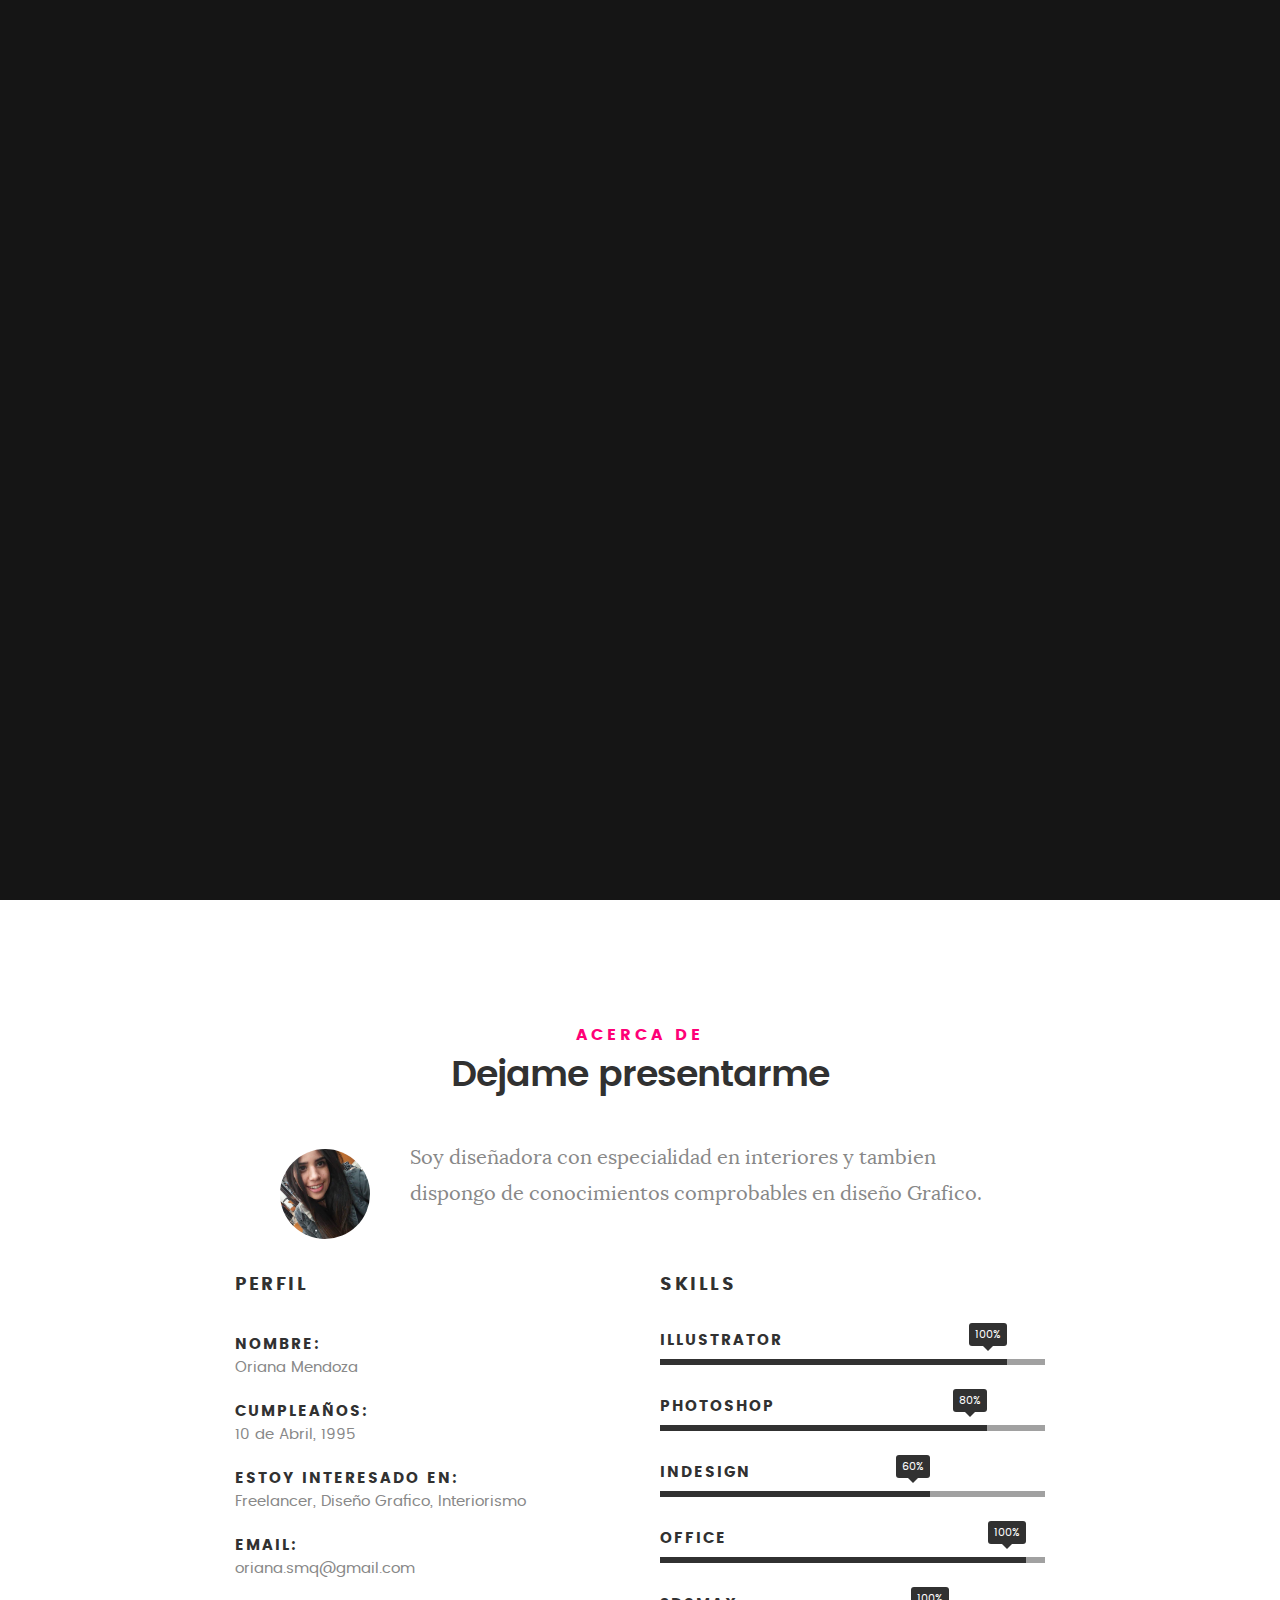
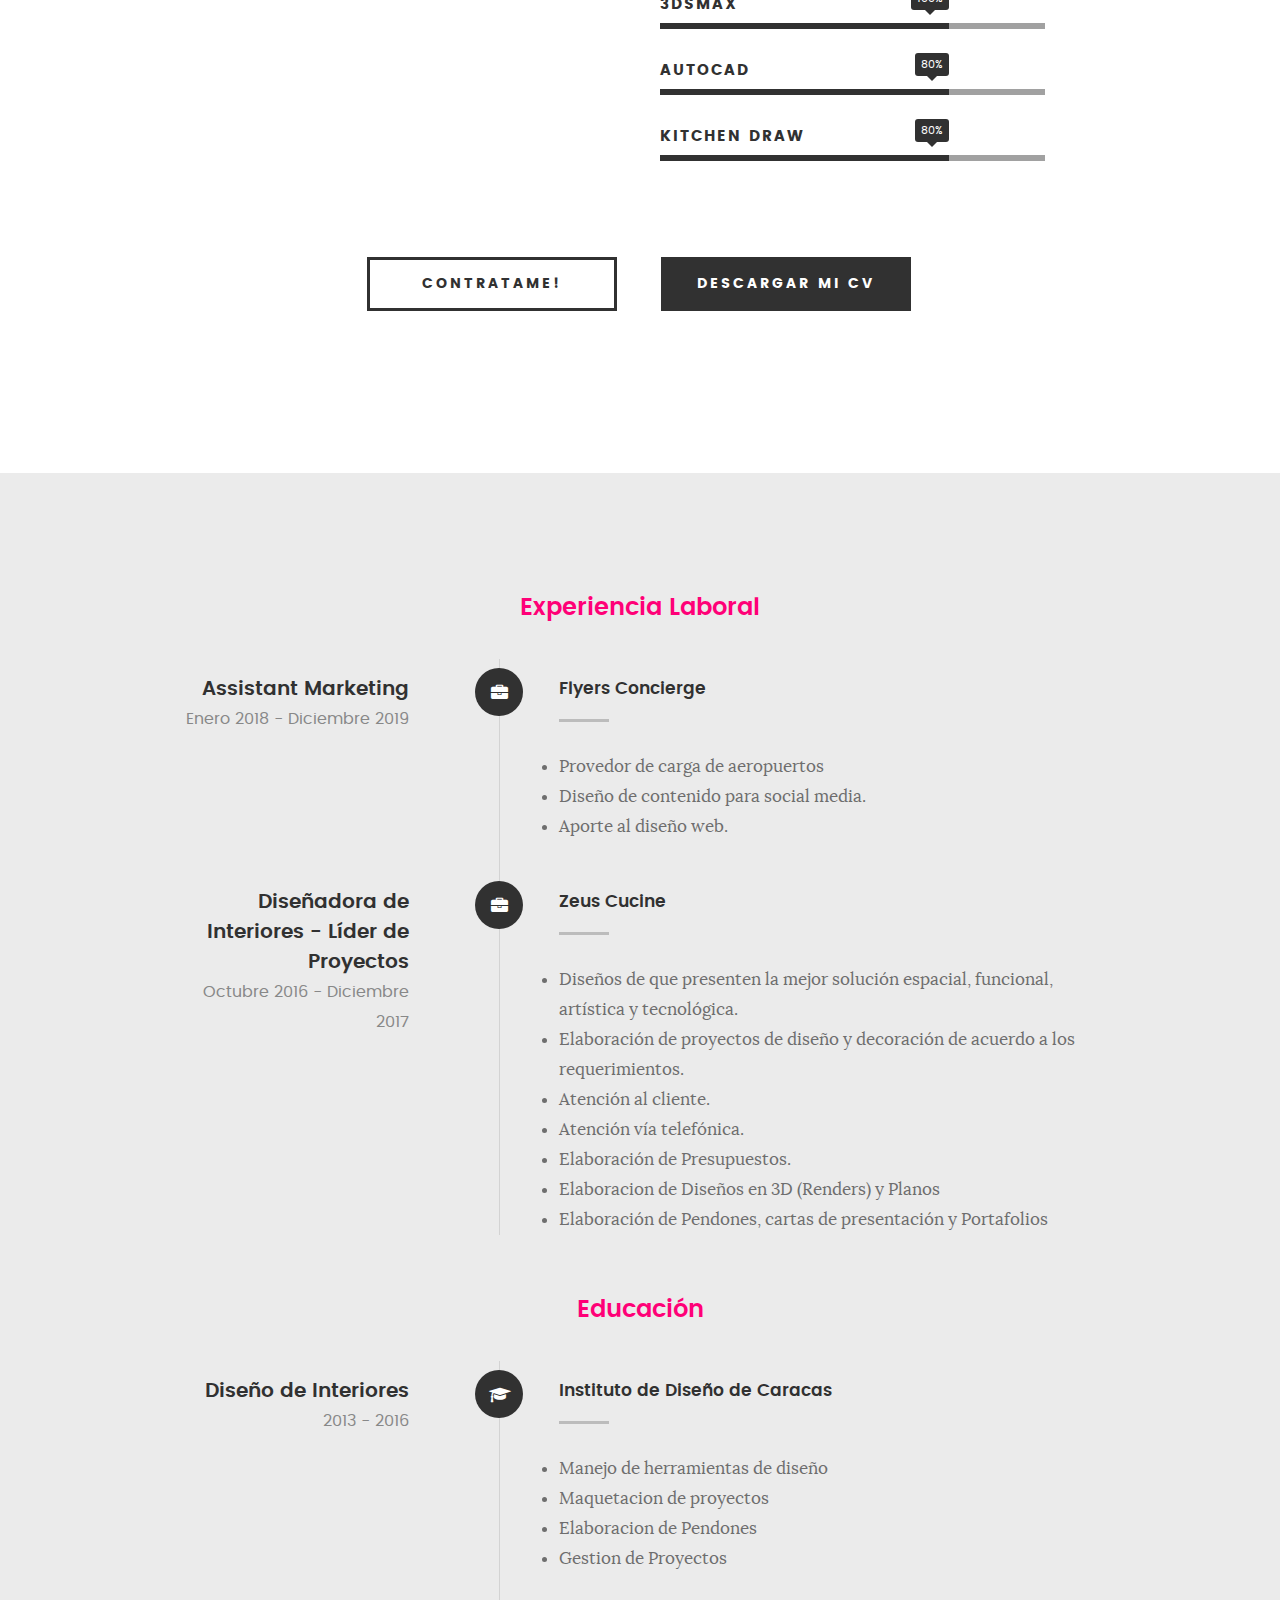
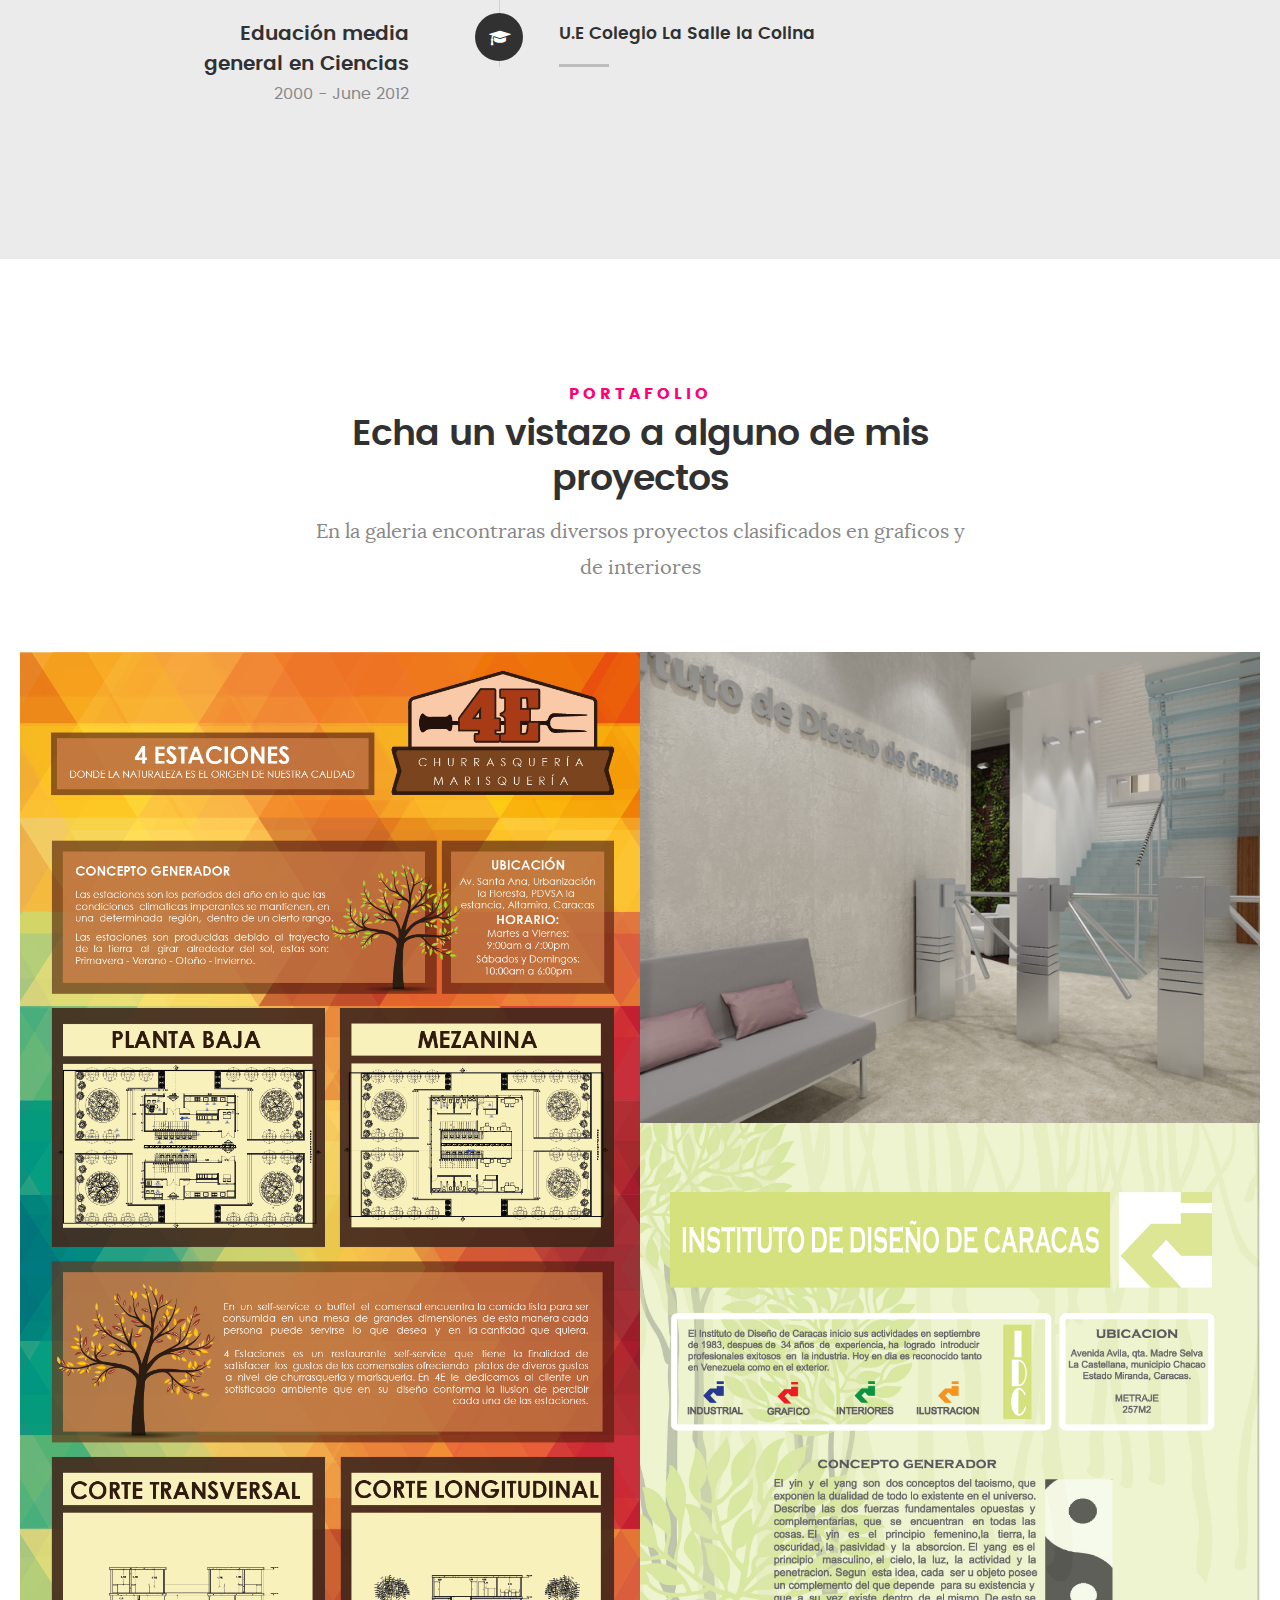
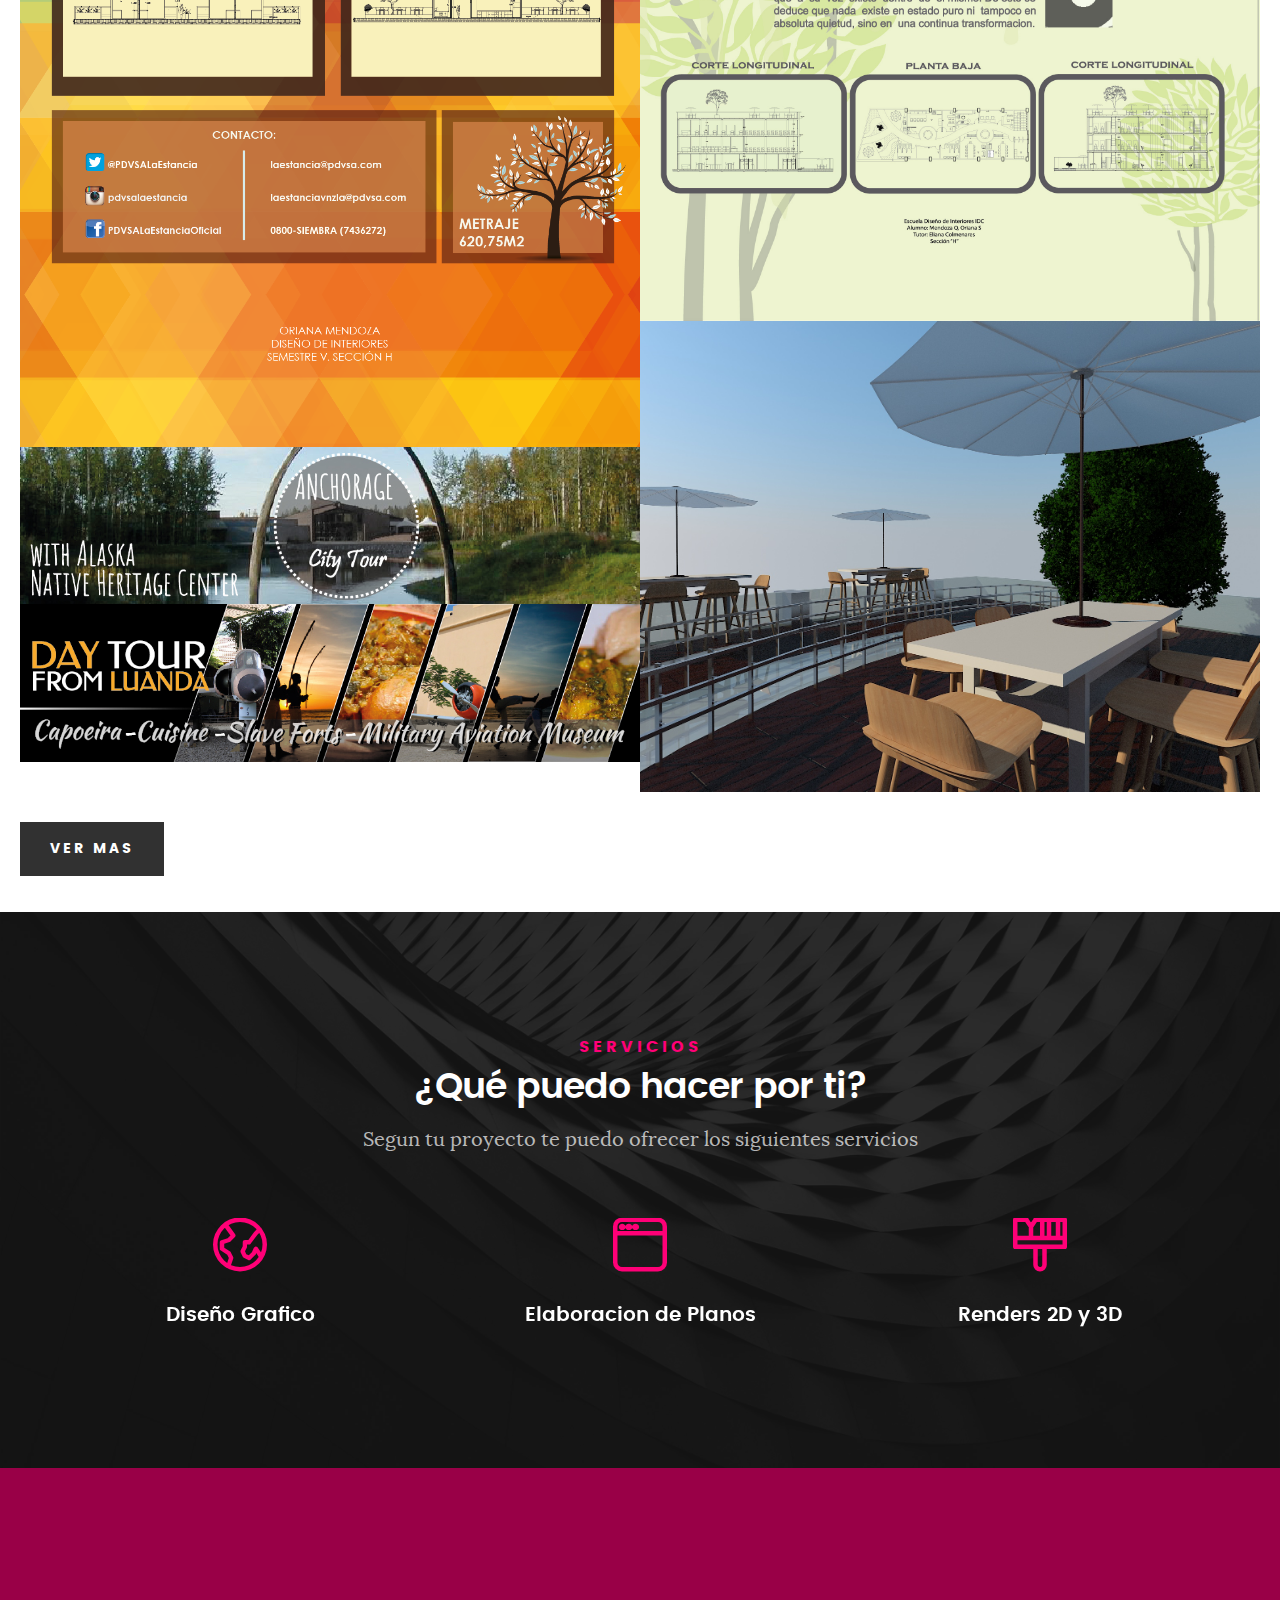
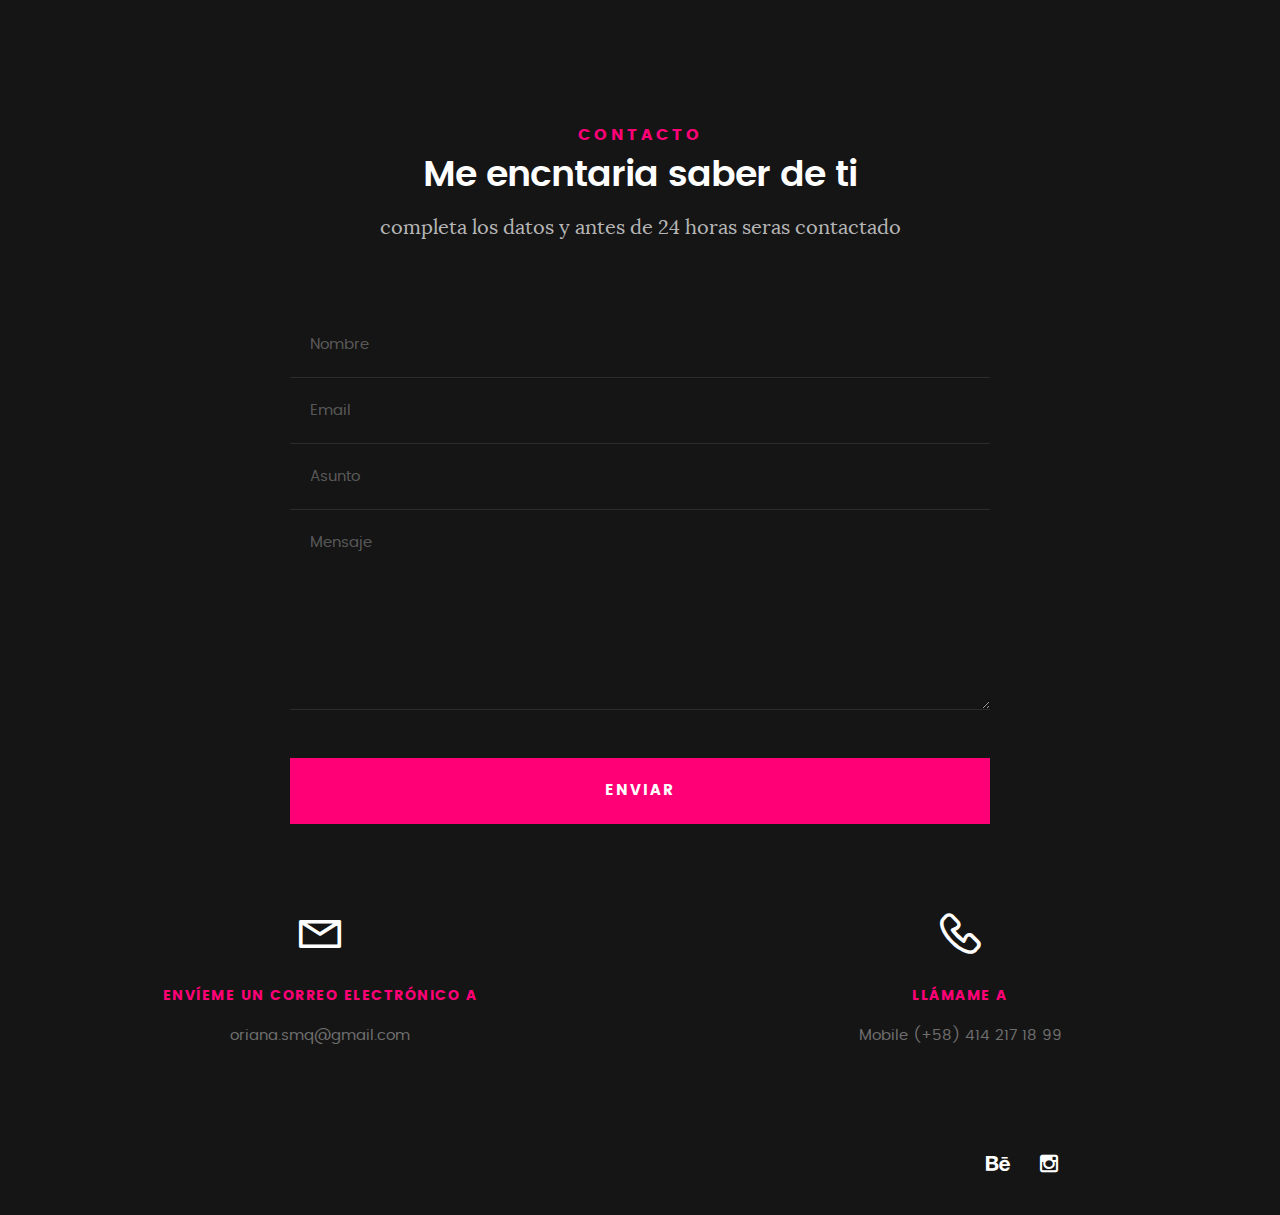
<file: index.html>
<!DOCTYPE html>
<!--[if IE 8 ]><html class="no-js oldie ie8" lang="en"> <![endif]-->
<!--[if IE 9 ]><html class="no-js oldie ie9" lang="en"> <![endif]-->
<!--[if (gte IE 9)|!(IE)]><!--><html class="no-js" lang="en"> <!--<![endif]-->
<head>

   <!--- basic page needs
   ================================================== -->
   <meta charset="utf-8">
	<title>Oriana Mendoza - Interior Designer</title>
	<meta name="description" content="">  
	<meta name="author" content="">

   <!-- mobile specific metas
   ================================================== -->
	<meta name="viewport" content="width=device-width, initial-scale=1, maximum-scale=1">

 	<!-- CSS
   ================================================== -->
   <link rel="stylesheet" href="css/base.css">  
   <link rel="stylesheet" href="css/main.css">
   <link rel="stylesheet" href="css/vendor.css">     

   <!-- script
   ================================================== -->   
	<script src="js/modernizr.js"></script>
	<script src="js/pace.min.js"></script>

   <!-- favicons
	================================================== -->
	<link rel="shortcut icon" type="" href="favicon.png">


</head>

<body id="top">

	<!-- header 
   ================================================== -->
   <header>   	
   	<div class="row">

   		<div class="top-bar">
   			<a class="menu-toggle" href="#"><span>Menu</span></a>

	   		<div class="logo">
		         <a href="index.html">Oriana Mendoza</a>
		      </div>		      

		   	<nav id="main-nav-wrap">
					<ul class="main-navigation">
						<li class="current"><a class="smoothscroll"  href="#intro" title="">Inicio</a></li>
						<li><a class="smoothscroll"  href="#about" title="">Acerca de</a></li>
						<li><a class="smoothscroll"  href="#resume" title="">Resume</a></li>
						<li><a class="smoothscroll"  href="#portfolio" title="">Portafolio</a></li>
						<li><a class="smoothscroll"  href="#services" title="">Servicios</a></li>					
						<li><a class="smoothscroll"  href="#contact" title="">Contacto</a></li>	
					<!--	<li><a href="styles.html" title="">Style Demo</a></li>				-->
					</ul>
				</nav>    		
   		</div> <!-- /top-bar --> 
   		
   	</div> <!-- /row --> 		
   </header> <!-- /header -->

	<!-- intro section
   ================================================== -->
   <section id="intro">   

   	<div class="intro-overlay"></div>	

   	<div class="intro-content">
   		<div class="row">

   			<div class="col-twelve">

	   			<h5>Hola!</h5>
	   			<h1>Soy Oriana Mendoza.</h1>

	   			<p class="intro-position">
	   				<span>Diseñadora de Interiores - Grafico</span>
	   				<span></span> 
	   			</p>

	   			<a class="button stroke smoothscroll" href="#about" title="">Mas acerca de mi</a>

	   		</div>  
   			
   		</div>   		 		
   	</div> <!-- /intro-content --> 

   	<ul class="intro-social">        
         <!--	<li><a href="#"><i class="fa fa-facebook"></i></a></li> -->
         <li><a href="https://www.behance.net/orianamendoza" target="_blank"><i class="fa fa-behance"></i></a></li>
         <!-- <li><a href="#"><i class="fa fa-twitter"></i></a></li> 
         <!-- <li><a href="#"><i class="fa fa-dribbble"></i></a></li> -->
         <li><a href="https://www.instagram.com/orianamdesign/" target="_blank"><i class="fa fa-instagram"></i></a></li>
      </ul> <!-- /intro-social -->      	

   </section> <!-- /intro -->


   <!-- about section
   ================================================== -->
   <section id="about">  

   	<div class="row section-intro">
   		<div class="col-twelve">

   			<h5>Acerca de</h5>
   			<h1>Dejame presentarme</h1>

   			<div class="intro-info">

   				<img src="images/me.jpg" alt="Profile Picture">

   				<p class="lead">Soy diseñadora con especialidad en interiores y tambien dispongo de conocimientos comprobables
					   en diseño Grafico. 
				   </p>
   			</div>   			

   		</div>   		
   	</div> <!-- /section-intro -->

   	<div class="row about-content">

   		<div class="col-six tab-full">

   			<h3>Perfil</h3>
   			<p></p>

   			<ul class="info-list">
   				<li>
   					<strong>Nombre:</strong>
   					<span>Oriana Mendoza</span>
   				</li>
   				<li>
   					<strong>Cumpleaños:</strong>
   					<span>10 de Abril, 1995</span>
   				</li>
   				<li>
   					<strong>Estoy interesado en:</strong>
   					<span>Freelancer, Diseño Grafico, Interiorismo</span>
   				</li>
   				<!--<li>
   					<strong>Website:</strong>
   					<span>www.kardswebsite.com</span>
   				</li> -->
   				<li>
   					<strong>Email:</strong>
   					<span>oriana.smq@gmail.com</span>
   				</li>

   			</ul> <!-- /info-list -->

   		</div>

   		<div class="col-six tab-full">

   			<h3>Skills</h3>
   			<p></p>

				<ul class="skill-bars">
				   <li>
				   	<div class="progress percent90"><span>100%</span></div>
				   	<strong>Illustrator</strong>
				   </li>
				   <li>
				   	<div class="progress percent85"><span>80%</span></div>
				   	<strong>Photoshop</strong>
				   </li>
				   <li>
				   	<div class="progress percent70"><span>60%</span></div>
				   	<strong>InDesign</strong>
				   </li>
				   <li>
				   	<div class="progress percent95"><span>100%</span></div>
				   	<strong>Office</strong>
				   </li>
				   <li>

				   	<div class="progress percent75"><span>100%</span></div>
				   	<strong>3DSMAX</strong>
				   </li>
				   <li>

					<div class="progress percent75"><span>80%</span></div>
					<strong>Autocad</strong>
				</li>
				<li>

					<div class="progress percent75"><span>80%</span></div>
					<strong>Kitchen Draw</strong>
				</li>
      
				</ul> <!-- /skill-bars -->		

   		</div>

   	</div>

   	<div class="row button-section">
   		<div class="col-twelve">
   			<a href="#contact" title="Hire Me" class="button stroke smoothscroll">Contratame!</a>
   			<a href="../inicio/cv.pdf" title="Download CV" class="button button-primary" target="_blank">Descargar mi CV</a>
   		</div>   		
   	</div>

   </section> <!-- /process-->    


   <!-- resume Section
   ================================================== -->
	<section id="resume" class="grey-section">

		

   	<div class="row resume-timeline">

   		<div class="col-twelve resume-header">

   			<h2>Experiencia Laboral</h2>

   		</div> <!-- /resume-header -->

   		<div class="col-twelve">

   			<div class="timeline-wrap">

   				<div class="timeline-block">

	   				<div class="timeline-ico">
	   					<i class="fa fa-briefcase"></i>
	   				</div>

	   				<div class="timeline-header">
	   					<h3>Assistant Marketing</h3>
	   					<p>Enero 2018 - Diciembre 2019</p>
	   				</div>

	   				<div class="timeline-content">
	   					<h4>Flyers Concierge</h4>
	   					<p><li>
							Provedor de carga de aeropuertos
						   </li>
							<li>
								Diseño de contenido para social media.
							</li>
							<li>
								Aporte al diseño web.
							</li>
						</p>
	   				</div>

	   			</div> <!-- /timeline-block -->

	   			<div class="timeline-block">

	   				<div class="timeline-ico">
	   					<i class="fa fa-briefcase"></i>
	   				</div>

	   				<div class="timeline-header">
	   					<h3>Diseñadora de Interiores - Líder de Proyectos</h3>
	   					<p>Octubre 2016 - Diciembre 2017</p>
	   				</div>

	   				<div class="timeline-content">
	   					<h4>Zeus Cucine</h4>
	   					<p><li>Diseños de que presenten la mejor solución espacial, funcional, artística y tecnológica.</li>
						   <li>Elaboración de proyectos de diseño y decoración de acuerdo a los requerimientos.</li>
						   <li>Atención al cliente.</li>
						   <li>Atención vía telefónica.</li>
						   <li>Elaboración de Presupuestos.</li>
						   <li>Elaboracion de Diseños en 3D (Renders) y Planos</li>
						   <li>Elaboración de Pendones, cartas de presentación y Portafolios</li></p>
	   				</div>

	   			</div> <!-- /timeline-block -->	

   			</div> <!-- /timeline-wrap -->   			

   		</div> <!-- /col-twelve -->
   		
   	</div> <!-- /resume-timeline -->
   	
   	<div class="row resume-timeline">

   		<div class="col-twelve resume-header">

   			<h2>Educación</h2>

   		</div> <!-- /resume-header -->

   		<div class="col-twelve">

   			<div class="timeline-wrap">

   				<div class="timeline-block">

	   				<div class="timeline-ico">
	   					<i class="fa fa-graduation-cap"></i>
	   				</div>

	   				<div class="timeline-header">
	   					<h3>Diseño de Interiores</h3>
	   					<p>2013 - 2016</p>
	   				</div>

	   				<div class="timeline-content">
	   					<h4>Instituto de Diseño de Caracas</h4>
	   					<p><li>Manejo de herramientas de diseño</li>
						   <li>Maquetacion de proyectos</li>
						   <li>Elaboracion de Pendones</li>
						   <li>Gestion de Proyectos</li></p>
	   				</div>

	   			</div> <!-- /timeline-block -->

	   			<div class="timeline-block">

	   				<div class="timeline-ico">
	   					<i class="fa fa-graduation-cap"></i>
	   				</div>

	   				<div class="timeline-header">
	   					<h3>Eduación media general en Ciencias</h3>
	   					<p>2000 - June 2012</p>
	   				</div>

	   				<div class="timeline-content">
	   					<h4>U.E Colegio La Salle la Colina</h4>
	   					<p></p>
	   				</div>

	   			</div> <!-- /timeline-block -->

   			</div> <!-- /timeline-wrap -->   			

   		</div> <!-- /col-twelve -->
   		
   	</div> <!-- /resume-timeline -->
		
	</section> <!-- /features -->


	<!-- Portfolio Section
   ================================================== -->
	<section id="portfolio">

		<div class="row section-intro">
   		<div class="col-twelve">

   			<h5>Portafolio</h5>
   			<h1>Echa un vistazo a alguno de mis proyectos</h1>

   			<p class="lead">En la galeria encontraras diversos proyectos clasificados en graficos y de interiores</p>

   		</div>   		
   	</div> <!-- /section-intro--> 

   	<div class="row portfolio-content">

   		<div class="col-twelve">

   			<!-- portfolio-wrapper -->
	         <div id="folio-wrapper" class="block-1-2 block-mob-full stack">

	         	<div class="bgrid folio-item">
	               <div class="item-wrap">
	               	<img src="images/portafolio/Pendon/pendon4E.png" alt="Liberty">
	                  <a href="#modal-01" class="overlay">	                  	           
	                     <div class="folio-item-table">
	                     	<div class="folio-item-cell">
		     					       <h3 class="folio-title">Churrasqueria 4E</h3>	     					    
		     					    	 <span class="folio-types">
		     					       	  Diseño Grafico
		     					       </span>
		     					   </div>	                      	
	                     </div>                    
	                  </a>
	               </div>	               
	        		</div> <!-- /folio-item -->

	        		<div class="bgrid folio-item">
	               <div class="item-wrap">
	               	<img src="images/portafolio/renders/ORI RENDER 1.jpg" alt="Shutterbug">
	               	<a href="#modal-02" class="overlay">              		                  
	                     <div class="folio-item-table">
	                     	<div class="folio-item-cell">
	                     		<h3 class="folio-title">Entrada Principal - Instituto de diseño de Caracas</h3>	     					    
		     					    	<span class="folio-types">
		     					       	  Render
		     					      </span>		     		
		     					   </div> 	                      	
	                     </div>                    
	                  </a>
	               </div>
	        		</div> <!-- /folio-item -->

	            <div class="bgrid folio-item">
	               <div class="item-wrap">
	               	<img src="images/portafolio/Pendon/Pendon idc.jpg"alt="Clouds">
	                  <a href="#modal-03" class="overlay">             		                  
	                     <div class="folio-item-table">
	                     	<div class="folio-item-cell">
	                     		<h3 class="folio-title">Instituto de Diseño de Caracas</h3>	     					    
		     					    	<span class="folio-types">
		     					       	  Pendon
		     					      </span>		     		
		     					   </div> 	                      	
	                     </div>                    
	                  </a>
	               </div>
	        		</div> <!-- /folio-item -->

	            <div class="bgrid folio-item">
	               <div class="item-wrap">
	               	<img src="images/portafolio/renders/terraza.jpg" alt="Beetle">
	                  <a href="#modal-04" class="overlay">                  	                 
	                     <div class="folio-item-table">
	                     	<div class="folio-item-cell">
	                     		<h3 class="folio-title">Terraza Universidad</h3>	     					    
		     					    	<span class="folio-types">
		     					       	  Render
		     					      </span>		     		
		     					   </div>  	                      	
	                     </div>                    
	                  </a>
	               </div>
	        		</div> <!-- /folio-item -->     

	        		<div class="bgrid folio-item">
	               <div class="item-wrap">
	               	<img src="images/portafolio/Banners/ANC - ANCHORAGE CITY TOUR_Mesa de trabajo 1.jpg" alt="Lighthouse">
	                  <a href="#modal-05" class="overlay">             		                  
	                     <div class="folio-item-table">
	                     	<div class="folio-item-cell">
	                     		<h3 class="folio-title">Banner Promocional</h3>	     					    
		     					    	<span class="folio-types">
		     					       	  Banner
		     					      </span>		     		
		     					   </div> 	                      	
	                     </div>                    
	                  </a>
	               </div>
	        		</div> <!-- /folio-item -->

	            <div class="bgrid folio-item">
	               <div class="item-wrap">
	               	<img src="images/portafolio/Banners/LAD - CAPOEIRA CUISINE1.jpg" alt="Salad">
	                  <a href="#modal-06" class="overlay">
	                     <div class="folio-item-table">
	                     	<div class="folio-item-cell">
	                     		<h3 class="folio-title">Banner Promocional</h3>	     					    
		     					    	<span class="folio-types">
		     					       	  Banner
		     					      </span>		     		
		     					   </div>	                      	
	                     </div>                    
	                  </a>
	               </div>
	        		</div> <!-- /folio-item -->   

	            <!-- modal popups - begin
	            ============================================================= -->
	            <div id="modal-01" class="popup-modal slider mfp-hide">	

				     	<div class="media">
				     		<img src="images/portafolio/Pendon/pendon4E.png" alt="" />
				     	</div>      	

						 <div class="description-box">
							<h4>Brochure Churrasqueria 4E</h4>		      
							<p>Ilustracion informativa de la churrasqueria</p>
  
							<div class="categories">Pendon</div>			               
						 </div>
  
					   <div class="link-box">
						  <a href="https://www.behance.net/orianamendoza">Detalles</a>
							<a href="#" class="popup-modal-dismiss">Cerrar</a>
					   </div>		      		      

				   </div> <!-- /modal-01 -->

				   <div id="modal-02" class="popup-modal slider mfp-hide">	

				     	<div class="media">
				     		<img src="images/portafolio/renders/ORI RENDER 1.jpg" alt="" />
				     	</div>      	

					   <div class="description-box">
					      <h4>Entrada Principal - Instituto de Diseño de Caracas</h4>		      
					      <p>Propuesta para la remodelacion del instituto</p>

					      <div class="categories">Pendon</div>			               
					   </div>

			         <div class="link-box">
			            <a href="https://www.behance.net/orianamendoza">Detalles</a>
					      <a href="#" class="popup-modal-dismiss">Cerrar</a>
			         </div>		      

				   </div> <!-- /modal-02 -->

				   <div id="modal-03" class="popup-modal slider mfp-hide">	

				     	<div class="media">
				     		<img src="images/portafolio/Pendon/Pendon idc.jpg" alt="" />
				     	</div>      	

					   <div class="description-box">
					      <h4>Pendon ilustrativo Insituto de Diseño de Caracas</h4>		      
					      <p></p>

					      <div class="categories">Pendon</div>			               
					   </div>

			         <div class="link-box">
			            <a href="https://www.behance.net/orianamendoza">Detalles</a>
					      <a href="#" class="popup-modal-dismiss">Cerrar</a>
			         </div>		      

				   </div> <!-- /modal-03 -->

				   <div id="modal-04" class="popup-modal slider mfp-hide">	

				     	<div class="media">
				     		<img src="images/portafolio/renders/terraza.jpg" alt="" />
				     	</div>      	

					   <div class="description-box">
					      <h4>Terraza Instituto de Diseño de Caracas</h4>		      
					      <p>Propuesta para la remodelacion del instituto</p>

					      <div class="categories">Render</div>			               
					   </div>

			         <div class="link-box">
			            <a href="https://www.behance.net/orianamendoza">Detalles</a>
					      <a href="#" class="popup-modal-dismiss">Cerrar</a>
			         </div>		      

				   </div> <!-- /modal-04 -->

				   <div id="modal-05" class="popup-modal slider mfp-hide">	

				     	<div class="media">
				     		<img src="images/portafolio/Banners/ANC - ANCHORAGE CITY TOUR_Mesa de trabajo 1.jpg" alt="" />
				     	</div>      	

					   <div class="description-box">
					      <h4>Banner Promocional - Aero puerto Ted Stevens Anchorage</h4>		      
					      <p>Banner creado para ser añadido en aplicacion de viajes.</p>

					      <div class="categories">Banner</div>			               
					   </div>

			         <div class="link-box">
			            <a href="https://www.behance.net/gallery/91111425/Flyers" target="_blank">Detalles</a>
					      <a href="#" class="popup-modal-dismiss">Cerrar</a>
			         </div>		      

				   </div> <!-- /modal-05 -->

				   <div id="modal-06" class="popup-modal slider mfp-hide">	

				     	<div class="media">
				     		<img src="images/portafolio/Banners/LAD - CAPOEIRA CUISINE1.jpg" alt="" />
				     	</div>      	

					   <div class="description-box">
					      <h4>Banner Promocional - Aeropuerto  Quatro de Fevereiro</h4>		      
					      <p>Banner creado para ser añadido en aplicacion de viajes.</p>

					      <div class="categories">Banner</div>			               
					   </div>

			         <div class="link-box">
			            <a href="https://www.behance.net/gallery/91111425/Flyers" target="_blank">Detalles</a>
					      <a href="#" class="popup-modal-dismiss">Cerrar</a>
			         </div>		      

				   </div> <!-- /modal-06 -->

				   


				   <!-- modal popups - end
	            ============================================================= -->

	         </div> <!-- /portfolio-wrapper --> 

   		</div>  <!-- /twelve -->   
		  
   	</div> <!-- /portfolio-content --> 
	   <div class="col-six tab-full collapse">
		<br>
		<a href="https://behance.net/orianamendoza" class="button button-primary"> Ver mas</a>
	 	</div>
	</section> <!-- /portfolio --> 


	
	<!-- services Section
   ================================================== -->
	<section id="services">

		<div class="overlay"></div>

		<div class="row section-intro">
   		<div class="col-twelve">

   			<h5>Servicios</h5>
   			<h1>¿Qué puedo hacer por ti?</h1>

   			<p class="lead">Segun tu proyecto te puedo ofrecer los siguientes servicios</p>

   		</div>   		
   	</div> <!-- /section-intro -->

   	<div class="row services-content">

   		<div id="owl-slider" class="owl-carousel services-list">

	      	<div class="service">	

	      		<span class="icon"><i class="icon-earth"></i></span>            

	            <div class="service-content">	

	            	 <h3>Diseño Grafico</h3>
		                     		
	         	</div> 	         	 

				</div> <!-- /service -->

				<div class="service">	

					<span class="icon"><i class="icon-window"></i></span>                          

	            <div class="service-content">	

	            	<h3>Elaboracion de Planos</h3>  

	            </div>	                          

			   </div> <!-- /service -->

			   <div class="service">

			   	<span class="icon"><i class="icon-paint-brush"></i></span>		            

	            <div class="service-content">

	            	<h3>Renders 2D y 3D</h3>

	            </div> 	            	               

			   </div> <!-- /service -->
			   
	      </div> <!-- /services-list -->
   		
   	</div> <!-- /services-content -->
		
	</section> <!-- /services -->	


	<!-- stats Section
   ================================================== -->
	<section id="stats" class="count-up">

		
	</section> <!-- /stats -->

	
   <!-- contact
   ================================================== -->
	<section id="contact">

		<div class="row section-intro">
   		<div class="col-twelve">

   			<h5>Contacto</h5>
   			<h1>Me encntaria saber de ti</h1>

   			<p class="lead">completa los datos y antes de 24 horas seras contactado</p>

   		</div> 
   	</div> <!-- /section-intro -->

   	<div class="row contact-form">

   		<div class="col-twelve">

            <!-- form -->
            <form name="contactForm" id="contactForm" method="post" action="">
      			<fieldset>

                  <div class="form-field">
 						   <input name="contactName" type="text" id="contactName" placeholder="Nombre" value="" minlength="2" required="">
                  </div>
                  <div class="form-field">
	      			   <input name="contactEmail" type="email" id="contactEmail" placeholder="Email" value="" required="">
	               </div>
                  <div class="form-field">
	     				   <input name="contactSubject" type="text" id="contactSubject" placeholder="Asunto" value="">
	               </div>                       
                  <div class="form-field">
	                 	<textarea name="contactMessage" id="contactMessage" placeholder="Mensaje" rows="10" cols="50" required=""></textarea>
	               </div>                      
                 <div class="form-field">
                     <button class="submitform">Enviar</button>
                     <div id="submit-loader">
                        <div class="text-loader">Enviando...</div>                             
       				      <div class="s-loader">
								  	<div class="bounce1"></div>
								  	<div class="bounce2"></div>
								  	<div class="bounce3"></div>
								</div>
							</div>
                  </div>

      			</fieldset>
      		</form> <!-- Form End -->

            <!-- contact-warning -->
            <div id="message-warning">            	
            </div>            
            <!-- contact-success -->
      		<div id="message-success">
               <i class="fa fa-check"></i>Tu mensaje ha sido enviado, gracias!<br>
      		</div>

         </div> <!-- /col-twelve -->
   		
   	</div> <!-- /contact-form -->

   	<div class="row contact-info">

    		<div class="col-six tab-full collapse">

   			<div class="icon">
   				<i class="icon-mail"></i>
   			</div>

   			<h5>Envíeme un correo electrónico a</h5>

   			<p>oriana.smq@gmail.com</p>

   		</div>

   		<div class="col-six tab-full collapse">

   			<div class="icon">
   				<i class="icon-phone"></i>
   			</div>

   			<h5>Llámame a</h5>

   			<p>Mobile (+58) 414 217 18 99
			   </p>

   		</div>
   		
   	</div> <!-- /contact-info -->
		
	</section> <!-- /contact -->


   <!-- footer
   ================================================== -->

   <footer>
     	<div class="row">

     		<div class="col-six tab-full pull-right social">

     			<ul class="footer-social">        
			      
			      <li><a href="https://www.behance.net/orianamendoza" target="_blank"><i class="fa fa-behance"></i></a></li>
			      <li><a href="https://www.instagram.com/orianamdesign/" target="_blank"><i class="fa fa-instagram"></i></a></li>
			   </ul> 
	      		
	      </div>

     <!-- 	<div class="col-six tab-full">
	      	<div class="copyright">
		        	<span>© Copyright Kards 2016.</span> 
		        	<span>Design by <a href="http://www.styleshout.com/">styleshout</a></span>	         	
		         </div>		                  
			  </div>
			  -->

	      	<div id="go-top">
		         <a class="smoothscroll" title="Back to Top" href="#top"><i class="fa fa-long-arrow-up"></i></a>
		      </div>

      	</div> <!-- /row -->     	
   </footer>  

   <div id="preloader"> 
    	<div id="loader"></div>
   </div> 

   <!-- Java Script
   ================================================== --> 
   <script src="js/jquery-2.1.3.min.js"></script>
   <script src="js/plugins.js"></script>
   <script src="js/main.js"></script>

</body>

</html>
</file>
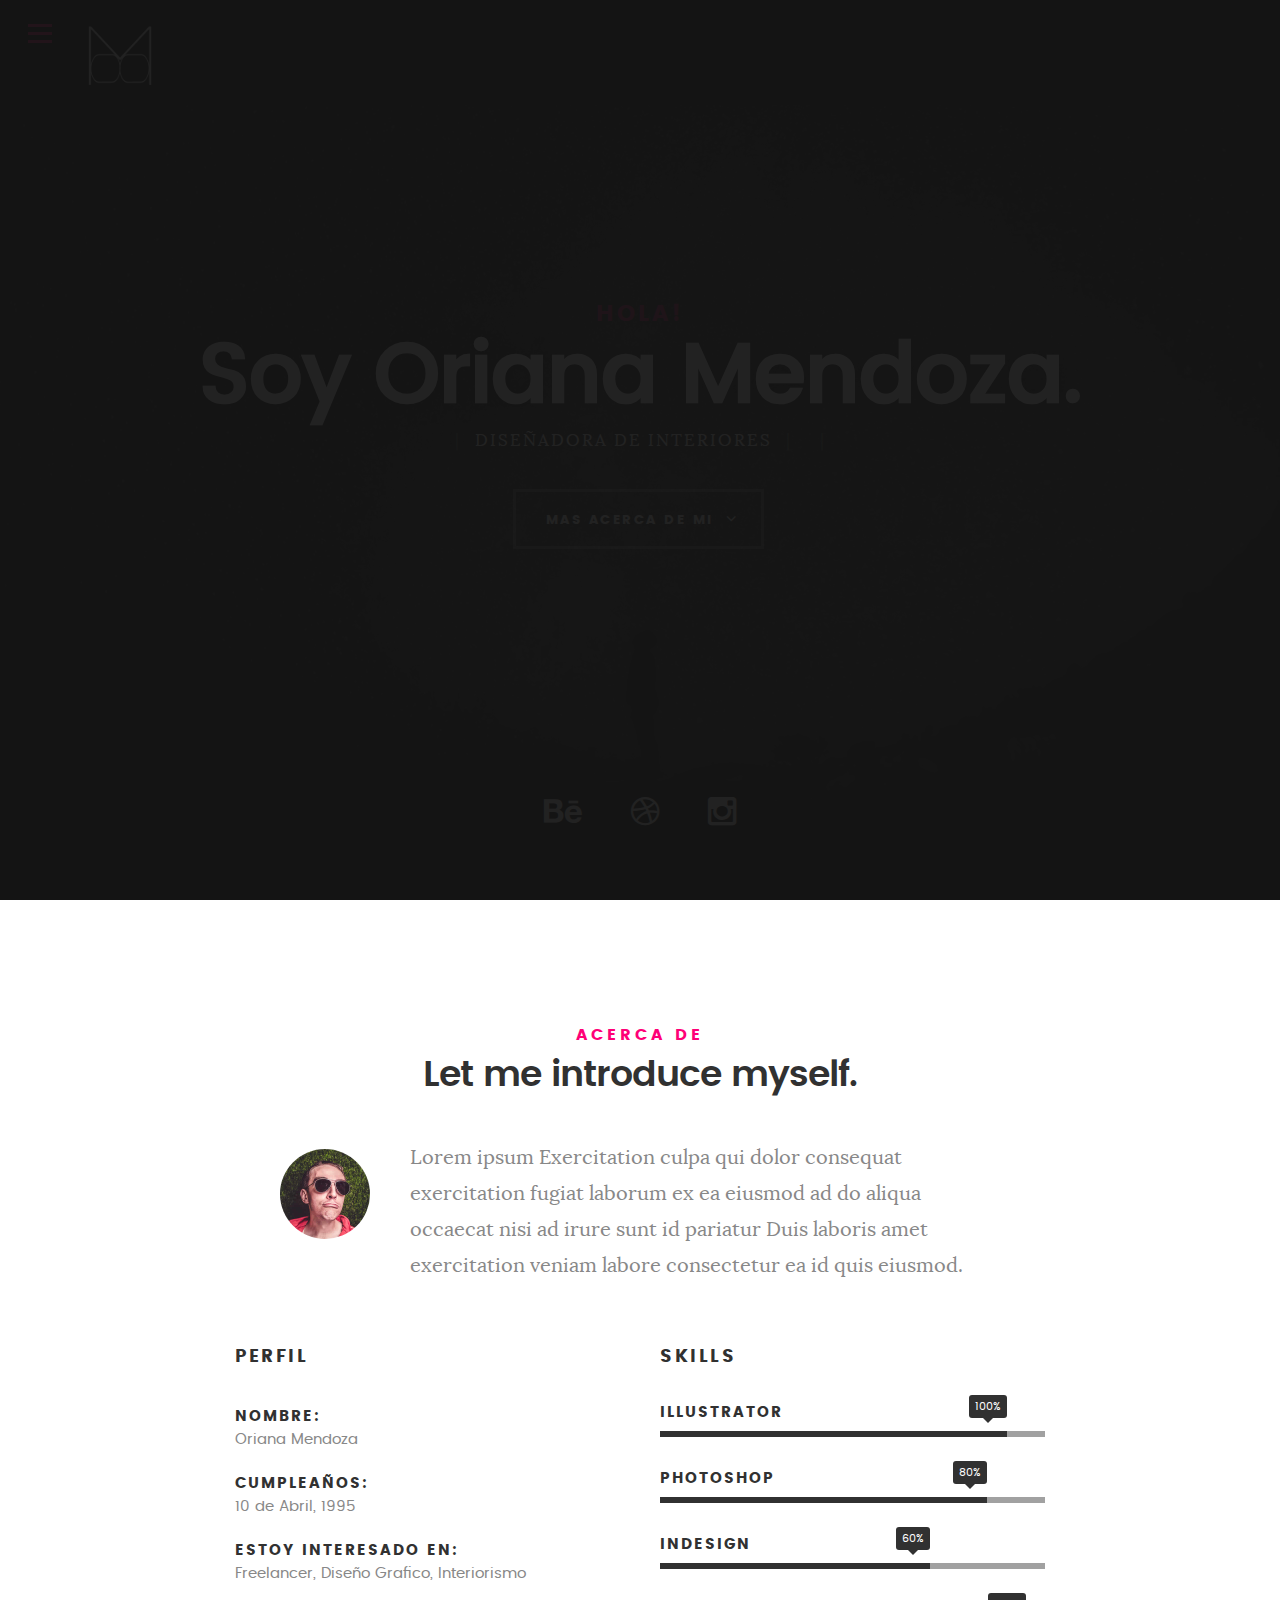
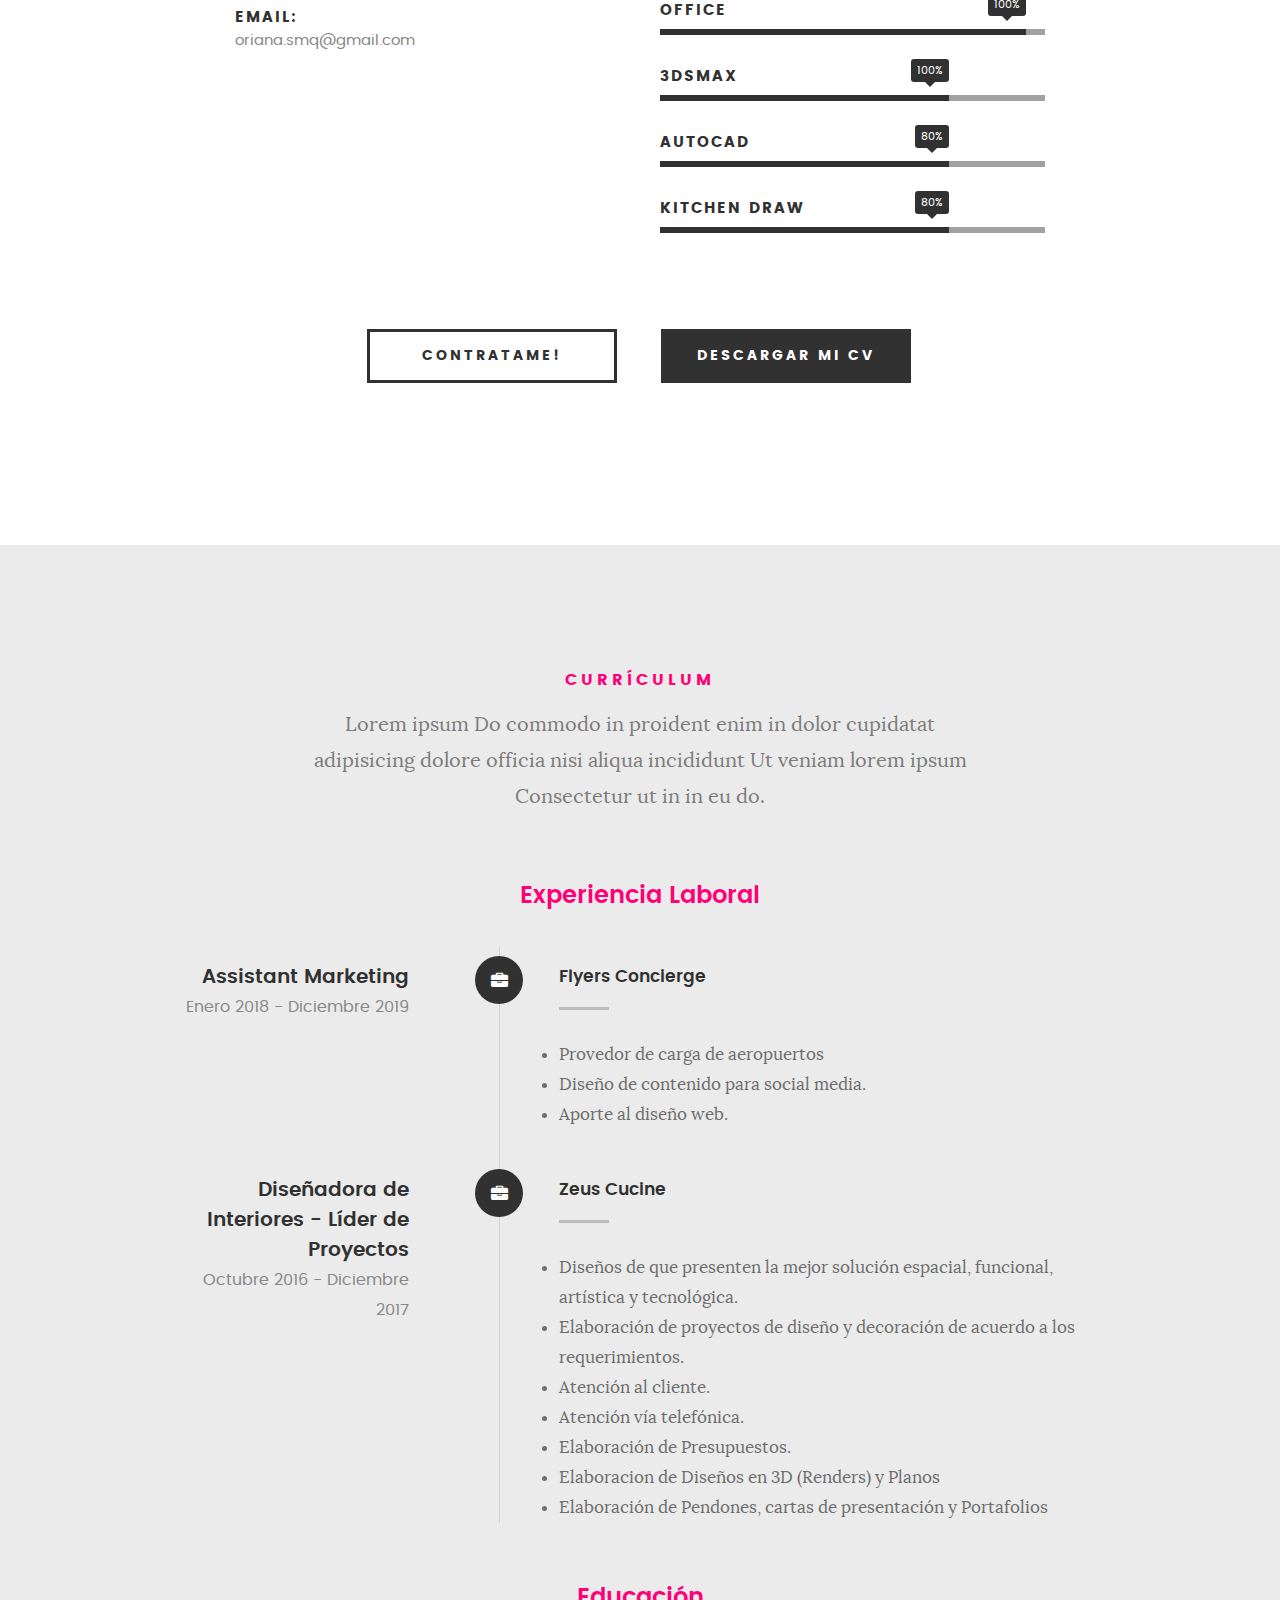
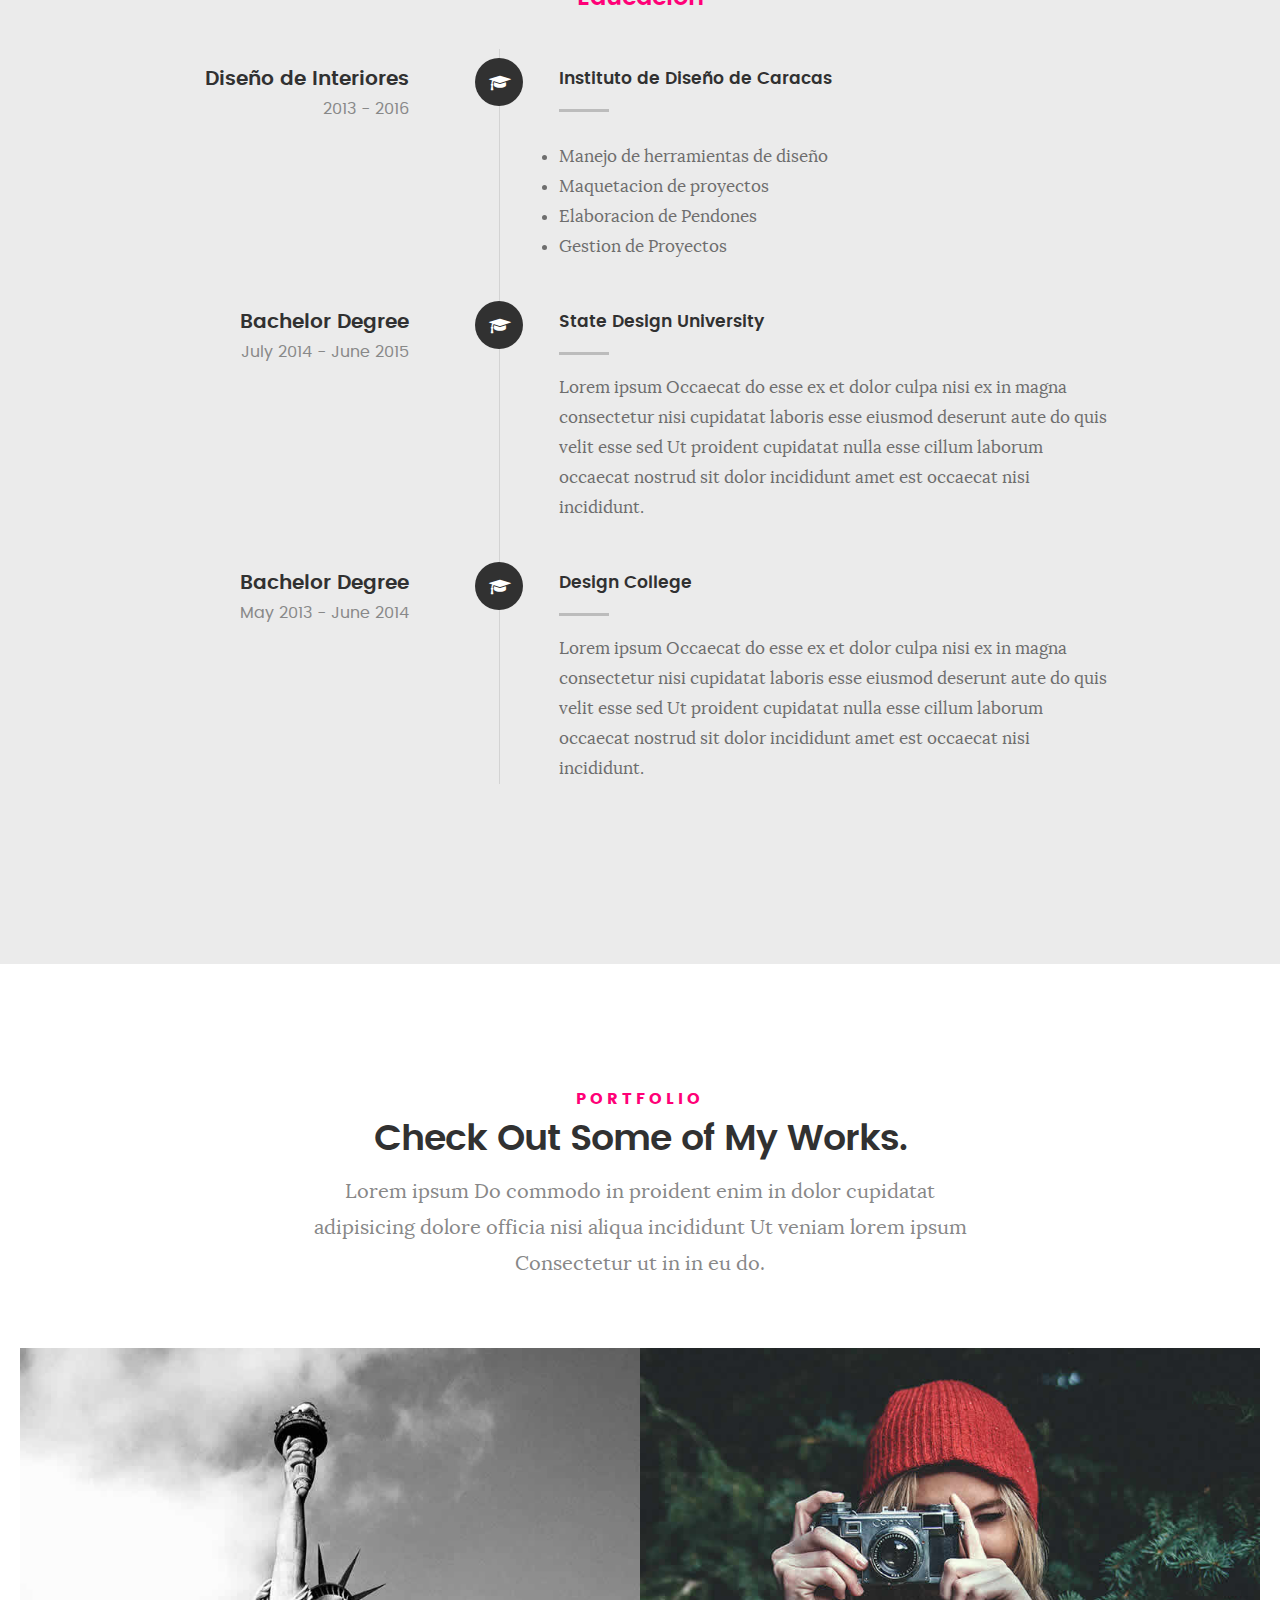
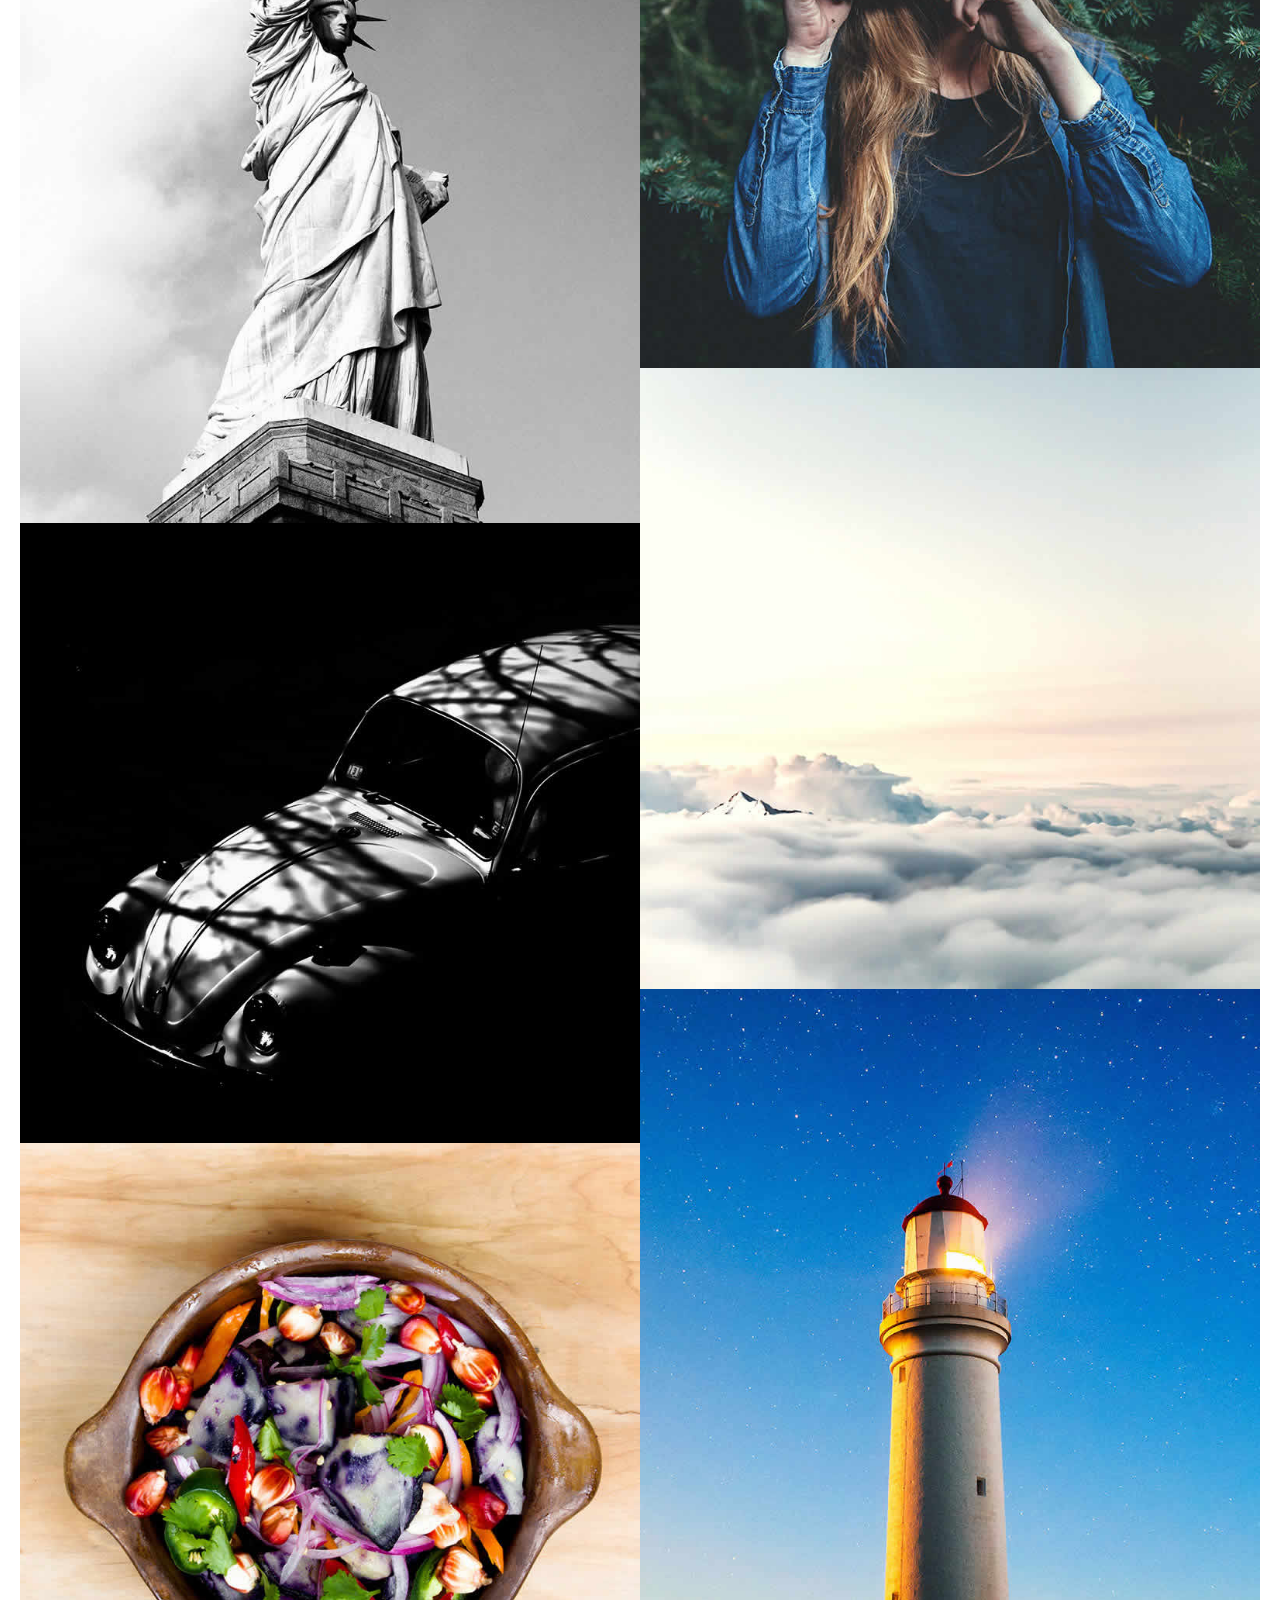
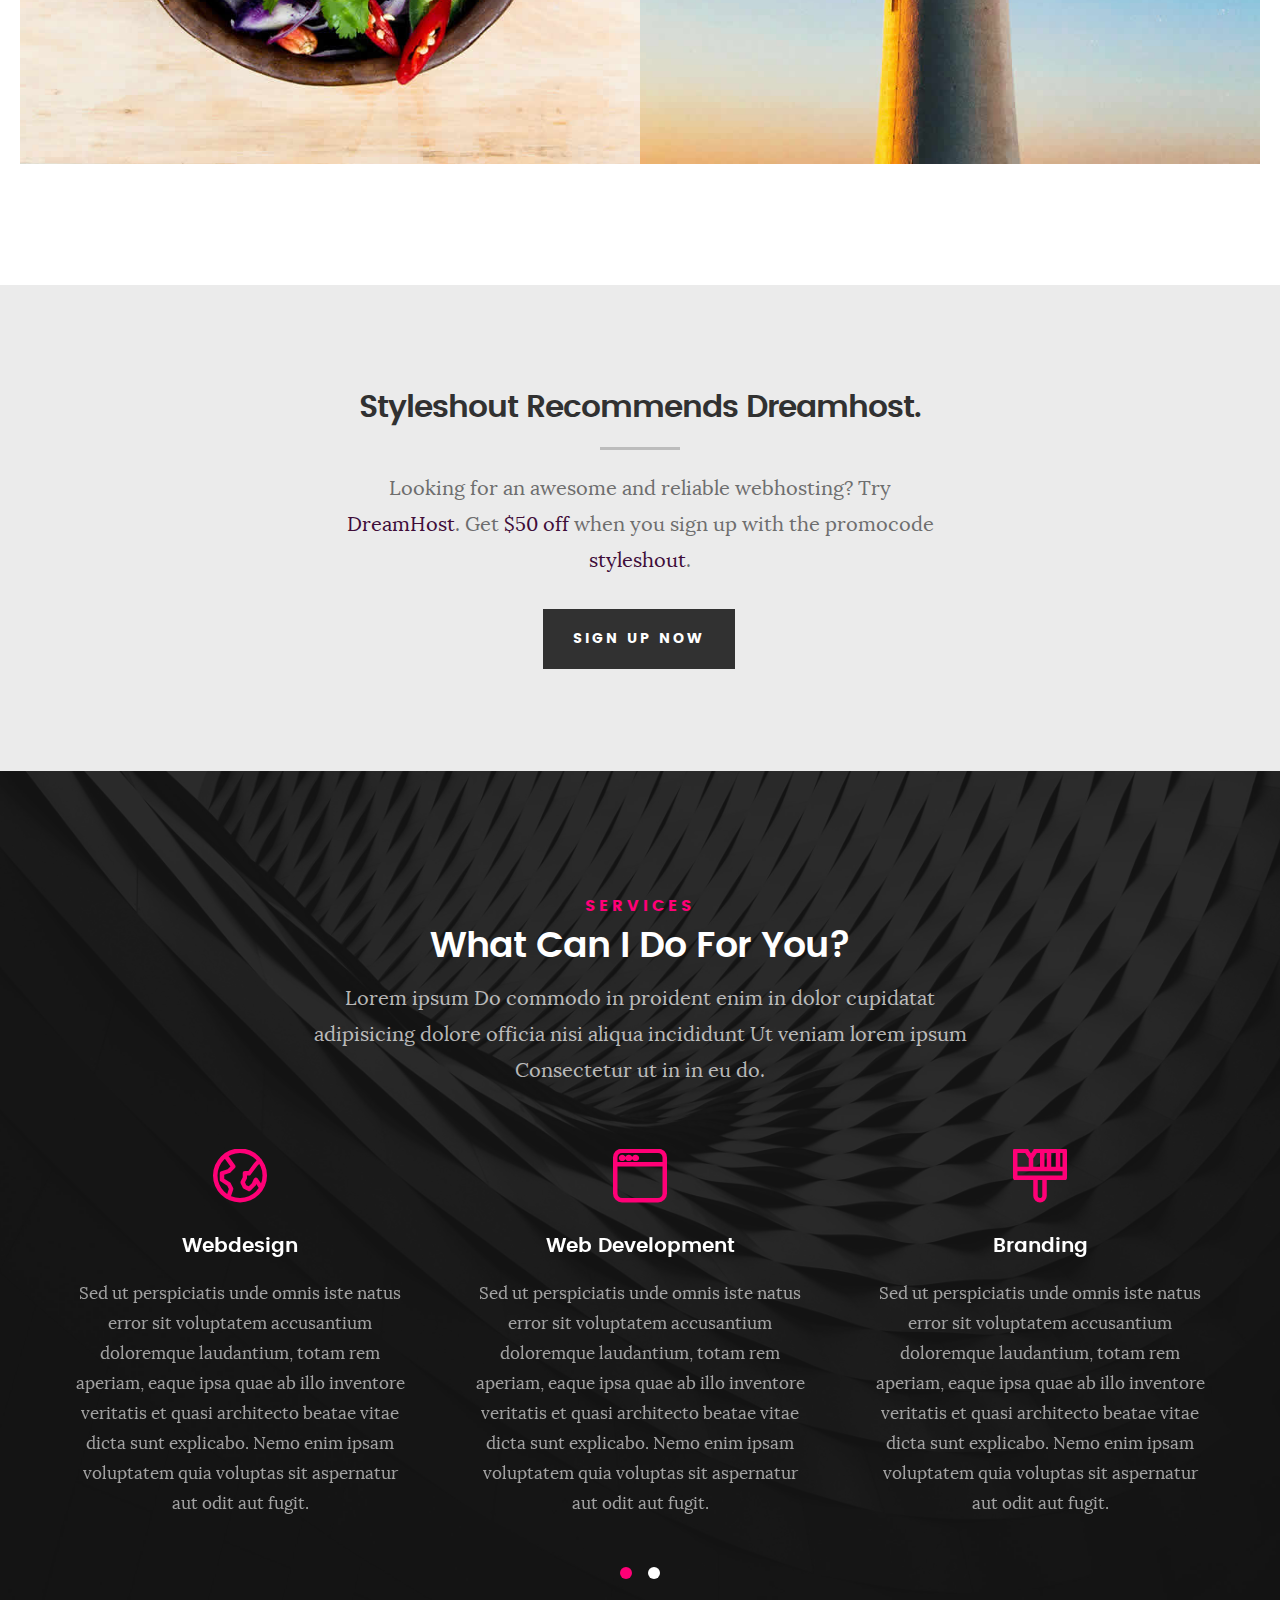
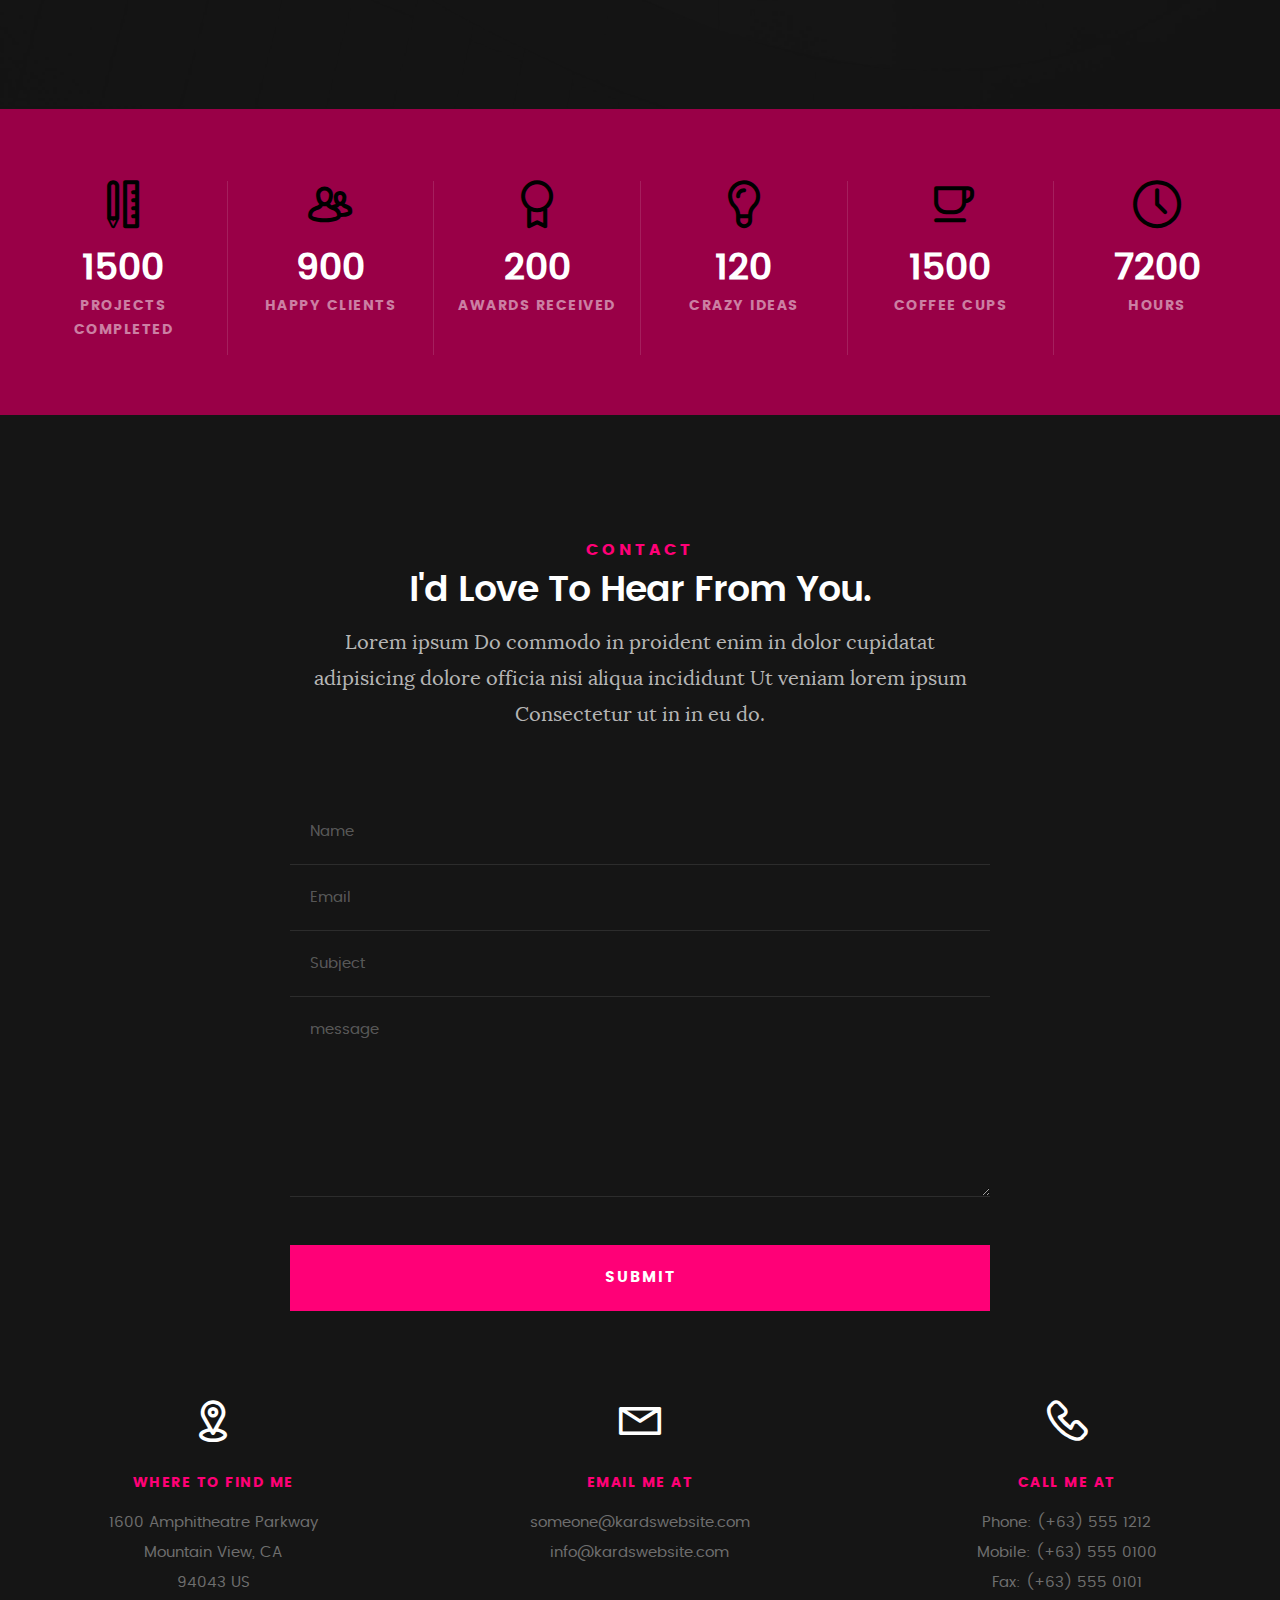
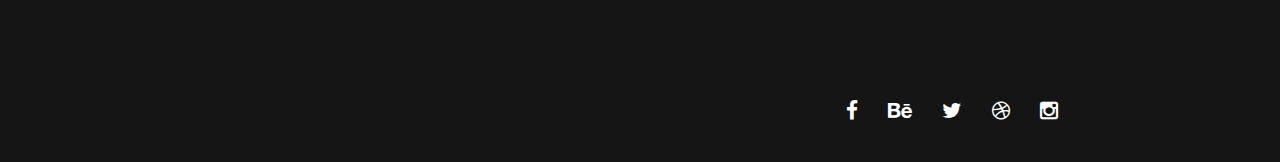
<file: en/index.html>
<!DOCTYPE html>
<!--[if IE 8 ]><html class="no-js oldie ie8" lang="en"> <![endif]-->
<!--[if IE 9 ]><html class="no-js oldie ie9" lang="en"> <![endif]-->
<!--[if (gte IE 9)|!(IE)]><!--><html class="no-js" lang="en"> <!--<![endif]-->
<head>

   <!--- basic page needs
   ================================================== -->
   <meta charset="utf-8">
	<title>Oriana Mendoza - Interior Designer</title>
	<meta name="description" content="">  
	<meta name="author" content="">

   <!-- mobile specific metas
   ================================================== -->
	<meta name="viewport" content="width=device-width, initial-scale=1, maximum-scale=1">

 	<!-- CSS
   ================================================== -->
   <link rel="stylesheet" href="css/base.css">  
   <link rel="stylesheet" href="css/main.css">
   <link rel="stylesheet" href="css/vendor.css">     

   <!-- script
   ================================================== -->   
	<script src="js/modernizr.js"></script>
	<script src="js/pace.min.js"></script>

   <!-- favicons
	================================================== -->
	<link rel="" type="image/png" href="">

</head>

<body id="top">

	<!-- header 
   ================================================== -->
   <header>   	
   	<div class="row">

   		<div class="top-bar">
   			<a class="menu-toggle" href="#"><span>Menu</span></a>

	   		<div class="logo">
		         <a href="index.html">Oriana Mendoza</a>
		      </div>		      

		   	<nav id="main-nav-wrap">
					<ul class="main-navigation">
						<li class="current"><a class="smoothscroll"  href="#intro" title="">Inicio</a></li>
						<li><a class="smoothscroll"  href="#about" title="">Acerca de</a></li>
						<li><a class="smoothscroll"  href="#resume" title="">Resume</a></li>
						<li><a class="smoothscroll"  href="#portfolio" title="">Portafolio</a></li>
						<li><a class="smoothscroll"  href="#services" title="">Services</a></li>					
						<li><a class="smoothscroll"  href="#contact" title="">Contact</a></li>	
						<li><a href="styles.html" title="">Style Demo</a></li>				
					</ul>
				</nav>    		
   		</div> <!-- /top-bar --> 
   		
   	</div> <!-- /row --> 		
   </header> <!-- /header -->

	<!-- intro section
   ================================================== -->
   <section id="intro">   

   	<div class="intro-overlay"></div>	

   	<div class="intro-content">
   		<div class="row">

   			<div class="col-twelve">

	   			<h5>Hola!</h5>
	   			<h1>Soy Oriana Mendoza.</h1>

	   			<p class="intro-position">
	   				<span>Diseñadora de Interiores</span>
	   				<span></span> 
	   			</p>

	   			<a class="button stroke smoothscroll" href="#about" title="">Mas acerca de mi</a>

	   		</div>  
   			
   		</div>   		 		
   	</div> <!-- /intro-content --> 

   	<ul class="intro-social">        
         <!--	<li><a href="#"><i class="fa fa-facebook"></i></a></li> -->
         <li><a href="#"><i class="fa fa-behance"></i></a></li>
         <!-- <li><a href="#"><i class="fa fa-twitter"></i></a></li> -->
         <li><a href="#"><i class="fa fa-dribbble"></i></a></li>
         <li><a href="https://www.instagram.com/orianamdesign/"><i class="fa fa-instagram"></i></a></li>
      </ul> <!-- /intro-social -->      	

   </section> <!-- /intro -->


   <!-- about section
   ================================================== -->
   <section id="about">  

   	<div class="row section-intro">
   		<div class="col-twelve">

   			<h5>Acerca de</h5>
   			<h1>Let me introduce myself.</h1>

   			<div class="intro-info">

   				<img src="images/profile-pic.jpg" alt="Profile Picture">

   				<p class="lead">Lorem ipsum Exercitation culpa qui dolor consequat exercitation fugiat laborum ex ea eiusmod ad do aliqua occaecat nisi ad irure sunt id pariatur Duis laboris amet exercitation veniam labore consectetur ea id quis eiusmod.</p>
   			</div>   			

   		</div>   		
   	</div> <!-- /section-intro -->

   	<div class="row about-content">

   		<div class="col-six tab-full">

   			<h3>Perfil</h3>
   			<p></p>

   			<ul class="info-list">
   				<li>
   					<strong>Nombre:</strong>
   					<span>Oriana Mendoza</span>
   				</li>
   				<li>
   					<strong>Cumpleaños:</strong>
   					<span>10 de Abril, 1995</span>
   				</li>
   				<li>
   					<strong>Estoy interesado en:</strong>
   					<span>Freelancer, Diseño Grafico, Interiorismo</span>
   				</li>
   				<!--<li>
   					<strong>Website:</strong>
   					<span>www.kardswebsite.com</span>
   				</li> -->
   				<li>
   					<strong>Email:</strong>
   					<span>oriana.smq@gmail.com</span>
   				</li>

   			</ul> <!-- /info-list -->

   		</div>

   		<div class="col-six tab-full">

   			<h3>Skills</h3>
   			<p></p>

				<ul class="skill-bars">
				   <li>
				   	<div class="progress percent90"><span>100%</span></div>
				   	<strong>Illustrator</strong>
				   </li>
				   <li>
				   	<div class="progress percent85"><span>80%</span></div>
				   	<strong>Photoshop</strong>
				   </li>
				   <li>
				   	<div class="progress percent70"><span>60%</span></div>
				   	<strong>InDesign</strong>
				   </li>
				   <li>
				   	<div class="progress percent95"><span>100%</span></div>
				   	<strong>Office</strong>
				   </li>
				   <li>

				   	<div class="progress percent75"><span>100%</span></div>
				   	<strong>3DSMAX</strong>
				   </li>
				   <li>

					<div class="progress percent75"><span>80%</span></div>
					<strong>Autocad</strong>
				</li>
				<li>

					<div class="progress percent75"><span>80%</span></div>
					<strong>Kitchen Draw</strong>
				</li>
      
				</ul> <!-- /skill-bars -->		

   		</div>

   	</div>

   	<div class="row button-section">
   		<div class="col-twelve">
   			<a href="#contact" title="Hire Me" class="button stroke smoothscroll">Contratame!</a>
   			<a href="#" title="Download CV" class="button button-primary">Descargar mi CV</a>
   		</div>   		
   	</div>

   </section> <!-- /process-->    


   <!-- resume Section
   ================================================== -->
	<section id="resume" class="grey-section">

		<div class="row section-intro">
   		<div class="col-twelve">

   			<h5>Currículum</h5>
   			<h1></h1>

   			<p class="lead">Lorem ipsum Do commodo in proident enim in dolor cupidatat adipisicing dolore officia nisi aliqua incididunt Ut veniam lorem ipsum Consectetur ut in in eu do.</p>

   		</div>   		
   	</div> <!-- /section-intro--> 

   	<div class="row resume-timeline">

   		<div class="col-twelve resume-header">

   			<h2>Experiencia Laboral</h2>

   		</div> <!-- /resume-header -->

   		<div class="col-twelve">

   			<div class="timeline-wrap">

   				<div class="timeline-block">

	   				<div class="timeline-ico">
	   					<i class="fa fa-briefcase"></i>
	   				</div>

	   				<div class="timeline-header">
	   					<h3>Assistant Marketing</h3>
	   					<p>Enero 2018 - Diciembre 2019</p>
	   				</div>

	   				<div class="timeline-content">
	   					<h4>Flyers Concierge</h4>
	   					<p><li>
							Provedor de carga de aeropuertos
						   </li>
							<li>
								Diseño de contenido para social media.
							</li>
							<li>
								Aporte al diseño web.
							</li>
						</p>
	   				</div>

	   			</div> <!-- /timeline-block -->

	   			<div class="timeline-block">

	   				<div class="timeline-ico">
	   					<i class="fa fa-briefcase"></i>
	   				</div>

	   				<div class="timeline-header">
	   					<h3>Diseñadora de Interiores - Líder de Proyectos</h3>
	   					<p>Octubre 2016 - Diciembre 2017</p>
	   				</div>

	   				<div class="timeline-content">
	   					<h4>Zeus Cucine</h4>
	   					<p><li>Diseños de que presenten la mejor solución espacial, funcional, artística y tecnológica.</li>
						   <li>Elaboración de proyectos de diseño y decoración de acuerdo a los requerimientos.</li>
						   <li>Atención al cliente.</li>
						   <li>Atención vía telefónica.</li>
						   <li>Elaboración de Presupuestos.</li>
						   <li>Elaboracion de Diseños en 3D (Renders) y Planos</li>
						   <li>Elaboración de Pendones, cartas de presentación y Portafolios</li></p>
	   				</div>

	   			</div> <!-- /timeline-block -->	

   			</div> <!-- /timeline-wrap -->   			

   		</div> <!-- /col-twelve -->
   		
   	</div> <!-- /resume-timeline -->
   	
   	<div class="row resume-timeline">

   		<div class="col-twelve resume-header">

   			<h2>Educación</h2>

   		</div> <!-- /resume-header -->

   		<div class="col-twelve">

   			<div class="timeline-wrap">

   				<div class="timeline-block">

	   				<div class="timeline-ico">
	   					<i class="fa fa-graduation-cap"></i>
	   				</div>

	   				<div class="timeline-header">
	   					<h3>Diseño de Interiores</h3>
	   					<p>2013 - 2016</p>
	   				</div>

	   				<div class="timeline-content">
	   					<h4>Instituto de Diseño de Caracas</h4>
	   					<p><li>Manejo de herramientas de diseño</li>
						   <li>Maquetacion de proyectos</li>
						   <li>Elaboracion de Pendones</li>
						   <li>Gestion de Proyectos</li></p>
	   				</div>

	   			</div> <!-- /timeline-block -->

	   			<div class="timeline-block">

	   				<div class="timeline-ico">
	   					<i class="fa fa-graduation-cap"></i>
	   				</div>

	   				<div class="timeline-header">
	   					<h3>Bachelor Degree</h3>
	   					<p>July 2014 - June 2015</p>
	   				</div>

	   				<div class="timeline-content">
	   					<h4>State Design University</h4>
	   					<p>Lorem ipsum Occaecat do esse ex et dolor culpa nisi ex in magna consectetur nisi cupidatat laboris esse eiusmod deserunt aute do quis velit esse sed Ut proident cupidatat nulla esse cillum laborum occaecat nostrud sit dolor incididunt amet est occaecat nisi incididunt.</p>
	   				</div>

	   			</div> <!-- /timeline-block -->

	   			<div class="timeline-block">

	   				<div class="timeline-ico">
	   					<i class="fa fa-graduation-cap"></i>
	   				</div>

	   				<div class="timeline-header">
	   					<h3>Bachelor Degree</h3>
	   					<p>May 2013 - June 2014</p>
	   				</div>

	   				<div class="timeline-content">
	   					<h4>Design College</h4>
	   					<p>Lorem ipsum Occaecat do esse ex et dolor culpa nisi ex in magna consectetur nisi cupidatat laboris esse eiusmod deserunt aute do quis velit esse sed Ut proident cupidatat nulla esse cillum laborum occaecat nostrud sit dolor incididunt amet est occaecat nisi incididunt.</p>
	   				</div>

	   			</div> <!-- /timeline-block -->

   			</div> <!-- /timeline-wrap -->   			

   		</div> <!-- /col-twelve -->
   		
   	</div> <!-- /resume-timeline -->
		
	</section> <!-- /features -->


	<!-- Portfolio Section
   ================================================== -->
	<section id="portfolio">

		<div class="row section-intro">
   		<div class="col-twelve">

   			<h5>Portfolio</h5>
   			<h1>Check Out Some of My Works.</h1>

   			<p class="lead">Lorem ipsum Do commodo in proident enim in dolor cupidatat adipisicing dolore officia nisi aliqua incididunt Ut veniam lorem ipsum Consectetur ut in in eu do.</p>

   		</div>   		
   	</div> <!-- /section-intro--> 

   	<div class="row portfolio-content">

   		<div class="col-twelve">

   			<!-- portfolio-wrapper -->
	         <div id="folio-wrapper" class="block-1-2 block-mob-full stack">

	         	<div class="bgrid folio-item">
	               <div class="item-wrap">
	               	<img src="images/portfolio/liberty.jpg" alt="Liberty">
	                  <a href="#modal-01" class="overlay">	                  	           
	                     <div class="folio-item-table">
	                     	<div class="folio-item-cell">
		     					       <h3 class="folio-title">Liberty</h3>	     					    
		     					    	 <span class="folio-types">
		     					       	  Graphic Design
		     					       </span>
		     					   </div>	                      	
	                     </div>                    
	                  </a>
	               </div>	               
	        		</div> <!-- /folio-item -->

	        		<div class="bgrid folio-item">
	               <div class="item-wrap">
	               	<img src="images/portfolio/shutterbug.jpg" alt="Shutterbug">
	               	<a href="#modal-02" class="overlay">              		                  
	                     <div class="folio-item-table">
	                     	<div class="folio-item-cell">
	                     		<h3 class="folio-title">Shutterbug</h3>	     					    
		     					    	<span class="folio-types">
		     					       	  Web Design
		     					      </span>		     		
		     					   </div> 	                      	
	                     </div>                    
	                  </a>
	               </div>
	        		</div> <!-- /folio-item -->

	            <div class="bgrid folio-item">
	               <div class="item-wrap">
	               	<img src="images/portfolio/clouds.jpg"alt="Clouds">
	                  <a href="#modal-03" class="overlay">             		                  
	                     <div class="folio-item-table">
	                     	<div class="folio-item-cell">
	                     		<h3 class="folio-title">Clouds</h3>	     					    
		     					    	<span class="folio-types">
		     					       	  Web Design
		     					      </span>		     		
		     					   </div> 	                      	
	                     </div>                    
	                  </a>
	               </div>
	        		</div> <!-- /folio-item -->

	            <div class="bgrid folio-item">
	               <div class="item-wrap">
	               	<img src="images/portfolio/beetle.jpg" alt="Beetle">
	                  <a href="#modal-04" class="overlay">                  	                 
	                     <div class="folio-item-table">
	                     	<div class="folio-item-cell">
	                     		<h3 class="folio-title">Beetle</h3>	     					    
		     					    	<span class="folio-types">
		     					       	  Branding
		     					      </span>		     		
		     					   </div>  	                      	
	                     </div>                    
	                  </a>
	               </div>
	        		</div> <!-- /folio-item -->     

	        		<div class="bgrid folio-item">
	               <div class="item-wrap">
	               	<img src="images/portfolio/lighthouse.jpg" alt="Lighthouse">
	                  <a href="#modal-05" class="overlay">             		                  
	                     <div class="folio-item-table">
	                     	<div class="folio-item-cell">
	                     		<h3 class="folio-title">Lighthouse</h3>	     					    
		     					    	<span class="folio-types">
		     					       	  Web Development
		     					      </span>		     		
		     					   </div> 	                      	
	                     </div>                    
	                  </a>
	               </div>
	        		</div> <!-- /folio-item -->

	            <div class="bgrid folio-item">
	               <div class="item-wrap">
	               	<img src="images/portfolio/salad.jpg" alt="Salad">
	                  <a href="#modal-06" class="overlay">
	                     <div class="folio-item-table">
	                     	<div class="folio-item-cell">
	                     		<h3 class="folio-title">Salad</h3>	     					    
		     					    	<span class="folio-types">
		     					       	  Branding
		     					      </span>		     		
		     					   </div>	                      	
	                     </div>                    
	                  </a>
	               </div>
	        		</div> <!-- /folio-item -->   

	            <!-- modal popups - begin
	            ============================================================= -->
	            <div id="modal-01" class="popup-modal slider mfp-hide">	

				     	<div class="media">
				     		<img src="images/portfolio/modals/m-liberty.jpg" alt="" />
				     	</div>      	

					   <div class="description-box">
					      <h4>Liberty</h4>		      
					      <p>Proin gravida nibh vel velit auctor aliquet. Aenean sollicitudin, lorem quis bibendum auctor, nisi elit consequat ipsum, nec sagittis sem nibh id elit.</p>

					      <div class="categories">Web Development</div>			               
					   </div>

			         <div class="link-box">
			            <a href="http://www.behance.net">Details</a>
					      <a href="#" class="popup-modal-dismiss">Close</a>
			         </div>		      

				   </div> <!-- /modal-01 -->

				   <div id="modal-02" class="popup-modal slider mfp-hide">	

				     	<div class="media">
				     		<img src="images/portfolio/modals/m-shutterbug.jpg" alt="" />
				     	</div>      	

					   <div class="description-box">
					      <h4>Shutterbug</h4>		      
					      <p>Proin gravida nibh vel velit auctor aliquet. Aenean sollicitudin, lorem quis bibendum auctor, nisi elit consequat ipsum, nec sagittis sem nibh id elit.</p>

					      <div class="categories">Web Design</div>			               
					   </div>

			         <div class="link-box">
			            <a href="http://www.behance.net">Details</a>
					      <a href="#" class="popup-modal-dismiss">Close</a>
			         </div>		      

				   </div> <!-- /modal-02 -->

				   <div id="modal-03" class="popup-modal slider mfp-hide">	

				     	<div class="media">
				     		<img src="images/portfolio/modals/m-clouds.jpg" alt="" />
				     	</div>      	

					   <div class="description-box">
					      <h4>Clouds</h4>		      
					      <p>Proin gravida nibh vel velit auctor aliquet. Aenean sollicitudin, lorem quis bibendum auctor, nisi elit consequat ipsum, nec sagittis sem nibh id elit.</p>

					      <div class="categories">Web Design</div>			               
					   </div>

			         <div class="link-box">
			            <a href="http://www.behance.net">Details</a>
					      <a href="#" class="popup-modal-dismiss">Close</a>
			         </div>		      

				   </div> <!-- /modal-03 -->

				   <div id="modal-04" class="popup-modal slider mfp-hide">	

				     	<div class="media">
				     		<img src="images/portfolio/modals/m-beetle.jpg" alt="" />
				     	</div>      	

					   <div class="description-box">
					      <h4>Beetle</h4>		      
					      <p>Proin gravida nibh vel velit auctor aliquet. Aenean sollicitudin, lorem quis bibendum auctor, nisi elit consequat ipsum, nec sagittis sem nibh id elit.</p>

					      <div class="categories">Branding</div>			               
					   </div>

			         <div class="link-box">
			            <a href="http://www.behance.net">Details</a>
					      <a href="#" class="popup-modal-dismiss">Close</a>
			         </div>		      

				   </div> <!-- /modal-04 -->

				   <div id="modal-05" class="popup-modal slider mfp-hide">	

				     	<div class="media">
				     		<img src="images/portfolio/modals/m-lighthouse.jpg" alt="" />
				     	</div>      	

					   <div class="description-box">
					      <h4>Lighthouse</h4>		      
					      <p>Proin gravida nibh vel velit auctor aliquet. Aenean sollicitudin, lorem quis bibendum auctor, nisi elit consequat ipsum, nec sagittis sem nibh id elit.</p>

					      <div class="categories">Web Development</div>			               
					   </div>

			         <div class="link-box">
			            <a href="http://www.behance.net">Details</a>
					      <a href="#" class="popup-modal-dismiss">Close</a>
			         </div>		      

				   </div> <!-- /modal-05 -->

				   <div id="modal-06" class="popup-modal slider mfp-hide">	

				     	<div class="media">
				     		<img src="images/portfolio/modals/m-salad.jpg" alt="" />
				     	</div>      	

					   <div class="description-box">
					      <h4>Salad</h4>		      
					      <p>Proin gravida nibh vel velit auctor aliquet. Aenean sollicitudin, lorem quis bibendum auctor, nisi elit consequat ipsum, nec sagittis sem nibh id elit.</p>

					      <div class="categories">Branding</div>			               
					   </div>

			         <div class="link-box">
			            <a href="http://www.behance.net">Details</a>
					      <a href="#" class="popup-modal-dismiss">Close</a>
			         </div>		      

				   </div> <!-- /modal-06 -->


				   <!-- modal popups - end
	            ============================================================= -->

	         </div> <!-- /portfolio-wrapper --> 

   		</div>  <!-- /twelve -->   

   	</div> <!-- /portfolio-content --> 
		
	</section> <!-- /portfolio --> 


	<!-- CTA Section
   ================================================== -->
	<section id="cta" class="grey-section">

   	<div class="row cta-content">

   		<div class="col-twelve section-ads">  

	     		<h2 class="h01"><a href="http://www.dreamhost.com/r.cgi?287326|STYLESHOUT">Styleshout Recommends Dreamhost.</a></h2>

		      <p class="lead">
		      Looking for an awesome and reliable webhosting? Try <a href="http://www.dreamhost.com/r.cgi?287326|STYLESHOUT"><span>DreamHost</span></a>.
				Get <span>$50 off</span> when you sign up with the promocode <span>styleshout</span>. 
				<!-- Simply type	the promocode in the box labeled “Promo Code” when placing your order. -->	
				</p>

				<div class="action">
			      <a class="button button-primary large" href="http://www.dreamhost.com/r.cgi?287326|STYLESHOUT">Sign Up Now</a>
		      </div>		     	

   		</div>

   	</div> <!-- /cta-content -->

   </section> <!-- /cta --> 

	
	<!-- services Section
   ================================================== -->
	<section id="services">

		<div class="overlay"></div>

		<div class="row section-intro">
   		<div class="col-twelve">

   			<h5>Services</h5>
   			<h1>What Can I Do For You?</h1>

   			<p class="lead">Lorem ipsum Do commodo in proident enim in dolor cupidatat adipisicing dolore officia nisi aliqua incididunt Ut veniam lorem ipsum Consectetur ut in in eu do.</p>

   		</div>   		
   	</div> <!-- /section-intro -->

   	<div class="row services-content">

   		<div id="owl-slider" class="owl-carousel services-list">

	      	<div class="service">	

	      		<span class="icon"><i class="icon-earth"></i></span>            

	            <div class="service-content">	

	            	 <h3>Webdesign</h3>

		            <p class="desc">Sed ut perspiciatis unde omnis iste natus error sit voluptatem accusantium doloremque laudantium, totam rem aperiam, eaque ipsa quae ab illo inventore veritatis et quasi architecto beatae vitae dicta sunt explicabo. Nemo enim ipsam voluptatem quia voluptas sit aspernatur aut odit aut fugit.
	         		</p>
	         		
	         	</div> 	         	 

				</div> <!-- /service -->

				<div class="service">	

					<span class="icon"><i class="icon-window"></i></span>                          

	            <div class="service-content">	

	            	<h3>Web Development</h3>  

		            <p class="desc">Sed ut perspiciatis unde omnis iste natus error sit voluptatem accusantium doloremque laudantium, totam rem aperiam, eaque ipsa quae ab illo inventore veritatis et quasi architecto beatae vitae dicta sunt explicabo. Nemo enim ipsam voluptatem quia voluptas sit aspernatur aut odit aut fugit.
	         		</p>

	            </div>	                          

			   </div> <!-- /service -->

			   <div class="service">

			   	<span class="icon"><i class="icon-paint-brush"></i></span>		            

	            <div class="service-content">

	            	<h3>Branding</h3>

		            <p class="desc">Sed ut perspiciatis unde omnis iste natus error sit voluptatem accusantium doloremque laudantium, totam rem aperiam, eaque ipsa quae ab illo inventore veritatis et quasi architecto beatae vitae dicta sunt explicabo. Nemo enim ipsam voluptatem quia voluptas sit aspernatur aut odit aut fugit.
	        			</p> 

	            </div> 	            	               

			   </div> <!-- /service -->

				<div class="service">

					<span class="icon"><i class="icon-toggles"></i></span>	              

	            <div class="service-content">

	            	<h3>UI/UX Design</h3>

		            <p class="desc">Sed ut perspiciatis unde omnis iste natus error sit voluptatem accusantium doloremque laudantium, totam rem aperiam, eaque ipsa quae ab illo inventore veritatis et quasi architecto beatae vitae dicta sunt explicabo. Nemo enim ipsam voluptatem quia voluptas sit aspernatur aut odit aut fugit.
	         		</p> 
	         		
	            </div>                

				</div> <!-- /service -->

			   <div class="service">

			   	<span class="icon"><i class="icon-image"></i></span>	            

	            <div class="service-content">

	            	<h3>Graphics Design</h3>

		            <p class="desc">Sed ut perspiciatis unde omnis iste natus error sit voluptatem accusantium doloremque laudantium, totam rem aperiam, eaque ipsa quae ab illo inventore veritatis et quasi architecto beatae vitae dicta sunt explicabo. Nemo enim ipsam voluptatem quia voluptas sit aspernatur aut odit aut fugit.
	        			</p> 

	            </div>	               

			   </div> <!-- /service -->

			   <div class="service">

			   	<span class="icon"><i class="icon-chat"></i></span>	   	           

	            <div class="service-content">

	            	 <h3>Consultancy</h3>

		            <p class="desc">Sed ut perspiciatis unde omnis iste natus error sit voluptatem accusantium doloremque laudantium, totam rem aperiam, eaque ipsa quae ab illo inventore veritatis et quasi architecto beatae vitae dicta sunt explicabo. Nemo enim ipsam voluptatem quia voluptas sit aspernatur aut odit aut fugit.
	        			</p> 
	        			
	            </div>	               

			   </div> <!-- /service -->

	      </div> <!-- /services-list -->
   		
   	</div> <!-- /services-content -->
		
	</section> <!-- /services -->	


	<!-- stats Section
   ================================================== -->
	<section id="stats" class="count-up">

		<div class="row">
			<div class="col-twelve">

				<div class="block-1-6 block-s-1-3 block-tab-1-2 block-mob-full stats-list">

					<div class="bgrid stat">

						<div class="icon-part">
							<i class="icon-pencil-ruler"></i>
						</div>

						<h3 class="stat-count">
							1500
						</h3>

						<h5 class="stat-title">
							Projects Completed
						</h5>

					</div> <!-- /stat -->					

					<div class="bgrid stat">

						<div class="icon-part">
							<i class="icon-users"></i>
						</div>

						<h3 class="stat-count">
							900
						</h3>

						<h5 class="stat-title">
							Happy Clients
						</h5>

					</div> <!-- /stat -->

					<div class="bgrid stat">

						<div class="icon-part">
							<i class="icon-badge"></i>
						</div>

						<h3 class="stat-count">
							200
						</h3>

						<h5 class="stat-title">
							Awards Received
						</h5>

					</div> <!-- /stat -->									

					<div class="bgrid stat">

						<div class="icon-part">
							<i class="icon-light-bulb"></i>
						</div>

						<h3 class="stat-count">
							120
						</h3>

						<h5 class="stat-title">
							Crazy Ideas
						</h5>

					</div> <!-- /stat -->

					<div class="bgrid stat">

						<div class="icon-part">
							<i class="icon-cup"></i>
						</div>

						<h3 class="stat-count">
							1500
						</h3>

						<h5 class="stat-title">
							Coffee Cups
						</h5>

					</div> <!-- /stat -->

					<div class="bgrid stat">

						<div class="icon-part">
							<i class="icon-clock"></i>
						</div>

						<h3 class="stat-count">
							7200
						</h3>

						<h5 class="stat-title">
							Hours
						</h5>

					</div> <!-- /stat -->

				</div> <!-- /stats-list -->

			</div> <!-- /twelve -->
		</div> <!-- /row -->

	</section> <!-- /stats -->

	
   <!-- contact
   ================================================== -->
	<section id="contact">

		<div class="row section-intro">
   		<div class="col-twelve">

   			<h5>Contact</h5>
   			<h1>I'd Love To Hear From You.</h1>

   			<p class="lead">Lorem ipsum Do commodo in proident enim in dolor cupidatat adipisicing dolore officia nisi aliqua incididunt Ut veniam lorem ipsum Consectetur ut in in eu do.</p>

   		</div> 
   	</div> <!-- /section-intro -->

   	<div class="row contact-form">

   		<div class="col-twelve">

            <!-- form -->
            <form name="contactForm" id="contactForm" method="post" action="">
      			<fieldset>

                  <div class="form-field">
 						   <input name="contactName" type="text" id="contactName" placeholder="Name" value="" minlength="2" required="">
                  </div>
                  <div class="form-field">
	      			   <input name="contactEmail" type="email" id="contactEmail" placeholder="Email" value="" required="">
	               </div>
                  <div class="form-field">
	     				   <input name="contactSubject" type="text" id="contactSubject" placeholder="Subject" value="">
	               </div>                       
                  <div class="form-field">
	                 	<textarea name="contactMessage" id="contactMessage" placeholder="message" rows="10" cols="50" required=""></textarea>
	               </div>                      
                 <div class="form-field">
                     <button class="submitform">Submit</button>
                     <div id="submit-loader">
                        <div class="text-loader">Sending...</div>                             
       				      <div class="s-loader">
								  	<div class="bounce1"></div>
								  	<div class="bounce2"></div>
								  	<div class="bounce3"></div>
								</div>
							</div>
                  </div>

      			</fieldset>
      		</form> <!-- Form End -->

            <!-- contact-warning -->
            <div id="message-warning">            	
            </div>            
            <!-- contact-success -->
      		<div id="message-success">
               <i class="fa fa-check"></i>Your message was sent, thank you!<br>
      		</div>

         </div> <!-- /col-twelve -->
   		
   	</div> <!-- /contact-form -->

   	<div class="row contact-info">

   		<div class="col-four tab-full">

   			<div class="icon">
   				<i class="icon-pin"></i>
   			</div>

   			<h5>Where to find me</h5>

   			<p>
            1600 Amphitheatre Parkway<br>
            Mountain View, CA<br>
            94043 US
            </p>

   		</div>

   		<div class="col-four tab-full collapse">

   			<div class="icon">
   				<i class="icon-mail"></i>
   			</div>

   			<h5>Email Me At</h5>

   			<p>someone@kardswebsite.com<br>
			   	info@kardswebsite.com			     
			   </p>

   		</div>

   		<div class="col-four tab-full">

   			<div class="icon">
   				<i class="icon-phone"></i>
   			</div>

   			<h5>Call Me At</h5>

   			<p>Phone: (+63) 555 1212<br>
			   	Mobile: (+63) 555 0100<br>
			     	Fax: (+63) 555 0101
			   </p>

   		</div>
   		
   	</div> <!-- /contact-info -->
		
	</section> <!-- /contact -->


   <!-- footer
   ================================================== -->

   <footer>
     	<div class="row">

     		<div class="col-six tab-full pull-right social">

     			<ul class="footer-social">        
			      <li><a href="#"><i class="fa fa-facebook"></i></a></li>
			      <li><a href="#"><i class="fa fa-behance"></i></a></li>
			      <li><a href="#"><i class="fa fa-twitter"></i></a></li>
			      <li><a href="#"><i class="fa fa-dribbble"></i></a></li>
			      <li><a href="#"><i class="fa fa-instagram"></i></a></li>
			   </ul> 
	      		
	      </div>

     <!-- 	<div class="col-six tab-full">
	      	<div class="copyright">
		        	<span>© Copyright Kards 2016.</span> 
		        	<span>Design by <a href="http://www.styleshout.com/">styleshout</a></span>	         	
		         </div>		                  
			  </div>
			  -->

	      	<div id="go-top">
		         <a class="smoothscroll" title="Back to Top" href="#top"><i class="fa fa-long-arrow-up"></i></a>
		      </div>

      	</div> <!-- /row -->     	
   </footer>  

   <div id="preloader"> 
    	<div id="loader"></div>
   </div> 

   <!-- Java Script
   ================================================== --> 
   <script src="js/jquery-2.1.3.min.js"></script>
   <script src="js/plugins.js"></script>
   <script src="js/main.js"></script>

</body>

</html>
</file>
<file: css/base.css>
/**
 * =================================================================== 
 *
 *  Kards v1.0 Base Stylesheet
 *  url: styleshout.com
 *  03-01-2016
 *  ------------------------------------------------------------------
 *  TOC:
 *  01. reset
 *  02. basic/base setup styles
 *  03. grid
 *  04. MISC
 *
 * =================================================================== 
 */

/** 
 * ===================================================================
 * 01. reset - normalize.css v3.0.2 | MIT License | git.io/normalize
 *
 * ------------------------------------------------------------------- 
 */
html {
	font-family: sans-serif;
	-ms-text-size-adjust: 100%;
	-webkit-text-size-adjust: 100%;
}

body {
	margin: 0;
}

article,
aside,
details,
figcaption,
figure,
footer,
header,
hgroup,
main,
menu,
nav,
section,
summary {
	display: block;
}

audio,
canvas,
progress,
video {
	display: inline-block;
	vertical-align: baseline;
}

audio:not([controls]) {
	display: none;
	height: 0;
}

[hidden],
template {
	display: none;
}

a {
	background: transparent;
}

a:active,
a:hover {
	outline: 0;
}

abbr[title] {
	border-bottom: 1px dotted;
}

b,
strong {
	font-weight: bold;
}

dfn {
	font-style: italic;
}

h1 {
	font-size: 2em;
	margin: 0.67em 0;
}

mark {
	background: #ff0;
	color: #000;
}

small {
	font-size: 80%;
}

sub,
sup {
	font-size: 75%;
	line-height: 0;
	position: relative;
	vertical-align: baseline;
}

sup {
	top: -0.5em;
}

sub {
	bottom: -0.25em;
}

img {
	border: 0;
}

svg:not(:root) {
	overflow: hidden;
}

figure {
	margin: 1em 40px;
}

hr {
	-moz-box-sizing: content-box;
	box-sizing: content-box;
	height: 0;
}

pre {
	overflow: auto;
}

code,
kbd,
pre,
samp {
	font-family: monospace, monospace;
	font-size: 1em;
}

button,
input,
optgroup,
select,
textarea {
	color: inherit;
	font: inherit;
	margin: 0;
}

button {
	overflow: visible;
}

button,
select {
	text-transform: none;
}

button,
html input[type="button"],
input[type="reset"],
input[type="submit"] {
	-webkit-appearance: button;
	cursor: pointer;
}

button[disabled],
html input[disabled] {
	cursor: default;
}

button::-moz-focus-inner,
input::-moz-focus-inner {
	border: 0;
	padding: 0;
}

input {
	line-height: normal;
}

input[type="checkbox"],
input[type="radio"] {
	box-sizing: border-box;
	padding: 0;
}

input[type="number"]::-webkit-inner-spin-button,
input[type="number"]::-webkit-outer-spin-button {
	height: auto;
}

input[type="search"] {
	-webkit-appearance: textfield;
	-moz-box-sizing: content-box;
	-webkit-box-sizing: content-box;
	box-sizing: content-box;
}

input[type="search"]::-webkit-search-cancel-button,
input[type="search"]::-webkit-search-decoration {
	-webkit-appearance: none;
}

fieldset {
	border: 1px solid #c0c0c0;
	margin: 0 2px;
	padding: 0.35em 0.625em 0.75em;
}

legend {
	border: 0;
	padding: 0;
}

textarea {
	overflow: auto;
}

optgroup {
	font-weight: bold;
}

table {
	border-collapse: collapse;
	border-spacing: 0;
}

td,
th {
	padding: 0;
}

/** 
 * ===================================================================
 * 02. basic/base setup styles - (_basic.scss)
 *
 * ------------------------------------------------------------------- 
 */
html {
	font-size: 62.5%;
	box-sizing: border-box;
}

*,
*::before,
*::after {
	box-sizing: inherit;
}

body {
	font-weight: normal;
	line-height: 1;
	text-rendering: optimizeLegibility;
	word-wrap: break-word;
	-webkit-overflow-scrolling: touch;
	-webkit-text-size-adjust: none;
}

body,
input,
button {
	-moz-osx-font-smoothing: grayscale;
	-webkit-font-smoothing: antialiased;
}

/**
 * Media - (_basic.scss)
 * ------------------------------------------------------------------- 
 */
img,
video {
	max-width: 100%;
	height: auto;
}

/**
 * Typography resets - (_basic.scss)
 * ------------------------------------------------------------------- 
 */
div,
dl,
dt,
dd,
ul,
ol,
li,
h1,
h2,
h3,
h4,
h5,
h6,
pre,
form,
p,
blockquote,
th,
td {
	margin: 0;
	padding: 0;
}

h1,
h2,
h3,
h4,
h5,
h6 {
	-webkit-font-variant-ligatures: common-ligatures;
	-moz-font-variant-ligatures: common-ligatures;
	font-variant-ligatures: common-ligatures;
	text-rendering: optimizeLegibility;
}

em,
i {
	font-style: italic;
	line-height: inherit;
}

strong,
b {
	font-weight: bold;
	line-height: inherit;
}

small {
	font-size: 60%;
	line-height: inherit;
}

ol,
ul {
	list-style: none;
}

li {
	display: block;
}

/**
 * links - (_basic.scss)
 * ------------------------------------------------------------------- 
 */
a {
	text-decoration: none;
	line-height: inherit;
}

a img {
	border: none;
}

/**
 * inputs - (_basic.scss)
 * ------------------------------------------------------------------- 
 */
fieldset {
	margin: 0;
	padding: 0;
}

input[type="email"],
input[type="number"],
input[type="search"],
input[type="text"],
input[type="tel"],
input[type="url"],
input[type="password"],
textarea {
	-webkit-appearance: none;
	-moz-appearance: none;
	-ms-appearance: none;
	-o-appearance: none;
	appearance: none;
}

/** 
 * ===================================================================
 * 03. grid - (_grid.scss)
 *
 * ------------------------------------------------------------------- 
 */
.row {
	/*width: 94%;
	/**max-width: 1140px;*/
	margin: 0 auto;
}

.row:before,
.row:after {
	content: "";
	display: table;
}

.row:after {
	clear: both;
}

.row .row {
	width: auto;
	max-width: none;
	margin-left: -20px;
	margin-right: -20px;
}

[class*="col-"],
.bgrid {
	float: left;
}

[class*="col-"] + [class*="col-"].end {
	float: right;
}

[class*="col-"] {
	padding: 0 20px;
}

.col-one {
	width: 8.33333%;
}

.col-two,
.col-1-6 {
	width: 16.66667%;
}

.col-three,
.col-1-4 {
	width: 25%;
}

.col-four,
.col-1-3 {
	width: 33.33333%;
}

.col-five {
	width: 41.66667%;
}

.col-six,
.col-1-2 {
	width: 50%;
}

.col-seven {
	width: 58.33333%;
}

.col-eight,
.col-2-3 {
	width: 66.66667%;
}

.col-nine,
.col-3-4 {
	width: 75%;
}

.col-ten,
.col-5-6 {
	width: 83.33333%;
}

.col-eleven {
	width: 91.66667%;
}

.col-twelve,
.col-full {
	width: 100%;
}

/**
 * small screens - (_grid.scss)
 * --------------------------------------------------------------- 
 */
@media screen and (max-width:1024px) {
	.row .row {
		margin-left: -18px;
		margin-right: -18px;
	}

	[class*="col-"] {
		padding: 0 18px;
	}

}

/**
 * tablets - (_grid.scss)
 * --------------------------------------------------------------- 
 */
@media screen and (max-width:768px) {
	.row {
		width: auto;
		padding-left: 30px;
		padding-right: 30px;
	}

	.row .row {
		padding-left: 0;
		padding-right: 0;
		margin-left: -15px;
		margin-right: -15px;
	}

	[class*="col-"] {
		padding: 0 15px;
	}

	.tab-1-4 {
		width: 25%;
	}

	.tab-1-3 {
		width: 33.33333%;
	}

	.tab-1-2 {
		width: 50%;
	}

	.tab-2-3 {
		width: 66.66667%;
	}

	.tab-3-4 {
		width: 75%;
	}

	.tab-full {
		width: 100%;
	}

}

/**
 * large mobile devices - (_grid.scss)
 * --------------------------------------------------------------- 
 */
@media screen and (max-width:600px) {
	.row {
		padding-left: 25px;
		padding-right: 25px;
	}

	.row .row {
		margin-left: -10px;
		margin-right: -10px;
	}

	[class*="col-"] {
		padding: 0 10px;
	}

	.mob-1-4 {
		width: 25%;
	}

	.mob-1-2 {
		width: 50%;
	}

	.mob-3-4 {
		width: 75%;
	}

	.mob-full {
		width: 100%;
	}

}

/**
 * small mobile devices - (_grid.scss)
 * --------------------------------------------------------------- 
 */
@media screen and (max-width:400px) {
	.row .row {
		padding-left: 0;
		padding-right: 0;
		margin-left: 0;
		margin-right: 0;
	}

	[class*="col-"] {
		width: 100% !important;
		float: none !important;
		clear: both !important;
		margin-left: 0;
		margin-right: 0;
		padding: 0;
	}

	[class*="col-"] + [class*="col-"].end {
		float: none;
	}

}

/** 
 * ===================================================================
 * block grids - (_grid.scss)
 *
 * ------------------------------------------------------------------- 
 */
[class*="block-"]:before,
[class*="block-"]:after {
	content: "";
	display: table;
}

[class*="block-"]:after {
	clear: both;
}

.block-1-6 .bgrid {
	width: 16.66667%;
}

.block-1-4 .bgrid {
	width: 25%;
}

.block-1-3 .bgrid {
	width: 33.33333%;
}

.block-1-2 .bgrid {
	width: 50%;
}

/**
 * Clearing for block grid columns. Allow columns with 
 * different heights to align properly.
 */
.block-1-6 .bgrid:nth-child(6n+1),
.block-1-4 .bgrid:nth-child(4n+1),
.block-1-3 .bgrid:nth-child(3n+1),
.block-1-2 .bgrid:nth-child(2n+1) {
	clear: both;
}

/**
 * small screens - (_grid.scss)
 * --------------------------------------------------------------- 
 */
@media screen and (max-width:1024px) {
	.block-s-1-6 .bgrid {
		width: 16.66667%;
	}

	.block-s-1-4 .bgrid {
		width: 25%;
	}

	.block-s-1-3 .bgrid {
		width: 33.33333%;
	}

	.block-s-1-2 .bgrid {
		width: 50%;
	}

	.block-s-full .bgrid {
		width: 100%;
		clear: both;
	}

	[class*="block-s-"] .bgrid:nth-child(n) {
		clear: none;
	}

	.block-s-1-6 .bgrid:nth-child(6n+1),
	.block-s-1-4 .bgrid:nth-child(4n+1),
	.block-s-1-3 .bgrid:nth-child(3n+1),
	.block-s-1-2 .bgrid:nth-child(2n+1) {
		clear: both;
	}

}

/**
 * tablets - (_grid.scss)
 * --------------------------------------------------------------- 
 */
@media screen and (max-width:768px) {
	.block-tab-1-6 .bgrid {
		width: 16.66667%;
	}

	.block-tab-1-4 .bgrid {
		width: 25%;
	}

	.block-tab-1-3 .bgrid {
		width: 33.33333%;
	}

	.block-tab-1-2 .bgrid {
		width: 50%;
	}

	.block-tab-full .bgrid {
		width: 100%;
		clear: both;
	}

	[class*="block-tab-"] .bgrid:nth-child(n) {
		clear: none;
	}

	.block-tab-1-6 .bgrid:nth-child(6n+1),
	.block-tab-1-4 .bgrid:nth-child(4n+1),
	.block-tab-1-3 .bgrid:nth-child(3n+1),
	.block-tab-1-2 .bgrid:nth-child(2n+1) {
		clear: both;
	}

}

/**
 * large mobile devices - (_grid.scss)
 * --------------------------------------------------------------- 
 */
@media screen and (max-width:600px) {
	.block-mob-1-6 .bgrid {
		width: 16.66667%;
	}

	.block-mob-1-4 .bgrid {
		width: 25%;
	}

	.block-mob-1-3 .bgrid {
		width: 33.33333%;
	}

	.block-mob-1-2 .bgrid {
		width: 50%;
	}

	.block-mob-full .bgrid {
		width: 100%;
		clear: both;
	}

	[class*="block-mob-"] .bgrid:nth-child(n) {
		clear: none;
	}

	.block-mob-1-6 .bgrid:nth-child(6n+1),
	.block-mob-1-4 .bgrid:nth-child(4n+1),
	.block-mob-1-3 .bgrid:nth-child(3n+1),
	.block-mob-1-2 .bgrid:nth-child(2n+1) {
		clear: both;
	}

}

/**
 * stack on small mobile devices - (_grid.scss)
 * --------------------------------------------------------------- 
 */
@media screen and (max-width:400px) {
	.stack .bgrid {
		width: 100% !important;
		float: none !important;
		clear: both !important;
		margin-left: 0;
		margin-right: 0;
	}

}

/** 
 * ===================================================================
 * 04. MISC  - (_grid.scss)
 *
 * ------------------------------------------------------------------- 
 */

/**
 * Clearing - (http://nicolasgallagher.com/micro-clearfix-hack/
 */
.group:before,
.group:after {
	content: "";
	display: table;
}

.group:after {
	clear: both;
}

/**
 * Misc Helper Styles 
 */
.hide {
	display: none;
}

.invisible {
	visibility: hidden;
}

.antialiased {
	-webkit-font-smoothing: antialiased;
	-moz-osx-font-smoothing: grayscale;
}

.remove-bottom {
	margin-bottom: 0;
}

.half-bottom {
	margin-bottom: 1.5rem !important;
}

.add-bottom {
	margin-bottom: 3rem !important;
}

.no-border {
	border: none;
}

.full-width {
	width: 100%;
}

.text-center {
	text-align: center;
}

.text-left {
	text-align: left;
}

.text-right {
	text-align: right;
}

.pull-left {
	float: left;
}

.pull-right {
	float: right;
}

.align-center {
	margin-left: auto;
	margin-right: auto;
	text-align: center;
}

/*# sourceMappingURL=base.css.map */
</file>
<file: css/main.css>
/**
 * =================================================================== 
 *
 *  Kards v1.0 Main Stylesheet
 *  url: styleshout.com
 *  03-01-2016
 *  ------------------------------------------------------------------
 *  TOC:
 *  01. webfonts and iconfonts
 *  02. base style overrides
 *  03. typography & general theme styles
 *  04. preloader
 *  05. forms
 *  06. buttons 
 *  07. other components
 *  08. common styles
 *  09. header styles
 *  10. intro
 *  11. about
 *  12. resume
 *  13. portfolio
 *  14. call-to-action section
 *  15. services
 *  16. stats
 *  17. contact
 *  18. footer
 *
 * =================================================================== 
 */


/** 
 * ===================================================================
 * 01. webfonts and iconfonts - (_document-setup.scss)
 *
 * ------------------------------------------------------------------- 
 */
@import url("fonts.css");
@import url("font-awesome/css/font-awesome.min.css");
@import url("micons/micons.css");


/** 
 * ===================================================================
 * 02. base style overrides - (_document-setup.scss)
 *
 * ------------------------------------------------------------------- 
 */
html {
	font-size: 10px;
}

@media only screen and (max-width:1024px) {
	html {
		font-size: 9.411764705882353px;
	}
}
@media only screen and (max-width:768px) {
	html {
		font-size: 10px;
	}
}
@media only screen and (max-width:400px) {
	html {
		font-size: 9.411764705882353px;
	}
}

html, body {
	height: 100%;
}
body {
	background: #151515;
	font-family: "lora-regular", serif;
	font-size: 1.7rem;
	line-height: 3rem;
	color: #6e6e6e;
}

/**
 * links - (_document-setup.scss)
 * -------------------------------------------------------------------
 */
a, a:visited {
	color: #000000;
	-moz-transition: all 0.3s ease-in-out;
	-o-transition: all 0.3s ease-in-out;
	-webkit-transition: all 0.3s ease-in-out;
	-ms-transition: all 0.3s ease-in-out;
	transition: all 0.3s ease-in-out;
}
a:hover, a:focus, a:active {
	color: #FF0077;
	outline: 0;
}

/** 
 * ===================================================================
 * 03. typography & general theme styles - (_document-setup.scss)
 *
 * ------------------------------------------------------------------- 
 */
h1, h2, h3, h4, h5, h6, .h01, .h02, .h03, .h04, .h05, .h06 {
	font-family: "poppins-semibold", sans-serif;
	color: #313131;
	font-style: normal;
	text-rendering: optimizeLegibility;
	margin-bottom: 2.1rem;
}
h3, .h03, h4, .h04 {
	margin-bottom: 1.8rem;
}
h5, .h05, h6, .h06 {
	font-family: "poppins-bold";
	margin-bottom: 1.2rem;
}
h1, .h01 {
	font-size: 3.1rem;
	line-height: 1.355;
	letter-spacing: -.1rem;
}
@media only screen and (max-width:600px) {
	h1, .h01 {
		font-size: 2.6rem;
		letter-spacing: -.07rem;
	}
}
h2, .h02 {
	font-size: 2.4rem;
	line-height: 1.25;
}
h3, .h03 {
	font-size: 2rem;
	line-height: 1.5;
}
h4, .h04 {
	font-size: 1.7rem;
	line-height: 1.765;
}
h5, .h05 {
	font-size: 1.4rem;
	line-height: 1.714;
	text-transform: uppercase;
	letter-spacing: .15rem;
}
h6, .h06 {
	font-size: 1.3rem;
	line-height: 1.846;
	text-transform: uppercase;
	letter-spacing: .15rem;
}
p img {
	margin: 0;
}
p.lead {
	font-family: "lora-regular", serif;
	font-size: 2rem;
	line-height: 1.8;
	color: #888888;
}
@media only screen and (max-width:768px) {
	p.lead {
		font-size: 1.7rem;
	}
}
em, i, strong, b {
	font-size: 1.7rem;
	line-height: 3rem;
	font-style: normal;
	font-weight: normal;
}
em, i {
	font-family: "lora-italic", serif;
}
strong, b {
	font-family: "lora-bold", serif;
}
small {
	font-size: 1.2rem;
	line-height: inherit;
}
blockquote {
	margin: 3rem 0;
	padding-left: 4rem;
	position: relative;
}
blockquote:before {
	content: "\201C";
	font-size: 8rem;
	line-height: 0px;
	margin: 0;
	color: #313131;
	font-family: arial, sans-serif;
	position: absolute;
	top: 3rem;
	left: 0;
}
blockquote p {
	font-family: georgia, serif;
	font-style: italic;
	padding: 0;
	font-size: 1.9rem;
	line-height: 1.737;
}
blockquote cite {
	display: block;
	font-size: 1.3rem;
	font-style: normal;
	line-height: 1.616;
}
blockquote cite:before {
	content: "\2014 \0020";
}
blockquote cite a, blockquote cite a:visited {
	color: #888888;
	border: none;
}
abbr {
	font-family: "poppins-bold", serif;
	font-variant: small-caps;
	text-transform: lowercase;
	letter-spacing: .05rem;
	color: #888888;
}
var, kbd, samp, code, pre {
	font-family: Consolas, "Andale Mono", Courier, "Courier New", monospace;
}
pre {
	padding: 2.4rem 3rem 3rem;
	background: #F1F1F1;
}
code {
	font-size: 1.4rem;
	margin: 0 .2rem;
	padding: .3rem .6rem;
	white-space: nowrap;
	background: #F1F1F1;
	border: 1px solid #E1E1E1;
	border-radius: 3px;
}
pre > code {
	display: block;
	white-space: pre;
	line-height: 2;
	padding: 0;
	margin: 0;
}
pre.prettyprint > code {
	border: none;
}
del {
	text-decoration: line-through;
}
abbr[title], dfn[title] {
	border-bottom: 1px dotted;
	cursor: help;
}
mark {
	background: #FFF49B;
	color: #000;
}
hr {
	border: solid #d2d2d2;
	border-width: 1px 0 0;
	clear: both;
	margin: 2.4rem 0 1.5rem;
	height: 0;
}

/**
 * Lists - (_document-setup.scss)  
 * -------------------------------------------------------------------
 */
ol {
	list-style: decimal;
}
ul {
	list-style: disc;
}
li {
	display: list-item;
}
ol, ul {
	margin-left: 1.7rem;
}
ul li {
	padding-left: .4rem;
}
ul ul, ul ol, ol ol, ol ul {
	margin: .6rem 0 .6rem 1.7rem;
}
ul.disc li {
	display: list-item;
	list-style: none;
	padding: 0 0 0 .8rem;
	position: relative;
}
ul.disc li::before {
	content: "";
	display: inline-block;
	width: 8px;
	height: 8px;
	border-radius: 50%;
	background: #FF0077;
	position: absolute;
	left: -17px;
	top: 11px;
	vertical-align: middle;
}
dt {
	margin: 0;
	color: #FF0077;
}
dd {
	margin: 0 0 0 2rem;
}

/**
 * tables - (_document-setup.scss)  
 * -------------------------------------------------------------------
 */
table {
	border-width: 0;
	width: 100%;
	max-width: 100%;
	font-family: "lora-regular", sans-serif;
}
th, td {
	padding: 1.5rem 3rem;
	text-align: left;
	border-bottom: 1px solid #E8E8E8;
}
th {
	color: #313131;
	font-family: "poppins-bold", sans-serif;
}
td {
	line-height: 1.5;
}
th:first-child, td:first-child {
	padding-left: 0;
}
th:last-child, td:last-child {
	padding-right: 0;
}
.table-responsive {
	overflow-x: auto;
	-webkit-overflow-scrolling: touch;
}

/**
 * Spacing - (_document-setup.scss)  
 * -------------------------------------------------------------------
 */
button, .button {
	margin-bottom: 1.2;
}
fieldset {
	margin-bottom: 1.5rem;
}
input,
textarea,
select,
pre,
blockquote,
figure,
table,
p,
ul,
ol,
dl,
form,
.fluid-video-wrapper,
.ss-custom-select {
	margin-bottom: 3rem;
}

/**
 * floated image - (_document-setup.scss)  
 * -------------------------------------------------------------------
 */
img.pull-right {
	margin: .9rem 0 0 2.4rem;
}
img.pull-left {
	margin: .9rem 2.4rem 0 0;
}

/**
 * block grid paddings - (_document-setup.scss) 
 * -------------------------------------------------------------------
 */
.bgrid {
	padding: 0 20px;
}
@media only screen and (max-width:1024px) {
	.bgrid {
		padding: 0 18px;
	}
}
@media only screen and (max-width:768px) {
	.bgrid {
		padding: 0 15px;
	}
}
@media only screen and (max-width:600px) {
	.bgrid {
		padding: 0 10px;
	}
}
@media only screen and (max-width:400px) {
	.bgrid {
		padding: 0;
	}
}

/**
 * pace.js styles - minimal  - (_document-setup.scss)
 * -------------------------------------------------------------------
 */
.pace {
	-webkit-pointer-events: none;
	pointer-events: none;
	-webkit-user-select: none;
	-moz-user-select: none;
	user-select: none;
}
.pace-inactive {
	display: none;
}
.pace .pace-progress {
	background: #FF0077;
	position: fixed;
	z-index: 900;
	top: 0;
	right: 100%;
	width: 100%;
	height: 6px;
}

/** 
 * ===================================================================
 * 04. preloader - (_preloader-1.scss)
 *
 * ------------------------------------------------------------------- 
 */
#preloader {
	position: fixed;
	top: 0;
	left: 0;
	right: 0;
	bottom: 0;
	background: #151515;
	z-index: 800;
	height: 100%;
	width: 100%;
}
.no-js #preloader, .oldie #preloader {
	display: none;
}
#loader {
	position: absolute;
	left: 50%;
	top: 50%;
	width: 60px;
	height: 60px;
	margin: -30px 0 0 -30px;
	padding: 0;
}
#loader:before {
	content: "";
	border-top: 11px solid rgba(255, 255, 255, 0.1);
	border-right: 11px solid rgba(255, 255, 255, 0.1);
	border-bottom: 11px solid rgba(255, 255, 255, 0.1);
	border-left: 11px solid #FF0077;
	-webkit-animation: load 1.1s infinite linear;
	animation: load 1.1s infinite linear;
	display: block;
	border-radius: 50%;
	width: 60px;
	height: 60px;
}
@-webkit-keyframes load {
	0% {
		-webkit-transform: rotate(0deg);
		transform: rotate(0deg);
	}
	100% {
		-webkit-transform: rotate(360deg);
		transform: rotate(360deg);
	}
}
@keyframes load {
	0% {
		-webkit-transform: rotate(0deg);
		transform: rotate(0deg);
	}
	100% {
		-webkit-transform: rotate(360deg);
		transform: rotate(360deg);
	}
}

/** 
 * ===================================================================
 * 05. forms - (_forms.scss)
 *
 * ------------------------------------------------------------------- 
 */
fieldset {
	border: none;
}
input[type="email"],
input[type="number"],
input[type="search"],
input[type="text"],
input[type="tel"],
input[type="url"],
input[type="password"],
textarea,
select {
	display: block;
	height: 6rem;
	padding: 1.5rem 0;
	border: 0;
	outline: none;
	vertical-align: middle;
	color: #313131;
	font-family: "poppins-regular", sans-serif;
	font-size: 1.5rem;
	line-height: 3rem;
	max-width: 100%;
	background: transparent;
	border-bottom: 1px solid rgba(0, 0, 0, 0.3);
	-moz-transition: all 0.3s ease-in-out;
	-o-transition: all 0.3s ease-in-out;
	-webkit-transition: all 0.3s ease-in-out;
	-ms-transition: all 0.3s ease-in-out;
	transition: all 0.3s ease-in-out;
}
.ss-custom-select {
	position: relative;
	padding: 0;
}
.ss-custom-select select {
	-webkit-appearance: none;
	-moz-appearance: none;
	-ms-appearance: none;
	-o-appearance: none;
	appearance: none;
	text-indent: 0.01px;
	text-overflow: '';
	margin: 0;
	line-height: 3rem;
	vertical-align: middle;
}
.ss-custom-select select option {
	padding-left: 2rem;
	padding-right: 2rem;
}
.ss-custom-select select::-ms-expand {
	display: none;
}
.ss-custom-select::after {
	content: '\f0d7';
	font-family: 'FontAwesome';
	position: absolute;
	top: 50%;
	right: 1.5rem;
	margin-top: -10px;
	bottom: auto;
	width: 20px;
	height: 20px;
	line-height: 20px;
	font-size: 18px;
	text-align: center;
	pointer-events: none;
	color: #252525;
}

/* IE9 and below */
.oldie .ss-custom-select::after {
	display: none;
}
textarea {
	min-height: 25rem;
}
input[type="email"]:focus,
input[type="number"]:focus,
input[type="search"]:focus,
input[type="text"]:focus,
input[type="tel"]:focus,
input[type="url"]:focus,
input[type="password"]:focus,
textarea:focus,
select:focus {
	color: #cc005f;
	border-bottom: 1px solid #FF0077;
}
label, legend {
	font-family: "poppins-bold", sans-serif;
	font-size: 1.4rem;
	margin-bottom: .6rem;
	color: #3b3b3b;
	display: block;
}
input[type="checkbox"], input[type="radio"] {
	display: inline;
}
label > .label-text {
	display: inline-block;
	margin-left: 1rem;
	font-family: "poppins-regular", sans-serif;
	line-height: inherit;
}
label > input[type="checkbox"], label > input[type="radio"] {
	margin: 0;
	position: relative;
	top: .15rem;
}

/**
 * Style Placeholder Text  
 * -
 */
::-webkit-input-placeholder {
	color: #a1a1a1;
}
:-moz-placeholder {
	color: #a1a1a1;  /* Firefox 18- */
}
::-moz-placeholder {
	color: #a1a1a1;  /* Firefox 19+ */
}
:-ms-input-placeholder {
	color: #a1a1a1;
}
.placeholder {
	color: #a1a1a1 !important;
}

/** 
 * ===================================================================
 * 06. buttons - (_button-essentials.scss)
 *
 * ------------------------------------------------------------------- 
 */
.button,
a.button,
button,
input[type="submit"],
input[type="reset"],
input[type="button"] {
	display: inline-block;
	font-family: "poppins-bold", sans-serif;
	font-size: 1.4rem;
	text-transform: uppercase;
	letter-spacing: .3rem;
	height: 5.4rem;
	line-height: 5.4rem;
	padding: 0 3rem;
	margin: 0 .3rem 1.2rem 0;
	background: #d8d8d8;
	color: #313131;
	text-decoration: none;
	cursor: pointer;
	text-align: center;
	white-space: nowrap;
	border: none;
	-moz-transition: all 0.3s ease-in-out;
	-o-transition: all 0.3s ease-in-out;
	-webkit-transition: all 0.3s ease-in-out;
	-ms-transition: all 0.3s ease-in-out;
	transition: all 0.3s ease-in-out;
}
.button:hover,
a.button:hover,
button:hover,
input[type="submit"]:hover,
input[type="reset"]:hover,
input[type="button"]:hover,
.button:focus,
button:focus,
input[type="submit"]:focus,
input[type="reset"]:focus,
input[type="button"]:focus {
	background: #bebebe;
	color: #000000;
	outline: 0;
}
.button.button-primary,
a.button.button-primary,
button.button-primary,
input[type="submit"].button-primary,
input[type="reset"].button-primary,
input[type="button"].button-primary {
	background: #313131;
	color: #FFFFFF;
}
.button.button-primary:hover,
a.button.button-primary:hover,
button.button-primary:hover,
input[type="submit"].button-primary:hover,
input[type="reset"].button-primary:hover,
input[type="button"].button-primary:hover,
.button.button-primary:focus,
button.button-primary:focus,
input[type="submit"].button-primary:focus,
input[type="reset"].button-primary:focus,
input[type="button"].button-primary:focus {
	background: #1f1f1f;
}
button.full-width, .button.full-width {
	width: 100%;
	margin-right: 0;
}
button.medium, .button.medium {
	height: 5.7rem !important;
	line-height: 5.7rem !important;
	padding: 0 1.8rem !important;
}
button.large, .button.large {
	height: 6rem !important;
	line-height: 6rem !important;
	padding: 0rem 3rem !important;
}
button.stroke, .button.stroke {
	background: transparent !important;
	border: 3px solid #313131;
	line-height: 4.8rem;
}
button.stroke.medium, .button.stroke.medium {
	line-height: 5.1rem !important;
}
button.stroke.large, .button.stroke.large {
	line-height: 5.4rem !important;
}
button.stroke:hover, .button.stroke:hover {
	border: 3px solid #FF0077;
	color: #FF0077;
}
button::-moz-focus-inner, input::-moz-focus-inner {
	border: 0;
	padding: 0;
}


/** 
 * ===================================================================
 * 07. other components - (_others.scss)
 *
 * ------------------------------------------------------------------- 
 */

/**
 * alert box - (_alert-box.scss)
 * -------------------------------------------------------------------
 */
.alert-box {
	padding: 2.1rem 4rem 2.1rem 3rem;
	position: relative;
	margin-bottom: 3rem;
	border-radius: 3px;
	font-family: "poppins-regular", sans-serif;
	font-size: 1.5rem;
}
.alert-box .close {
	position: absolute;
	right: 1.8rem;
	top: 1.8rem;
	cursor: pointer;
}
.ss-error {
	background-color: #ffd1d2;
	color: #e65153;
}
.ss-success {
	background-color: #c8e675;
	color: #758c36;
}
.ss-info {
	background-color: #d7ecfb;
	color: #4a95cc;
}
.ss-notice {
	background-color: #fff099;
	color: #bba31b;
}

/**
 * additional typo styles - (_additional-typo.scss)
 * -------------------------------------------------------------------
 */

/**
 * drop cap 
 */
.drop-cap:first-letter {
	float: left;
	margin: 0;
	padding: 1.5rem .6rem 0 0;
	font-size: 8.4rem;
	font-family: "poppins-bold", sans-serif;
	line-height: 6rem;
	text-indent: 0;
	background: transparent;
	color: #313131;
}

/**
 * line definition style
 */
.lining dt, .lining dd {
	display: inline;
	margin: 0;
}
.lining dt + dt:before, .lining dd + dt:before {
	content: "\A";
	white-space: pre;
}
.lining dd + dd:before {
	content: ", ";
}
.lining dd + dd:before {
	content: ", ";
}
.lining dd:before {
	content: ": ";
	margin-left: -0.2em;
}

/**
 * dictionary definition style
 */
.dictionary-style dt {
	display: inline;
	counter-reset: definitions;
}
.dictionary-style dt + dt:before {
	content: ", ";
	margin-left: -0.2em;
}
.dictionary-style dd {
	display: block;
	counter-increment: definitions;
}
.dictionary-style dd:before {
	content: counter(definitions, decimal) ". ";
}

/** 
 * Pull Quotes
 * -----------
 * markup:
 *
 * <aside class="pull-quote">
 *		<blockquote>
 *			<p></p>
 *		</blockquote>
 *	</aside>
 *
 * --------------------------------------------------------------------- 
 */
.pull-quote {
	position: relative;
	padding: 2.1rem 3rem 2.1rem 0px;
}
.pull-quote:before, .pull-quote:after {
	height: 1em;
	position: absolute;
	font-size: 8rem;
	font-family: Arial, Sans-Serif;
	color: #333;
}
.pull-quote:before {
	content: "\201C";
	top: 33px;
	left: 0;
}
.pull-quote:after {
	content: '\201D';
	bottom: -33px;
	right: 0;
}
.pull-quote blockquote {
	margin: 0;
}
.pull-quote blockquote:before {
	content: none;
}

/** 
 * Stats Tab
 * ---------
 * markup:
 *
 * <ul class="stats-tabs">
 *		<li><a href="#">[value]<em>[name]</em></a></li>
 *	</ul>
 *
 * Extend this object into your markup.
 *
 * ---------------------------------------------------------------------
 */
.stats-tabs {
	padding: 0;
	margin: 3rem 0;
}
.stats-tabs li {
	display: inline-block;
	margin: 0 1.5rem 3rem 0;
	padding: 0 1.5rem 0 0;
	border-right: 1px solid #ccc;
}
.stats-tabs li:last-child {
	margin: 0;
	padding: 0;
	border: none;
}
.stats-tabs li a {
	display: inline-block;
	font-size: 2.5rem;
	font-family: "poppins-bold", sans-serif;
	border: none;
	color: #252525;
}
.stats-tabs li a:hover {
	color: #FF0077;
}
.stats-tabs li a em {
	display: block;
	margin: .6rem 0 0 0;
	font-size: 1.4rem;
	font-family: "poppins-regular", sans-serif;
	color: #888888;
}

/**
 * skillbars - (_skillbars.scss)
 * -------------------------------------------------------------------
 */
.skill-bars {
	list-style: none;
	margin: 6rem 0 3rem;
}
.skill-bars li {
	height: .6rem;
	background: #a1a1a1;
	width: 100%;
	margin-bottom: 6rem;
	padding: 0;
	position: relative;
}
.skill-bars li strong {
	position: absolute;
	left: 0;
	top: -3rem;
	font-family: "poppins-bold", sans-serif;
	color: #313131;
	text-transform: uppercase;
	letter-spacing: .2rem;
	font-size: 1.5rem;
	line-height: 2.4rem;
}
.skill-bars li .progress {
	background: #313131;
	position: relative;
	height: 100%;
}
.skill-bars li .progress span {
	position: absolute;
	right: 0;
	top: -3.6rem;
	display: block;
	font-family: "poppins-regular", sans-serif;
	color: white;
	font-size: 1.1rem;
	line-height: 1;
	background: #313131;
	padding: .6rem .6rem;
	border-radius: 3px;
}
.skill-bars li .progress span::after {
	position: absolute;
	left: 50%;
	bottom: -5px;
	margin-left: -5px;
	border-right: 5px solid transparent;
	border-left: 5px solid transparent;
	border-top: 5px solid #313131;
	content: "";
}

.skill-bars li .percent5   { width: 5%; }
.skill-bars li .percent10  { width: 10%; }
.skill-bars li .percent15  { width: 15%; }
.skill-bars li .percent20  { width: 20%; }
.skill-bars li .percent25  { width: 25%; }
.skill-bars li .percent30  { width: 30%; }
.skill-bars li .percent35  { width: 35%; }
.skill-bars li .percent40  { width: 40%; }
.skill-bars li .percent45  { width: 45%; }
.skill-bars li .percent50  { width: 50%; }
.skill-bars li .percent55  { width: 55%; }
.skill-bars li .percent60  { width: 60%; }
.skill-bars li .percent65  { width: 65%; }
.skill-bars li .percent70  { width: 70%; }
.skill-bars li .percent75  { width: 75%; }
.skill-bars li .percent80  { width: 80%; }
.skill-bars li .percent85  { width: 85%; }
.skill-bars li .percent90  { width: 90%; }
.skill-bars li .percent95  { width: 95%; }
.skill-bars li .percent100 { width: 100%; }


/** 
 * ===================================================================
 * 08. common styles (_layout.scss)
 *
 * ------------------------------------------------------------------- 
 */
.grey-section {
	background: #ebebeb;
}
.grey-section p.lead {
	color: #7d7d7d;
}
.section-intro {
	max-width: 700px;
	margin-left: auto;
	margin-right: auto;
	text-align: center;
	margin-bottom: 3.6rem;
	position: relative;
}
.section-intro h1 {
	font-family: "poppins-semibold", serif;
	font-size: 3.6rem;
	color: #313131;
	line-height: 1.25;
	margin-bottom: 1.2rem;
}
.section-intro h5 {
	color: #FF0077;
	font-size: 1.6rem;
	line-height: 1.875;
	margin-bottom: 0.3rem;
	letter-spacing: .4rem;
}

/**
 * responsive:
 * common styles
 * ------------------------------------------------------------------- 
 */
@media only screen and (max-width:768px) {
	.section-intro {
		max-width: 650px;
	}
	.section-intro h1 {
		font-size: 3rem;
	}
}
@media only screen and (max-width:600px) {
	.section-intro h1 {
		font-size: 2.6rem;
	}
	.section-intro h5 {
		font-size: 1.5rem;
		letter-spacing: .3rem;
	}
}
@media only screen and (max-width:400px) {
	.section-intro h1 {
		font-size: 2.4rem;
	}
}


/** 
 * ===================================================================
 * 09. header styles - (_layout.scss)
 *
 * ------------------------------------------------------------------- 
 */
header {
	position: fixed;
	width: 100%;
	min-height: 66px;
	z-index: 600;
}
header .row {
	position: relative;
	min-height: 66px;
}
header .top-bar {
	display: block;
	background: #000000;
	min-width: 100%;
	
	position: absolute;
	/**left: 90px;*/
	top: 0;
}
header .logo {
	float: left;
	margin-left: 20px;
	margin-right: 50px;
	margin-top: 25px;
	position: relative;
}
header .logo a {
	display: block;
	margin: 0;
	padding: 0;
	border: none;
	font: 0/0 a;
	text-shadow: none;
	color: transparent;
	width: 80px;
	height: 80px;
	background: url("../images/orilogo2.png") no-repeat center;
	background-size: 100px 100px;
}

/**
 * menu toggle - (_layout.css)
 * ------------------------------------------------------------------- 
 */
.menu-toggle {
	float: left;
	width: 40px;
	height: 40px;
	margin-left: 20px;
	margin-top: 13px;
	display: block;
	position: relative;
}
.menu-toggle span {
	display: block;
	background-color: #FF0077;
	width: 24px;
	height: 3px;
	margin-top: -1.5px;
	font: 0/0 a;
	text-shadow: none;
	color: transparent;
	position: absolute;
	right: 8px;
	top: 50%;
	bottom: auto;
	left: auto;
	-moz-transition: background 0.2s ease-in-out;
	-o-transition: background 0.2s ease-in-out;
	-webkit-transition: background 0.2s ease-in-out;
	-ms-transition: background 0.2s ease-in-out;
	transition: background 0.2s ease-in-out;
}
.menu-toggle span::before, .menu-toggle span::after {
	content: '';
	width: 100%;
	height: 100%;
	background-color: inherit;
	position: absolute;
	left: 0;
	-moz-transition-duration: 0.2s, 0.2s;
	-o-transition-duration: 0.2s, 0.2s;
	-webkit-transition-duration: 0.2s, 0.2s;
	-ms-transition-duration: 0.2s, 0.2s;
	transition-duration: 0.2s, 0.2s;
	-moz-transition-delay: 0.2s, 0s;
	-o-transition-delay: 0.2s, 0s;
	-webkit-transition-delay: 0.2s, 0s;
	-ms-transition-delay: 0.2s, 0s;
	transition-delay: 0.2s, 0s;
}
.menu-toggle span::before {
	top: -8px;
	-moz-transition-property: top, transform;
	-o-transition-property: top, transform;
	-webkit-transition-property: top, transform;
	-ms-transition-property: top, transform;
	transition-property: top, transform;
}
.menu-toggle span::after {
	bottom: -8px;
	-moz-transition-property: bottom, transform;
	-o-transition-property: bottom, transform;
	-webkit-transition-property: bottom, transform;
	-ms-transition-property: bottom, transform;
	transition-property: bottom, transform;
}

/* is clicked */
.menu-toggle.is-clicked span {
	background-color: rgba(255, 0, 119, 0);
}
.menu-toggle.is-clicked span::before, .menu-toggle.is-clicked span::after {
	background-color: #ff0077;
	-moz-transition-delay: 0s, 0.2s;
	-o-transition-delay: 0s, 0.2s;
	-webkit-transition-delay: 0s, 0.2s;
	-ms-transition-delay: 0s, 0.2s;
	transition-delay: 0s, 0.2s;
}
.menu-toggle.is-clicked span::before {
	top: 0;
	-webkit-transform: rotate(45deg);
	-ms-transform: rotate(45deg);
	transform: rotate(45deg);
}
.menu-toggle.is-clicked span::after {
	bottom: 0;
	-webkit-transform: rotate(-45deg);
	-ms-transform: rotate(-45deg);
	transform: rotate(-45deg);
}

/* navigation panel */
#main-nav-wrap {
	display: block;
	width: 100%;
	font-family: "poppins-medium", sans-serif;
	font-size: 1.5rem;
	position: absolute;
	top: 100%;
	left: 0;
}

/* dropdown nav */
.main-navigation {
	background: #000000;
	padding: 24px 30px 42px;
	margin: 0;
	width: 100%;
	height: auto;
	clear: both;
	display: none;
}
.main-navigation > li {
	display: block;
	height: auto;
	text-align: left;
	padding: 0;
}
.main-navigation li a {
	display: block;
	color: #FFFFFF;
	width: auto;
	padding: 15px 0;
	line-height: 16px;
	border: none;
}
.main-navigation li a:hover {
	color: #FF0077;
	padding-left: 1rem;
}
.main-navigation li.current > a {
	background: none;
	color: #FF0077;
}

/**
 * responsive:
 * header styles
 * --------------------------------------------------------------- 
 */
@media only screen and (max-width:1024px) {
	header .top-bar {
		left: 60px;
	}
}
@media only screen and (max-width:768px) {
	header .top-bar {
		left: 0px;
	}
}
@media only screen and (max-width:600px) {
	header .top-bar {
		left: 0px;
	}
}
@media only screen and (max-width:400px) {
	header .top-bar {
		left: 0px;
	}
}


/** 
 * ===================================================================
 * 10. intro - (_layout.scss) 
 *
 * ------------------------------------------------------------------- 
 */
#intro {
	background: #151515 url(../images/intro-bg.jpg) no-repeat center bottom;
	-webkit-background-size: cover;
	-moz-background-size: cover;
	background-size: cover;
	background-attachment: fixed;
	width: 100%;
	height: 100%;
	min-height: 720px;
	display: table;
	position: relative;
	text-align: center;
}
.intro-overlay {
	position: absolute;
	top: 0;
	left: 0;
	width: 100%;
	height: 100%;
	background: #111111;
	opacity: .85;
}

.intro-content {
	display: table-cell;
	vertical-align: middle;
	text-align: center;
	-webkit-transform: translateY(-2.1rem);
	-ms-transform: translateY(-2.1rem);
	transform: translateY(-2.1rem);
}
.intro-content h1 {
	color: #FFFFFF;
	font-family: "poppins-medium", sans-serif;
	font-size: 8.4rem;
	line-height: 1.071;
	max-width: 900px;
	margin-top: 0;
	margin-bottom: .6rem;
	margin-left: auto;
	margin-right: auto;
	text-shadow: 0 0 20px rgba(0, 0, 0, 0.5);
}
.intro-content h5 {
	color: #cc005f;
	font-family: "poppins-bold", sans-serif;
	font-size: 2.3rem;
	line-height: 1.565;
	margin-bottom: 0;
	text-transform: uppercase;
	letter-spacing: .3rem;
	text-shadow: 0 0 6px rgba(0, 0, 0, 0.2);
}
.intro-content .intro-position {
	font-family: "lora-regular", serif;
	font-size: 1.7rem;
	line-height: 2.4rem;
	text-transform: uppercase;
	letter-spacing: .2rem;
	color: #FFFFFF;
	text-shadow: 0 0 6px rgba(0, 0, 0, 0.2);
}
.intro-content .intro-position span {
	display: inline-block;
}
.intro-content .intro-position span::after {
	content: "|";
	text-align: center;
	display: inline-block;
	padding: 0 8px 0 14px;
	color: rgba(255, 255, 255, 0.3);
}
.intro-content .intro-position span:first-child::before {
	content: "|";
	text-align: center;
	display: inline-block;
	padding: 0 14px 0 8px;
	color: rgba(255, 255, 255, 0.3);
}
.intro-content .button {
	color: #FFFFFF !important;
	border-color: rgba(255, 255, 255, 0.3);
	height: 6rem !important;
	line-height: 5.4rem !important;
	padding: 0 3.5rem 0 3rem !important;
	margin-top: .6rem;
	font-size: 1.3rem;
	text-transform: uppercase;
	letter-spacing: .25rem;
}
.intro-content .button:hover, .intro-content .button:focus {
	border-color: #cc005f;
}
.intro-content .button::after {
	display: inline-block;
	content: "\f107";
	font-family: fontAwesome;
	font-size: 1.6rem;
	line-height: inherit;
	text-align: center;
	position: relative;
	left: 1.2rem;
}

.intro-social {
	display: block;
	position: absolute;
	width: 100%;
	left: 0;
	bottom: 7.2rem;
	font-size: 3.3rem;
	margin: 0;
	padding: 0;
}
.intro-social li {
	display: inline-block;
	margin: 0 20px;
	padding: 0;
}
.intro-social li a, .intro-social li a:visited {
	color: #FFFFFF;
}
.intro-social li a:hover, .intro-social li a:focus {
	color: #cc005f;
}

/**
 * responsive:
 * Intro
 * --------------------------------------------------------------- 
 */
@media only screen and (max-width:1024px) {
	.intro-content h1 {
		font-size: 7.6rem;
	}
	.intro-social {
		font-size: 3rem;
	}
	.intro-social li {
		margin: 0 15px;
	}
}
@media only screen and (max-width:768px) {
	#intro {
		min-height: 660px;
	}
	.intro-content h1 {
		font-size: 5.2rem;
	}
	.intro-content h5 {
		font-size: 1.8rem;
	}
	.intro-content .intro-position {
		font-size: 1.3rem;
	}
	.intro-social {
		font-size: 2.5rem;
	}
	.intro-social li {
		margin: 0 10px;
	}
}
@media only screen and (max-width:600px) {
	#intro {
		min-height: 600px;
	}
	.intro-content h1 {
		font-size: 4.6rem;
		margin-bottom: .6rem;
	}
	.intro-content h5 {
		font-size: 1.5rem;
		margin-bottom: .3rem;
		letter-spacing: .2rem;
	}
	.intro-content .intro-position {
		font-size: 1.2rem;
	}
	.intro-content .intro-position span {
		padding: 0 .6rem;
	}
	.intro-content .intro-position span::before, .intro-content .intro-position span::after {
		display: none !important;
	}
	.intro-social {
		font-size: 2.4rem;
	}
}


/** 
 * ===================================================================
 * 11. about - (_layout.scss)
 *
 * ------------------------------------------------------------------- 
 */
#about {
	background: #FFFFFF;
	padding-top: 12rem;
	padding-bottom: 15rem;
}
#about .section-intro {
	margin-bottom: 3rem;
}

.intro-info {
	margin-top: 4.2rem;
	margin-right: -30px;
	margin-left: -30px;
}
.intro-info img {
	height: 9rem;
	width: 9rem;
	border-radius: 50%;
	margin: .9rem 0 0 0;
	float: left;
}
.intro-info .lead {
	text-align: left;
	padding-left: 13rem;
}

.about-content {
	position: relative;
	text-align: left;
	max-width: 850px;
	margin-bottom: 3.6rem;
}
.about-content h3 {
	font-family: "poppins-bold", sans-serif;
	font-size: 1.8rem;
	text-transform: uppercase;
	letter-spacing: .25rem;
}
.about-content .info-list {
	list-style: none;
	margin-left: 0;
}
.about-content .info-list li {
	padding: 0 0 1.5rem 0;
	margin-bottom: .6rem;
}
.about-content .info-list li strong {
	font-family: "poppins-bold", sans-serif;
	color: #313131;
	text-transform: uppercase;
	letter-spacing: .2rem;
	font-size: 1.5rem;
	line-height: 3rem;
}
.about-content .info-list li span {
	display: block;
	font-family: "poppins-regular", sans-serif;
	color: #888888;
	font-size: 1.5rem;
	line-height: 1;
}
.about-content .skill-bars {
	margin-top: 6rem;
}

.button-section {
	text-align: center;
}
.button-section .button {
	width: 250px;
}
.button-section [class*="col-"] .button:first-child {
	margin-right: 4rem;
}

/**
 * responsive:
 * about
 * ------------------------------------------------------------------- 
 */
@media only screen and (max-width:1024px) {
	.intro-info {
		margin-right: 0;
		margin-left: 0;
	}
}
@media only screen and (max-width:768px) {
	.intro-info img {
		height: 7.8rem;
		width: 7.8rem;
	}
	.intro-info .lead {
		padding-left: 11rem;
	}
	.about-content h3 {
		text-align: center;
	}
	.about-content .info-list, .about-content .skill-bars {
		margin-bottom: 4.2rem;
	}
	.button-section .button {
		width: 100%;
		margin-bottom: 3rem;
	}
	.button-section [class*="col-"] .button:first-child {
		margin-right: 0;
	}
}
@media only screen and (max-width:600px) {
	.intro-info {
		text-align: center;
		margin-top: 3rem;
	}
	.intro-info img {
		height: 6.6rem;
		width: 6.6rem;
		float: none;
		display: inline-block;
	}
	.intro-info .lead {
		padding-left: 0;
		text-align: center;
	}
}

/** 
 * ===================================================================
 * 12. resume - (_layout.scss)
 *
 * ------------------------------------------------------------------- 
 */
#resume {
	padding-top: 12rem;
	padding-bottom: 12rem;
}

#resume .resume-header {
	text-align: center;
}
#resume .resume-header h2 {
	color: #FF0077;
}

#resume .resume-timeline {
	max-width: 980px;
}
#resume .timeline-wrap {
	position: relative;
	margin-top: 1.5rem;
	margin-bottom: 6rem;
}
#resume .timeline-wrap::before {
	content: "";
	display: block;
	width: 1px;
	height: 100%;
	background: rgba(0, 0, 0, 0.1);
	position: absolute;
	left: 35%;
	top: 0;
}
#resume .timeline-block {
	position: relative;
	padding-top: 1.5rem;
}
#resume .timeline-ico {
	height: 4.8rem;
	width: 4.8rem;
	line-height: 4.8rem;
	background: #313131;
	border-radius: 50%;
	text-align: center;
	color: #FFFFFF;
	position: absolute;
	left: 35%;
	top: .9rem;
	margin-left: -2.4rem;
}
#resume .timeline-ico i {
	position: relative;
	left: .05rem;
	top: .2rem;
}

#resume .timeline-header {
	float: left;
	width: 35%;
	padding-right: 90px;
	text-align: right;
}
#resume .timeline-header h3 {
	margin-bottom: 0;
}
#resume .timeline-header p {
	font-family: "poppins-regular", sans-serif;
	font-size: 1.6rem;
	color: #888888;
}
#resume .timeline-content {
	margin-left: 35%;
	padding-left: 60px;
}
#resume .timeline-content h4 {
	position: relative;
	padding-bottom: 1.8rem;
}
#resume .timeline-content h4::after {
	content: "";
	display: block;
	height: 3px;
	width: 50px;
	background: rgba(0, 0, 0, 0.2);
	position: absolute;
	left: 0;
	bottom: 0;
}

/**
 * responsive:
 * resume
 * ------------------------------------------------------------------- 
 */
@media only screen and (max-width:1024px) {
	#resume .timeline-header {
		padding-right: 50px;
	}
	#resume .timeline-header h3 {
		font-size: 1.8rem;
	}
	#resume .timeline-header p {
		font-size: 1.4rem;
	}
	#resume .timeline-content {
		padding-left: 50px;
	}
}
@media only screen and (max-width:768px) {
	#resume .timeline-wrap::before {
		left: 2.4rem;
	}
	#resume .timeline-ico {
		left: 2.4rem;
	}
	#resume .timeline-header {
		float: none;
		width: auto;
		padding-right: 15px;
		text-align: left;
	}
	#resume .timeline-header h3 {
		font-size: 2rem;
	}
	#resume .timeline-header p {
		font-size: 1.5rem;
		margin-bottom: 1.5rem;
	}
	#resume .timeline-content {
		margin: 0;
	}
	#resume .timeline-content h4 {
		padding-bottom: 0;
		padding-top: 2.1rem;
		margin-bottom: .6rem;
		font-size: 1.7rem;
	}
	#resume .timeline-content h4::after {
		bottom: auto;
		top: 0;
	}
	#resume .timeline-header, #resume .timeline-content {
		padding-left: 7rem;
	}
}
@media only screen and (max-width:480px) {
	#resume .resume-header h2 {
		font-size: 2.2rem;
	}
	#resume .timeline-wrap::before {
		left: 1.8rem;
	}
	#resume .timeline-ico {
		height: 3.6rem;
		width: 3.6rem;
		line-height: 3.6rem;
		left: 1.8rem;
		margin-left: -1.8rem;
		font-size: 1.5rem;
	}
	#resume .timeline-header, #resume .timeline-content {
		padding-left: 5.5rem;
	}
}


/** 
 * ===================================================================
 * 13. portfolio - (_layout.scss)
 *
 * ------------------------------------------------------------------- 
 */
#portfolio {
	background: #FFFFFF;
	padding-top: 12rem;
	padding-bottom: 12rem;
}
#portfolio .folio-item {
	padding: 0;
	position: relative;
	overflow: hidden;
}
#portfolio .folio-item img {
	vertical-align: middle;
	-moz-transition: all 0.5s ease-in-out;
	-o-transition: all 0.5s ease-in-out;
	-webkit-transition: all 0.5s ease-in-out;
	-ms-transition: all 0.5s ease-in-out;
	transition: all 0.5s ease-in-out;
}

#portfolio .overlay {
	position: absolute;
	top: 0;
	left: 0;
	width: 100%;
	height: 100%;
	background: transparent;
	-moz-transition: all 0.5s ease-in-out;
	-o-transition: all 0.5s ease-in-out;
	-webkit-transition: all 0.5s ease-in-out;
	-ms-transition: all 0.5s ease-in-out;
	transition: all 0.5s ease-in-out;
}

#portfolio .folio-item-table {
	display: table;
	width: 100%;
	height: 100%;
}
#portfolio .folio-item-cell {
	display: table-cell;
	vertical-align: middle;
	text-align: center;
	-moz-transition: all 0.5s ease-in-out;
	-o-transition: all 0.5s ease-in-out;
	-webkit-transition: all 0.5s ease-in-out;
	-ms-transition: all 0.5s ease-in-out;
	transition: all 0.5s ease-in-out;
	position: relative;
	left: -100%;
}

#portfolio .folio-title {
	color: #FFFFFF;
	font-size: 3.3rem;
	padding: 0 3rem;
	margin-bottom: 0;
}
#portfolio .folio-types {
	margin: 0;
	padding: 0;
	text-transform: uppercase;
	font-family: "poppins-regular", sans-serif;
	font-size: 1.2rem;
	letter-spacing: .1rem;
	color: rgba(255, 255, 255, 0.6);
}
#portfolio .folio-item:hover .overlay {
	background: rgba(0, 0, 0, 0.8);
}
#portfolio .folio-item:hover .folio-item-cell {
	left: 0;
}
#portfolio .folio-item:hover img {
	-webkit-transform: scale(1.05);
	-ms-transform: scale(1.05);
	transform: scale(1.05);
}

/**
 * responsive:
 * portfolio
 * ------------------------------------------------------------------- 
 */
@media only screen and (max-width:1024px) {
	#portfolio .folio-title {
		font-size: 3.1rem;
	}
}
@media only screen and (max-width:768px) {
	#portfolio .folio-title {
		font-size: 2.5rem;
	}
}
@media only screen and (max-width:400px) {
	#portfolio .folio-title {
		font-size: 2.2rem;
	}
}

/**
 * Popup Modal - (_layout.scss)
 * ------------------------------------------------------------------
 */
.popup-modal {
	max-width: 550px;
	background: #FFFFFF;
	position: relative;
	margin: 0 auto;
}
.popup-modal .media {
	position: relative;
}
.popup-modal img {
	vertical-align: bottom;
}
.popup-modal .description-box {
	padding: 1.8rem 3.6rem 3rem;
}
.popup-modal .description-box h4 {
	font-family: "poppins-bold", sans-serif;
	font-size: 1.5rem;
	line-height: 2.4rem;
	margin-bottom: .6rem;
}
.popup-modal .description-box p {
	font-family: "poppins-regular", sans-serif;
	font-size: 1.4rem;
	line-height: 2.4rem;
	margin-bottom: 12px;
}
.popup-modal .categories {
	font-family: "poppins-bold", sans-serif;
	font-size: 1.1rem;
	line-height: 1.8rem;
	text-transform: uppercase;
	letter-spacing: .1rem;
	display: block;
	text-align: left;
	color: rgba(0, 0, 0, 0.5);
}
.popup-modal .link-box {
	width: 100%;
	overflow: hidden;
	background: #000000;
}
.popup-modal .link-box a {
	font-family: "poppins-bold", sans-serif;
	font-size: 1.2rem;
	line-height: 6rem;
	color: #FFFFFF;
	text-transform: uppercase;
	letter-spacing: 3px;
	cursor: pointer;
	display: block;
	text-align: center;
	float: left;
	width: 50%;
	-moz-transition: all 0.3s ease-in-out;
	-o-transition: all 0.3s ease-in-out;
	-webkit-transition: all 0.3s ease-in-out;
	-ms-transition: all 0.3s ease-in-out;
	transition: all 0.3s ease-in-out;
}
.popup-modal .link-box a:first-child {
	border-right: 1px solid rgba(200, 200, 200, 0.1);
}
.popup-modal .link-box a:hover {
	background: #cc005f;
	border: none;
}
@media only screen and (max-width:600px) {
	.popup-modal {
		width: auto;
		margin: 0 20px;
	}
}

/**
 * transition effect for modal popup - (_layout.scss)
 * ------------------------------------------------------------------ 
 */

/* overlay at start */
.mfp-fade.mfp-bg {
	opacity: 0;
	-moz-transition: all 0.3s ease-in-out;
	-o-transition: all 0.3s ease-in-out;
	-webkit-transition: all 0.3s ease-in-out;
	-ms-transition: all 0.3s ease-in-out;
	transition: all 0.3s ease-in-out;
}

/* overlay animate in */
.mfp-fade.mfp-bg.mfp-ready {
	opacity: .9;
}

/* overlay animate out */
.mfp-fade.mfp-bg.mfp-removing {
	opacity: 0;
}

/* content at start */
.mfp-fade.mfp-wrap .mfp-content {
	opacity: 0;
	-webkit-transform: translateY(-100%);
	-ms-transform: translateY(-100%);
	transform: translateY(-100%);
	-moz-transition: all 0.3s ease-in-out;
	-o-transition: all 0.3s ease-in-out;
	-webkit-transition: all 0.3s ease-in-out;
	-ms-transition: all 0.3s ease-in-out;
	transition: all 0.3s ease-in-out;
}

/* content animate in */
.mfp-fade.mfp-wrap.mfp-ready .mfp-content {
	opacity: 1;
	-webkit-transform: translateY(0);
	-ms-transform: translateY(0);
	transform: translateY(0);
}

/* content animate out */
.mfp-fade.mfp-wrap.mfp-removing .mfp-content {
	opacity: 0;
	-webkit-transform: translateY(-100%);
	-ms-transform: translateY(-100%);
	transform: translateY(-100%);
}

/** 
 * ===================================================================
 * 14. call-to-action section - (_layout.scss)
 *
 * ------------------------------------------------------------------- 
 */
#cta {
	padding-top: 10.2rem;
	padding-bottom: 9rem;
	text-align: center;
}
#cta p.lead {
	color: #6e6e6e;
}
.cta-content {
	max-width: 640px;
}
.cta-thumb {
	display: inline-block;
	margin-bottom: 1.2rem;
}
.cta-thumb img {
	height: 7.8rem;
	width: 7.8rem;
	border-radius: 50%;
}

/**
 * section ads - (_layout.scss)
 * ------------------------------------------------------------------- 
 */
.section-ads h2 {
	position: relative;
	padding-bottom: 2.1rem;
}
.section-ads h2::after {
	content: "";
	display: block;
	height: 3px;
	width: 80px;
	background: rgba(0, 0, 0, 0.2);
	position: absolute;
	left: 50%;
	bottom: 0;
	margin-left: -40px;
}
.section-ads h2 a, .section-ads h2 a:visited {
	color: #313131;
}
.section-ads span {
	color: #3F0D39;
}

/**
 * responsive:
 * cta
 * -------------------------------------------------------------------
 */
@media only screen and (max-width:650px) {
	.cta-content {
		max-width: 650px;
	}
	.cta-content h2 {
		font-size: 2.4rem;
	}
}


/** 
 * ===================================================================
 * 15. services - (_layout.scss)
 *
 * ------------------------------------------------------------------- 
 */
#services {
	background: #313131 url(../images/bg.jpg) no-repeat center;
	-webkit-background-size: cover;
	-moz-background-size: cover;
	background-size: cover;
	padding-top: 12rem;
	padding-bottom: 12rem;
	color: white;
	position: relative;
}
#services .overlay {
	position: absolute;
	top: 0;
	left: 0;
	width: 100%;
	height: 100%;
	background: #151515;
	opacity: .9;
}

#services .section-intro {
	margin-bottom: 1.8rem;
}

#services .section-intro h1 {
	color: white;
}
#services .section-intro h5 {
	color: #FF0077;
}
#services .section-intro p {
	color: rgba(255, 255, 255, 0.7);
}
.services-content {
	max-width: 1200px;
}
.services-list {
	margin-top: 1.2rem;
	text-align: center;
}
.services-list .service {
	margin-bottom: 1.2rem;
	padding: 0 30px;
}
.services-list .icon {
	display: inline-block;
	margin-bottom: 2.1rem;
}
.services-list .icon i {
	font-size: 5.4rem;
	color: #FF0077;
}
.services-list h3 {
	color: #FFFFFF;
}
.services-list .desc {
	color: rgba(255, 255, 255, 0.6);
}

/* pagination */
.owl-pagination {
	text-align: center;
	width: 100%;
	margin: .6rem 0 0;
}
.owl-theme .owl-controls .owl-page {
	display: inline-block;
}
.owl-theme .owl-controls .owl-page span {
	display: block;
	width: 1.2rem;
	height: 1.2rem;
	margin: 1.2rem .8rem 0 .8rem;
	border-radius: 50%;
	display: inline-block;
	background: #FFFFFF;
}
.owl-theme .owl-controls .owl-page.active span {
	background: #FF0077;
}


/** 
 * ===================================================================
 * 16. stats - (_layout.scss)
 *
 * ------------------------------------------------------------------- 
 */
#stats {
	background: #990047;
	padding-top: 7.2rem;
	padding-bottom: 6rem;
	text-align: center;
}
#stats .row {
	max-width: 1440px;
}
#stats .stat {
	border-left: 1px solid rgba(255, 255, 255, 0.12);
	min-height: 17.4rem;
}
#stats .stat:first-child {
	border: none;
}
#stats .icon-part i {
	font-size: 4.8rem;
	color: #000000;
}
#stats .stat-count {
	color: #FFFFFF;
	font-size: 3.6rem;
	margin-top: 1.2rem;
	margin-bottom: 0;
	font-family: "poppins-medium", sans-serif;
	color: white;
}
#stats .stat-title {
	color: rgba(255, 255, 255, 0.5);
}

/**
 * responsive:
 * stats
 * -------------------------------------------------------------------
 */
@media only screen and (max-width:1024px) {
	#stats .stat:nth-child(n) {
		border-left: 1px solid rgba(255, 255, 255, 0.12);
		padding-bottom: 1.5rem;
	}
	#stats .stat:nth-child(3n+1) {
		border: none;
	}
}
@media only screen and (max-width:768px) {
	#stats .stat:nth-child(n) {
		border-left: 1px solid rgba(255, 255, 255, 0.12);
	}
	#stats .stat:nth-child(2n+1) {
		border: none;
	}
}
@media only screen and (max-width:600px) {
	#stats .stat:nth-child(n) {
		border: none;
	}
}


/** 
 * ===================================================================
 * 17. contact - (_layout.scss)
 *
 * ------------------------------------------------------------------- 
 */
#contact {
	background: #151515;
	padding-top: 12rem;
	padding-bottom: 7.2rem;
}
#contact .section-intro h1 {
	color: white;
}
#contact .section-intro h5 {
	color: #FF0077;
}
#contact .section-intro p {
	color: rgba(255, 255, 255, 0.7);
}

/* contact form */
.contact-form {
	max-width: 740px;
}

.contact-form ::-webkit-input-placeholder {
	color: rgba(255, 255, 255, 0.3);
}
.contact-form :-moz-placeholder {
	color: rgba(255, 255, 255, 0.3);  /* Firefox 18- */
}
.contact-form ::-moz-placeholder {
	color: rgba(255, 255, 255, 0.3);  /* Firefox 19+ */
}
.contact-form :-ms-input-placeholder {
	color: rgba(255, 255, 255, 0.3);
}
.contact-form .placeholder {
	color: rgba(255, 255, 255, 0.3) !important;
}

#contact form {
	margin-top: 0;
	margin-bottom: 3rem;
}
#contact form .form-field {
	position: relative;
}
#contact form .form-field:before, #contact form .form-field:after {
	content: "";
	display: table;
}
#contact form .form-field:after {
	clear: both;
}
#contact form .form-field label {
	font-family: "poppins-bold", sans-serif;
	font-size: 1.1rem;
	line-height: 2.4rem;
	position: absolute;
	bottom: -1.2rem;
	right: .6rem;
	text-transform: uppercase;
	letter-spacing: .1rem;
	padding: 0 2rem;
	margin: 0;
	color: #FFFFFF;
	background: #FF0077;
}
#contact form .form-field label::after {
	position: absolute;
	left: -5px;
	top: 50%;
	margin-top: -6px;
	border-top: 5px solid transparent;
	border-bottom: 5px solid transparent;
	border-right: 5px solid #FF0077;
	content: "";
}
#contact input[type="text"],
#contact input[type="password"],
#contact input[type="email"],
#contact textarea {
	width: 100%;
	color: rgba(255, 255, 255, 0.7);
	margin-bottom: 0;
	border: none;
	border-bottom: 1px solid rgba(255, 255, 255, 0.1);
}
#contact input[type="text"],
#contact input[type="password"],
#contact input[type="email"] {
	height: 6.6rem;
	padding: 1.8rem 2rem;
}
#contact input[type="text"]:focus,
#contact input[type="password"]:focus,
#contact input[type="email"]:focus {
	border-color: #FF0077;
	color: #FFFFFF;
}
#contact textarea {
	min-height: 20rem;
	padding: 1.8rem 2rem;
}
#contact textarea:focus {
	border-color: #FF0077;
	color: #FFFFFF;
}
#contact button.submitform {
	font-size: 1.5rem;
	display: block;
	letter-spacing: .2rem;
	height: 6.6rem;
	line-height: 6.6rem;
	padding: 0 3rem;
	margin-top: 4.8rem;
	width: 100%;
	background: #FF0077;
	color: #FFFFFF;
}
#contact button.submitform:hover, #contact button.submitform:focus {
	background: #cc005f;
}
#message-warning, #message-success {
	display: none;
	background: #0d0d0d;
	border-radius: 3px;
	padding: 3rem;
	margin-bottom: 3.6rem;
	width: 100%;
}
#message-warning {
	color: #fa0003;
}
#message-success {
	color: #FF0077;
}
#message-warning i, #message-success i {
	margin-right: 10px;
}

/* form loader */
#submit-loader {
	display: none;
	position: relative;
	left: 0;
	top: 1.8rem;
	width: 100%;
	text-align: center;
}
#submit-loader .text-loader {
	display: none;
	font-family: "poppins-bold", sans-serif;
	color: #FFFFFF;
	letter-spacing: .3rem;
	text-transform: uppercase;
}
.oldie #submit-loader .s-loader {
	display: none;
}
.oldie #submit-loader .text-loader {
	display: block;
}
.contact-info {
	margin: 4.8rem auto 0;
	font-family: "poppins-regular", sans-serif;
	font-size: 1.5rem;
	text-align: center;
}
.contact-info .collapse {
	padding: 0;
}
.contact-info .icon {
	margin-bottom: 2.1rem;
}
.contact-info .icon i {
	font-size: 4.2rem;
	color: #FFFFFF;
}
.contact-info h5 {
	color: #FF0077;
}

/**
 * loader animation - (_layout.scss)
 * --------------------------------------------------------------- 
 */
.s-loader {
	margin: 1.2rem auto 3rem;
	width: 70px;
	text-align: center;
	-webkit-transform: translateX(0.45rem);
	-ms-transform: translateX(0.45rem);
	transform: translateX(0.45rem);
}
.s-loader > div {
	width: 1rem;
	height: 1rem;
	background-color: #FFFFFF;
	border-radius: 100%;
	display: inline-block;
	margin-right: .9rem;
	-webkit-animation: sk-bouncedelay 1.4s infinite ease-in-out both;
	animation: sk-bouncedelay 1.4s infinite ease-in-out both;
}
.s-loader .bounce1 {
	-webkit-animation-delay: -0.32s;
	animation-delay: -0.32s;
}
.s-loader .bounce2 {
	-webkit-animation-delay: -0.16s;
	animation-delay: -0.16s;
}
@-webkit-keyframes sk-bouncedelay {
	0%, 80%, 100% {
		-webkit-transform: scale(0);
		-ms-transform: scale(0);
		transform: scale(0);
	}
	40% {
		-webkit-transform: scale(1);
		-ms-transform: scale(1);
		transform: scale(1);
	}
}
@keyframes sk-bouncedelay {
	0%, 80%, 100% {
		-webkit-transform: scale(0);
		-ms-transform: scale(0);
		transform: scale(0);
	}
	40% {
		-webkit-transform: scale(1);
		-ms-transform: scale(1);
		transform: scale(1);
	}
}


/** 
 * ===================================================================
 * 18. footer - (_layout.scss)
 *
 * ------------------------------------------------------------------- 
 */
footer {
	padding-bottom: 3rem;
	font-size: 1.4rem;
	font-family: "poppins-regular", sans-serif;
}
footer a, footer a:visited {
	color: #FFFFFF;
}
footer a:hover, footer a:focus {
	color: #FF0077;
}
footer .row {
	max-width: 900px;
}
footer .social {
	text-align: right;
}
footer .footer-social {
	display: inline-block;
	font-size: 2.1rem;
	margin: 0;
	padding: 0;
	position: relative;
	top: -.3rem;
}
footer .footer-social li {
	display: inline-block;
	margin: 0 12px;
	padding: 0;
}
footer .footer-social li a {
	color: #FFFFFF;
}
footer .copyright span {
	display: inline-block;
}
footer .copyright span::after {
	content: "|";
	display: inline-block;
	padding: 0 1rem 0 1.2rem;
	color: rgba(255, 255, 255, 0.1);
}
footer .copyright span:last-child::after {
	display: none;
}

/**
 * responsive:
 * footer
 * -------------------------------------------------------------------
 */
@media only screen and (max-width:768px) {
	footer {
		text-align: center;
	}
	footer .social {
		display: block;
		width: 100%;
		text-align: center;
		margin-bottom: 1.5rem;
	}
	footer .copyright span {
		display: block;
	}
	footer .copyright span::after {
		display: none;
	}
}

/**
 * go to top - (_layout.scss)
 * ------------------------------------------------------------------- 
 */
#go-top {
	position: fixed;
	bottom: 0;
	right: 0;
	z-index: 600;
	display: none;
}
#go-top a {
	text-decoration: none;
	border: 0 none;
	display: block;
	height: 6.6rem;
	width: 6rem;
	line-height: 6.6rem;
	text-align: center;
	background: #cc005f;
	color: #FFFFFF;
	text-align: center;
	text-transform: uppercase;
	-moz-transition: all 0.3s ease-in-out;
	-o-transition: all 0.3s ease-in-out;
	-webkit-transition: all 0.3s ease-in-out;
	-ms-transition: all 0.3s ease-in-out;
	transition: all 0.3s ease-in-out;
}
#go-top a i {
	font-size: 1.6rem;
	line-height: inherit;
}
#go-top a:hover {
	background: #000000;
}

/*# sourceMappingURL=main.css.map */
</file>
<file: css/vendor.css>
/**
 * =================================================================== 
 *
 *  Kards v1.0 Vendor/Third Party CSS 
 *  url: styleshout.com
 *  03-01-2016
 *  ------------------------------------------------------------------
 *  TOC:
 *  01. Core Owl Carousel CSS File
 *  02. Magnific Popup CSS
 *
 * =================================================================== 
 */

/* 
 *  01. Core Owl Carousel CSS File
 *	 v1.3.3
 */

/* clearfix */
.owl-carousel .owl-wrapper:after {
	content: ".";
	display: block;
	clear: both;
	visibility: hidden;
	line-height: 0;
	height: 0;
}

/* display none until init */
.owl-carousel {
	display: none;
	position: relative;
	width: 100%;
	-ms-touch-action: pan-y;
}
.owl-carousel .owl-wrapper {
	display: none;
	position: relative;
	-webkit-transform: translate3d(0px, 0px, 0px);
}
.owl-carousel .owl-wrapper-outer {
	overflow: hidden;
	position: relative;
	width: 100%;
}
.owl-carousel .owl-wrapper-outer.autoHeight {
	-webkit-transition: height 500ms ease-in-out;
	-moz-transition: height 500ms ease-in-out;
	-ms-transition: height 500ms ease-in-out;
	-o-transition: height 500ms ease-in-out;
	transition: height 500ms ease-in-out;
}
.owl-carousel .owl-item {
	float: left;
}
.owl-controls .owl-page, .owl-controls .owl-buttons div {
	cursor: pointer;
}
.owl-controls {
	-webkit-user-select: none;
	-khtml-user-select: none;
	-moz-user-select: none;
	-ms-user-select: none;
	user-select: none;
	-webkit-tap-highlight-color: transparent;
}

/* mouse grab icon */
.grabbing {
	cursor: url(grabbing.png) 8 8, move;
}

/* fix */
.owl-carousel .owl-wrapper, .owl-carousel .owl-item {
	-webkit-backface-visibility: hidden;
	-moz-backface-visibility: hidden;
	-ms-backface-visibility: hidden;
	-webkit-transform: translate3d(0, 0, 0);
	-moz-transform: translate3d(0, 0, 0);
	-ms-transform: translate3d(0, 0, 0);
}

/* 
 *  Owl Carousel CSS3 Transitions 
 *  v1.3.2
 */
.owl-origin {
	-webkit-perspective: 1200px;
	-webkit-perspective-origin-x: 50%;
	-webkit-perspective-origin-y: 50%;
	-moz-perspective: 1200px;
	-moz-perspective-origin-x: 50%;
	-moz-perspective-origin-y: 50%;
	perspective: 1200px;
}

/* fade */
.owl-fade-out {
	z-index: 10;
	-webkit-animation: fadeOut .7s both ease;
	-moz-animation: fadeOut .7s both ease;
	animation: fadeOut .7s both ease;
}
.owl-fade-in {
	-webkit-animation: fadeIn .7s both ease;
	-moz-animation: fadeIn .7s both ease;
	animation: fadeIn .7s both ease;
}

/* backSlide */
.owl-backSlide-out {
	-webkit-animation: backSlideOut 1s both ease;
	-moz-animation: backSlideOut 1s both ease;
	animation: backSlideOut 1s both ease;
}
.owl-backSlide-in {
	-webkit-animation: backSlideIn 1s both ease;
	-moz-animation: backSlideIn 1s both ease;
	animation: backSlideIn 1s both ease;
}

/* goDown */
.owl-goDown-out {
	-webkit-animation: scaleToFade .7s ease both;
	-moz-animation: scaleToFade .7s ease both;
	animation: scaleToFade .7s ease both;
}
.owl-goDown-in {
	-webkit-animation: goDown .6s ease both;
	-moz-animation: goDown .6s ease both;
	animation: goDown .6s ease both;
}

/* scaleUp */
.owl-fadeUp-in {
	-webkit-animation: scaleUpFrom .5s ease both;
	-moz-animation: scaleUpFrom .5s ease both;
	animation: scaleUpFrom .5s ease both;
}
.owl-fadeUp-out {
	-webkit-animation: scaleUpTo .5s ease both;
	-moz-animation: scaleUpTo .5s ease both;
	animation: scaleUpTo .5s ease both;
}

/* Keyframes */

/*empty*/
@-webkit-keyframes empty {
	0% {
		opacity: 1;
	}
}
@-moz-keyframes empty {
	0% {
		opacity: 1;
	}
}
@keyframes empty {
	0% {
		opacity: 1;
	}
}
@-webkit-keyframes fadeIn {
	0% {
		opacity: 0;
	}
	100% {
		opacity: 1;
	}
}
@-moz-keyframes fadeIn {
	0% {
		opacity: 0;
	}
	100% {
		opacity: 1;
	}
}
@keyframes fadeIn {
	0% {
		opacity: 0;
	}
	100% {
		opacity: 1;
	}
}
@-webkit-keyframes fadeOut {
	0% {
		opacity: 1;
	}
	100% {
		opacity: 0;
	}
}
@-moz-keyframes fadeOut {
	0% {
		opacity: 1;
	}
	100% {
		opacity: 0;
	}
}
@keyframes fadeOut {
	0% {
		opacity: 1;
	}
	100% {
		opacity: 0;
	}
}
@-webkit-keyframes backSlideOut {
	25% {
		opacity: .5;
		-webkit-transform: translateZ(-500px);
	}
	75% {
		opacity: .5;
		-webkit-transform: translateZ(-500px) translateX(-200%);
	}
	100% {
		opacity: .5;
		-webkit-transform: translateZ(-500px) translateX(-200%);
	}
}
@-moz-keyframes backSlideOut {
	25% {
		opacity: .5;
		-moz-transform: translateZ(-500px);
	}
	75% {
		opacity: .5;
		-moz-transform: translateZ(-500px) translateX(-200%);
	}
	100% {
		opacity: .5;
		-moz-transform: translateZ(-500px) translateX(-200%);
	}
}
@keyframes backSlideOut {
	25% {
		opacity: .5;
		transform: translateZ(-500px);
	}
	75% {
		opacity: .5;
		transform: translateZ(-500px) translateX(-200%);
	}
	100% {
		opacity: .5;
		transform: translateZ(-500px) translateX(-200%);
	}
}
@-webkit-keyframes backSlideIn {
	0%, 25% {
		opacity: .5;
		-webkit-transform: translateZ(-500px) translateX(200%);
	}
	75% {
		opacity: .5;
		-webkit-transform: translateZ(-500px);
	}
	100% {
		opacity: 1;
		-webkit-transform: translateZ(0) translateX(0);
	}
}
@-moz-keyframes backSlideIn {
	0%, 25% {
		opacity: .5;
		-moz-transform: translateZ(-500px) translateX(200%);
	}
	75% {
		opacity: .5;
		-moz-transform: translateZ(-500px);
	}
	100% {
		opacity: 1;
		-moz-transform: translateZ(0) translateX(0);
	}
}
@keyframes backSlideIn {
	0%, 25% {
		opacity: .5;
		transform: translateZ(-500px) translateX(200%);
	}
	75% {
		opacity: .5;
		transform: translateZ(-500px);
	}
	100% {
		opacity: 1;
		transform: translateZ(0) translateX(0);
	}
}
@-webkit-keyframes scaleToFade {
	to {
		opacity: 0;
		-webkit-transform: scale(0.8);
	}
}
@-moz-keyframes scaleToFade {
	to {
		opacity: 0;
		-moz-transform: scale(0.8);
	}
}
@keyframes scaleToFade {
	to {
		opacity: 0;
		transform: scale(0.8);
	}
}
@-webkit-keyframes goDown {
	from {
		-webkit-transform: translateY(-100%);
	}
}
@-moz-keyframes goDown {
	from {
		-moz-transform: translateY(-100%);
	}
}
@keyframes goDown {
	from {
		transform: translateY(-100%);
	}
}
@-webkit-keyframes scaleUpFrom {
	from {
		opacity: 0;
		-webkit-transform: scale(1.5);
	}
}
@-moz-keyframes scaleUpFrom {
	from {
		opacity: 0;
		-moz-transform: scale(1.5);
	}
}
@keyframes scaleUpFrom {
	from {
		opacity: 0;
		transform: scale(1.5);
	}
}
@-webkit-keyframes scaleUpTo {
	to {
		opacity: 0;
		-webkit-transform: scale(1.5);
	}
}
@-moz-keyframes scaleUpTo {
	to {
		opacity: 0;
		-moz-transform: scale(1.5);
	}
}
@keyframes scaleUpTo {
	to {
		opacity: 0;
		transform: scale(1.5);
	}
}


/* 
 *  02. Magnific Popup CSS
 */
.mfp-bg {
	top: 0;
	left: 0;
	width: 100%;
	height: 100%;
	z-index: 1042;
	overflow: hidden;
	position: fixed;
	background: #0b0b0b;
	opacity: 0.8;
	filter: alpha(opacity=80);
}
.mfp-wrap {
	top: 0;
	left: 0;
	width: 100%;
	height: 100%;
	z-index: 1043;
	position: fixed;
	outline: none !important;
	-webkit-backface-visibility: hidden;
}
.mfp-container {
	text-align: center;
	position: absolute;
	width: 100%;
	height: 100%;
	left: 0;
	top: 0;
	padding: 0 8px;
	-webkit-box-sizing: border-box;
	-moz-box-sizing: border-box;
	box-sizing: border-box;
}
.mfp-container:before {
	content: '';
	display: inline-block;
	height: 100%;
	vertical-align: middle;
}
.mfp-align-top .mfp-container:before {
	display: none;
}
.mfp-content {
	position: relative;
	display: inline-block;
	vertical-align: middle;
	margin: 0 auto;
	text-align: left;
	z-index: 1045;
}
.mfp-inline-holder .mfp-content, .mfp-ajax-holder .mfp-content {
	width: 100%;
	cursor: auto;
}
.mfp-ajax-cur {
	cursor: progress;
}
.mfp-zoom-out-cur, .mfp-zoom-out-cur .mfp-image-holder .mfp-close {
	cursor: -moz-zoom-out;
	cursor: -webkit-zoom-out;
	cursor: zoom-out;
}
.mfp-zoom {
	cursor: pointer;
	cursor: -webkit-zoom-in;
	cursor: -moz-zoom-in;
	cursor: zoom-in;
}
.mfp-auto-cursor .mfp-content {
	cursor: auto;
}
.mfp-close, .mfp-arrow, .mfp-preloader, .mfp-counter {
	-webkit-user-select: none;
	-moz-user-select: none;
	user-select: none;
}
.mfp-loading.mfp-figure {
	display: none;
}
.mfp-hide {
	display: none !important;
}
.mfp-preloader {
	color: #CCC;
	position: absolute;
	top: 50%;
	width: auto;
	text-align: center;
	margin-top: -0.8em;
	left: 8px;
	right: 8px;
	z-index: 1044;
}
.mfp-preloader a {
	color: #CCC;
}
.mfp-preloader a:hover {
	color: #FFF;
}
.mfp-s-ready .mfp-preloader {
	display: none;
}
.mfp-s-error .mfp-content {
	display: none;
}
button.mfp-close, button.mfp-arrow {
	overflow: visible;
	cursor: pointer;
	background: transparent;
	border: 0;
	-webkit-appearance: none;
	display: block;
	outline: none;
	padding: 0;
	z-index: 1046;
	-webkit-box-shadow: none;
	box-shadow: none;
}
button::-moz-focus-inner {
	padding: 0;
	border: 0;
}
.mfp-close {
	width: 44px;
	height: 44px;
	line-height: 44px;
	position: absolute;
	right: 0;
	top: 0;
	text-decoration: none;
	text-align: center;
	opacity: 0.65;
	filter: alpha(opacity=65);
	padding: 0 0 18px 10px;
	color: #FFF;
	font-style: normal;
	font-size: 28px;
	font-family: Arial, Baskerville, monospace;
}
.mfp-close:hover, .mfp-close:focus {
	opacity: 1;
	filter: alpha(opacity=100);
}
.mfp-close:active {
	top: 1px;
}
.mfp-close-btn-in .mfp-close {
	color: #333;
}
.mfp-image-holder .mfp-close, .mfp-iframe-holder .mfp-close {
	color: #FFF;
	right: -6px;
	text-align: right;
	padding-right: 6px;
	width: 100%;
}
.mfp-counter {
	position: absolute;
	top: 0;
	right: 0;
	color: #CCC;
	font-size: 12px;
	line-height: 18px;
	white-space: nowrap;
}
.mfp-arrow {
	position: absolute;
	opacity: 0.65;
	filter: alpha(opacity=65);
	margin: 0;
	top: 50%;
	margin-top: -55px;
	padding: 0;
	width: 90px;
	height: 110px;
	-webkit-tap-highlight-color: transparent;
}
.mfp-arrow:active {
	margin-top: -54px;
}
.mfp-arrow:hover, .mfp-arrow:focus {
	opacity: 1;
	filter: alpha(opacity=100);
}
.mfp-arrow:before, .mfp-arrow:after, .mfp-arrow .mfp-b, .mfp-arrow .mfp-a {
	content: '';
	display: block;
	width: 0;
	height: 0;
	position: absolute;
	left: 0;
	top: 0;
	margin-top: 35px;
	margin-left: 35px;
	border: medium inset transparent;
}
.mfp-arrow:after, .mfp-arrow .mfp-a {
	border-top-width: 13px;
	border-bottom-width: 13px;
	top: 8px;
}
.mfp-arrow:before, .mfp-arrow .mfp-b {
	border-top-width: 21px;
	border-bottom-width: 21px;
	opacity: 0.7;
}
.mfp-arrow-left {
	left: 0;
}
.mfp-arrow-left:after, .mfp-arrow-left .mfp-a {
	border-right: 17px solid #FFF;
	margin-left: 31px;
}
.mfp-arrow-left:before, .mfp-arrow-left .mfp-b {
	margin-left: 25px;
	border-right: 27px solid #3F3F3F;
}
.mfp-arrow-right {
	right: 0;
}
.mfp-arrow-right:after, .mfp-arrow-right .mfp-a {
	border-left: 17px solid #FFF;
	margin-left: 39px;
}
.mfp-arrow-right:before, .mfp-arrow-right .mfp-b {
	border-left: 27px solid #3F3F3F;
}
.mfp-iframe-holder {
	padding-top: 40px;
	padding-bottom: 40px;
}
.mfp-iframe-holder .mfp-content {
	line-height: 0;
	width: 100%;
	max-width: 900px;
}
.mfp-iframe-holder .mfp-close {
	top: -40px;
}
.mfp-iframe-scaler {
	width: 100%;
	height: 0;
	overflow: hidden;
	padding-top: 56.25%;
}
.mfp-iframe-scaler iframe {
	position: absolute;
	display: block;
	top: 0;
	left: 0;
	width: 100%;
	height: 100%;
	box-shadow: 0 0 8px rgba(0, 0, 0, 0.6);
	background: #000;
}

/* Main image in popup */
img.mfp-img {
	width: auto;
	max-width: 100%;
	height: auto;
	display: block;
	line-height: 0;
	-webkit-box-sizing: border-box;
	-moz-box-sizing: border-box;
	box-sizing: border-box;
	padding: 40px 0 40px;
	margin: 0 auto;
}

/* The shadow behind the image */
.mfp-figure {
	line-height: 0;
}
.mfp-figure:after {
	content: '';
	position: absolute;
	left: 0;
	top: 40px;
	bottom: 40px;
	display: block;
	right: 0;
	width: auto;
	height: auto;
	z-index: -1;
	box-shadow: 0 0 8px rgba(0, 0, 0, 0.6);
	background: #444;
}
.mfp-figure small {
	color: #BDBDBD;
	display: block;
	font-size: 12px;
	line-height: 14px;
}
.mfp-figure figure {
	margin: 0;
}
.mfp-bottom-bar {
	margin-top: -36px;
	position: absolute;
	top: 100%;
	left: 0;
	width: 100%;
	cursor: auto;
}
.mfp-title {
	text-align: left;
	line-height: 18px;
	color: #F3F3F3;
	word-wrap: break-word;
	padding-right: 36px;
}
.mfp-image-holder .mfp-content {
	max-width: 100%;
}
.mfp-gallery .mfp-image-holder .mfp-figure {
	cursor: pointer;
}
@media screen and (max-width:800px) and (orientation:landscape), screen and (max-height:300px) {

	/**
	     * Remove all paddings around the image on small screen
	     */
	.mfp-img-mobile .mfp-image-holder {
		padding-left: 0;
		padding-right: 0;
	}
	.mfp-img-mobile img.mfp-img {
		padding: 0;
	}
	.mfp-img-mobile .mfp-figure:after {
		top: 0;
		bottom: 0;
	}
	.mfp-img-mobile .mfp-figure small {
		display: inline;
		margin-left: 5px;
	}
	.mfp-img-mobile .mfp-bottom-bar {
		background: rgba(0, 0, 0, 0.6);
		bottom: 0;
		margin: 0;
		top: auto;
		padding: 3px 5px;
		position: fixed;
		-webkit-box-sizing: border-box;
		-moz-box-sizing: border-box;
		box-sizing: border-box;
	}
	.mfp-img-mobile .mfp-bottom-bar:empty {
		padding: 0;
	}
	.mfp-img-mobile .mfp-counter {
		right: 5px;
		top: 3px;
	}
	.mfp-img-mobile .mfp-close {
		top: 0;
		right: 0;
		width: 35px;
		height: 35px;
		line-height: 35px;
		background: rgba(0, 0, 0, 0.6);
		position: fixed;
		text-align: center;
		padding: 0;
	}
}
@media all and (max-width:900px) {
	.mfp-arrow {
		-webkit-transform: scale(0.75);
		transform: scale(0.75);
	}
	.mfp-arrow-left {
		-webkit-transform-origin: 0;
		transform-origin: 0;
	}
	.mfp-arrow-right {
		-webkit-transform-origin: 100%;
		transform-origin: 100%;
	}
	.mfp-container {
		padding-left: 6px;
		padding-right: 6px;
	}
}
.mfp-ie7 .mfp-img {
	padding: 0;
}
.mfp-ie7 .mfp-bottom-bar {
	width: 600px;
	left: 50%;
	margin-left: -300px;
	margin-top: 5px;
	padding-bottom: 5px;
}
.mfp-ie7 .mfp-container {
	padding: 0;
}
.mfp-ie7 .mfp-content {
	padding-top: 44px;
}
.mfp-ie7 .mfp-close {
	top: 0;
	right: 0;
	padding-top: 0;
}

/*# sourceMappingURL=vendor.css.map */
</file>
<file: en/css/base.css>
/**
 * =================================================================== 
 *
 *  Kards v1.0 Base Stylesheet
 *  url: styleshout.com
 *  03-01-2016
 *  ------------------------------------------------------------------
 *  TOC:
 *  01. reset
 *  02. basic/base setup styles
 *  03. grid
 *  04. MISC
 *
 * =================================================================== 
 */

/** 
 * ===================================================================
 * 01. reset - normalize.css v3.0.2 | MIT License | git.io/normalize
 *
 * ------------------------------------------------------------------- 
 */
html {
	font-family: sans-serif;
	-ms-text-size-adjust: 100%;
	-webkit-text-size-adjust: 100%;
}

body {
	margin: 0;
}

article,
aside,
details,
figcaption,
figure,
footer,
header,
hgroup,
main,
menu,
nav,
section,
summary {
	display: block;
}

audio,
canvas,
progress,
video {
	display: inline-block;
	vertical-align: baseline;
}

audio:not([controls]) {
	display: none;
	height: 0;
}

[hidden],
template {
	display: none;
}

a {
	background: transparent;
}

a:active,
a:hover {
	outline: 0;
}

abbr[title] {
	border-bottom: 1px dotted;
}

b,
strong {
	font-weight: bold;
}

dfn {
	font-style: italic;
}

h1 {
	font-size: 2em;
	margin: 0.67em 0;
}

mark {
	background: #ff0;
	color: #000;
}

small {
	font-size: 80%;
}

sub,
sup {
	font-size: 75%;
	line-height: 0;
	position: relative;
	vertical-align: baseline;
}

sup {
	top: -0.5em;
}

sub {
	bottom: -0.25em;
}

img {
	border: 0;
}

svg:not(:root) {
	overflow: hidden;
}

figure {
	margin: 1em 40px;
}

hr {
	-moz-box-sizing: content-box;
	box-sizing: content-box;
	height: 0;
}

pre {
	overflow: auto;
}

code,
kbd,
pre,
samp {
	font-family: monospace, monospace;
	font-size: 1em;
}

button,
input,
optgroup,
select,
textarea {
	color: inherit;
	font: inherit;
	margin: 0;
}

button {
	overflow: visible;
}

button,
select {
	text-transform: none;
}

button,
html input[type="button"],
input[type="reset"],
input[type="submit"] {
	-webkit-appearance: button;
	cursor: pointer;
}

button[disabled],
html input[disabled] {
	cursor: default;
}

button::-moz-focus-inner,
input::-moz-focus-inner {
	border: 0;
	padding: 0;
}

input {
	line-height: normal;
}

input[type="checkbox"],
input[type="radio"] {
	box-sizing: border-box;
	padding: 0;
}

input[type="number"]::-webkit-inner-spin-button,
input[type="number"]::-webkit-outer-spin-button {
	height: auto;
}

input[type="search"] {
	-webkit-appearance: textfield;
	-moz-box-sizing: content-box;
	-webkit-box-sizing: content-box;
	box-sizing: content-box;
}

input[type="search"]::-webkit-search-cancel-button,
input[type="search"]::-webkit-search-decoration {
	-webkit-appearance: none;
}

fieldset {
	border: 1px solid #c0c0c0;
	margin: 0 2px;
	padding: 0.35em 0.625em 0.75em;
}

legend {
	border: 0;
	padding: 0;
}

textarea {
	overflow: auto;
}

optgroup {
	font-weight: bold;
}

table {
	border-collapse: collapse;
	border-spacing: 0;
}

td,
th {
	padding: 0;
}

/** 
 * ===================================================================
 * 02. basic/base setup styles - (_basic.scss)
 *
 * ------------------------------------------------------------------- 
 */
html {
	font-size: 62.5%;
	box-sizing: border-box;
}

*,
*::before,
*::after {
	box-sizing: inherit;
}

body {
	font-weight: normal;
	line-height: 1;
	text-rendering: optimizeLegibility;
	word-wrap: break-word;
	-webkit-overflow-scrolling: touch;
	-webkit-text-size-adjust: none;
}

body,
input,
button {
	-moz-osx-font-smoothing: grayscale;
	-webkit-font-smoothing: antialiased;
}

/**
 * Media - (_basic.scss)
 * ------------------------------------------------------------------- 
 */
img,
video {
	max-width: 100%;
	height: auto;
}

/**
 * Typography resets - (_basic.scss)
 * ------------------------------------------------------------------- 
 */
div,
dl,
dt,
dd,
ul,
ol,
li,
h1,
h2,
h3,
h4,
h5,
h6,
pre,
form,
p,
blockquote,
th,
td {
	margin: 0;
	padding: 0;
}

h1,
h2,
h3,
h4,
h5,
h6 {
	-webkit-font-variant-ligatures: common-ligatures;
	-moz-font-variant-ligatures: common-ligatures;
	font-variant-ligatures: common-ligatures;
	text-rendering: optimizeLegibility;
}

em,
i {
	font-style: italic;
	line-height: inherit;
}

strong,
b {
	font-weight: bold;
	line-height: inherit;
}

small {
	font-size: 60%;
	line-height: inherit;
}

ol,
ul {
	list-style: none;
}

li {
	display: block;
}

/**
 * links - (_basic.scss)
 * ------------------------------------------------------------------- 
 */
a {
	text-decoration: none;
	line-height: inherit;
}

a img {
	border: none;
}

/**
 * inputs - (_basic.scss)
 * ------------------------------------------------------------------- 
 */
fieldset {
	margin: 0;
	padding: 0;
}

input[type="email"],
input[type="number"],
input[type="search"],
input[type="text"],
input[type="tel"],
input[type="url"],
input[type="password"],
textarea {
	-webkit-appearance: none;
	-moz-appearance: none;
	-ms-appearance: none;
	-o-appearance: none;
	appearance: none;
}

/** 
 * ===================================================================
 * 03. grid - (_grid.scss)
 *
 * ------------------------------------------------------------------- 
 */
.row {
	/*width: 94%;
	/**max-width: 1140px;*/
	margin: 0 auto;
}

.row:before,
.row:after {
	content: "";
	display: table;
}

.row:after {
	clear: both;
}

.row .row {
	width: auto;
	max-width: none;
	margin-left: -20px;
	margin-right: -20px;
}

[class*="col-"],
.bgrid {
	float: left;
}

[class*="col-"] + [class*="col-"].end {
	float: right;
}

[class*="col-"] {
	padding: 0 20px;
}

.col-one {
	width: 8.33333%;
}

.col-two,
.col-1-6 {
	width: 16.66667%;
}

.col-three,
.col-1-4 {
	width: 25%;
}

.col-four,
.col-1-3 {
	width: 33.33333%;
}

.col-five {
	width: 41.66667%;
}

.col-six,
.col-1-2 {
	width: 50%;
}

.col-seven {
	width: 58.33333%;
}

.col-eight,
.col-2-3 {
	width: 66.66667%;
}

.col-nine,
.col-3-4 {
	width: 75%;
}

.col-ten,
.col-5-6 {
	width: 83.33333%;
}

.col-eleven {
	width: 91.66667%;
}

.col-twelve,
.col-full {
	width: 100%;
}

/**
 * small screens - (_grid.scss)
 * --------------------------------------------------------------- 
 */
@media screen and (max-width:1024px) {
	.row .row {
		margin-left: -18px;
		margin-right: -18px;
	}

	[class*="col-"] {
		padding: 0 18px;
	}

}

/**
 * tablets - (_grid.scss)
 * --------------------------------------------------------------- 
 */
@media screen and (max-width:768px) {
	.row {
		width: auto;
		padding-left: 30px;
		padding-right: 30px;
	}

	.row .row {
		padding-left: 0;
		padding-right: 0;
		margin-left: -15px;
		margin-right: -15px;
	}

	[class*="col-"] {
		padding: 0 15px;
	}

	.tab-1-4 {
		width: 25%;
	}

	.tab-1-3 {
		width: 33.33333%;
	}

	.tab-1-2 {
		width: 50%;
	}

	.tab-2-3 {
		width: 66.66667%;
	}

	.tab-3-4 {
		width: 75%;
	}

	.tab-full {
		width: 100%;
	}

}

/**
 * large mobile devices - (_grid.scss)
 * --------------------------------------------------------------- 
 */
@media screen and (max-width:600px) {
	.row {
		padding-left: 25px;
		padding-right: 25px;
	}

	.row .row {
		margin-left: -10px;
		margin-right: -10px;
	}

	[class*="col-"] {
		padding: 0 10px;
	}

	.mob-1-4 {
		width: 25%;
	}

	.mob-1-2 {
		width: 50%;
	}

	.mob-3-4 {
		width: 75%;
	}

	.mob-full {
		width: 100%;
	}

}

/**
 * small mobile devices - (_grid.scss)
 * --------------------------------------------------------------- 
 */
@media screen and (max-width:400px) {
	.row .row {
		padding-left: 0;
		padding-right: 0;
		margin-left: 0;
		margin-right: 0;
	}

	[class*="col-"] {
		width: 100% !important;
		float: none !important;
		clear: both !important;
		margin-left: 0;
		margin-right: 0;
		padding: 0;
	}

	[class*="col-"] + [class*="col-"].end {
		float: none;
	}

}

/** 
 * ===================================================================
 * block grids - (_grid.scss)
 *
 * ------------------------------------------------------------------- 
 */
[class*="block-"]:before,
[class*="block-"]:after {
	content: "";
	display: table;
}

[class*="block-"]:after {
	clear: both;
}

.block-1-6 .bgrid {
	width: 16.66667%;
}

.block-1-4 .bgrid {
	width: 25%;
}

.block-1-3 .bgrid {
	width: 33.33333%;
}

.block-1-2 .bgrid {
	width: 50%;
}

/**
 * Clearing for block grid columns. Allow columns with 
 * different heights to align properly.
 */
.block-1-6 .bgrid:nth-child(6n+1),
.block-1-4 .bgrid:nth-child(4n+1),
.block-1-3 .bgrid:nth-child(3n+1),
.block-1-2 .bgrid:nth-child(2n+1) {
	clear: both;
}

/**
 * small screens - (_grid.scss)
 * --------------------------------------------------------------- 
 */
@media screen and (max-width:1024px) {
	.block-s-1-6 .bgrid {
		width: 16.66667%;
	}

	.block-s-1-4 .bgrid {
		width: 25%;
	}

	.block-s-1-3 .bgrid {
		width: 33.33333%;
	}

	.block-s-1-2 .bgrid {
		width: 50%;
	}

	.block-s-full .bgrid {
		width: 100%;
		clear: both;
	}

	[class*="block-s-"] .bgrid:nth-child(n) {
		clear: none;
	}

	.block-s-1-6 .bgrid:nth-child(6n+1),
	.block-s-1-4 .bgrid:nth-child(4n+1),
	.block-s-1-3 .bgrid:nth-child(3n+1),
	.block-s-1-2 .bgrid:nth-child(2n+1) {
		clear: both;
	}

}

/**
 * tablets - (_grid.scss)
 * --------------------------------------------------------------- 
 */
@media screen and (max-width:768px) {
	.block-tab-1-6 .bgrid {
		width: 16.66667%;
	}

	.block-tab-1-4 .bgrid {
		width: 25%;
	}

	.block-tab-1-3 .bgrid {
		width: 33.33333%;
	}

	.block-tab-1-2 .bgrid {
		width: 50%;
	}

	.block-tab-full .bgrid {
		width: 100%;
		clear: both;
	}

	[class*="block-tab-"] .bgrid:nth-child(n) {
		clear: none;
	}

	.block-tab-1-6 .bgrid:nth-child(6n+1),
	.block-tab-1-4 .bgrid:nth-child(4n+1),
	.block-tab-1-3 .bgrid:nth-child(3n+1),
	.block-tab-1-2 .bgrid:nth-child(2n+1) {
		clear: both;
	}

}

/**
 * large mobile devices - (_grid.scss)
 * --------------------------------------------------------------- 
 */
@media screen and (max-width:600px) {
	.block-mob-1-6 .bgrid {
		width: 16.66667%;
	}

	.block-mob-1-4 .bgrid {
		width: 25%;
	}

	.block-mob-1-3 .bgrid {
		width: 33.33333%;
	}

	.block-mob-1-2 .bgrid {
		width: 50%;
	}

	.block-mob-full .bgrid {
		width: 100%;
		clear: both;
	}

	[class*="block-mob-"] .bgrid:nth-child(n) {
		clear: none;
	}

	.block-mob-1-6 .bgrid:nth-child(6n+1),
	.block-mob-1-4 .bgrid:nth-child(4n+1),
	.block-mob-1-3 .bgrid:nth-child(3n+1),
	.block-mob-1-2 .bgrid:nth-child(2n+1) {
		clear: both;
	}

}

/**
 * stack on small mobile devices - (_grid.scss)
 * --------------------------------------------------------------- 
 */
@media screen and (max-width:400px) {
	.stack .bgrid {
		width: 100% !important;
		float: none !important;
		clear: both !important;
		margin-left: 0;
		margin-right: 0;
	}

}

/** 
 * ===================================================================
 * 04. MISC  - (_grid.scss)
 *
 * ------------------------------------------------------------------- 
 */

/**
 * Clearing - (http://nicolasgallagher.com/micro-clearfix-hack/
 */
.group:before,
.group:after {
	content: "";
	display: table;
}

.group:after {
	clear: both;
}

/**
 * Misc Helper Styles 
 */
.hide {
	display: none;
}

.invisible {
	visibility: hidden;
}

.antialiased {
	-webkit-font-smoothing: antialiased;
	-moz-osx-font-smoothing: grayscale;
}

.remove-bottom {
	margin-bottom: 0;
}

.half-bottom {
	margin-bottom: 1.5rem !important;
}

.add-bottom {
	margin-bottom: 3rem !important;
}

.no-border {
	border: none;
}

.full-width {
	width: 100%;
}

.text-center {
	text-align: center;
}

.text-left {
	text-align: left;
}

.text-right {
	text-align: right;
}

.pull-left {
	float: left;
}

.pull-right {
	float: right;
}

.align-center {
	margin-left: auto;
	margin-right: auto;
	text-align: center;
}

/*# sourceMappingURL=base.css.map */
</file>
<file: en/css/main.css>
/**
 * =================================================================== 
 *
 *  Kards v1.0 Main Stylesheet
 *  url: styleshout.com
 *  03-01-2016
 *  ------------------------------------------------------------------
 *  TOC:
 *  01. webfonts and iconfonts
 *  02. base style overrides
 *  03. typography & general theme styles
 *  04. preloader
 *  05. forms
 *  06. buttons 
 *  07. other components
 *  08. common styles
 *  09. header styles
 *  10. intro
 *  11. about
 *  12. resume
 *  13. portfolio
 *  14. call-to-action section
 *  15. services
 *  16. stats
 *  17. contact
 *  18. footer
 *
 * =================================================================== 
 */


/** 
 * ===================================================================
 * 01. webfonts and iconfonts - (_document-setup.scss)
 *
 * ------------------------------------------------------------------- 
 */
@import url("fonts.css");
@import url("font-awesome/css/font-awesome.min.css");
@import url("micons/micons.css");


/** 
 * ===================================================================
 * 02. base style overrides - (_document-setup.scss)
 *
 * ------------------------------------------------------------------- 
 */
html {
	font-size: 10px;
}

@media only screen and (max-width:1024px) {
	html {
		font-size: 9.411764705882353px;
	}
}
@media only screen and (max-width:768px) {
	html {
		font-size: 10px;
	}
}
@media only screen and (max-width:400px) {
	html {
		font-size: 9.411764705882353px;
	}
}

html, body {
	height: 100%;
}
body {
	background: #151515;
	font-family: "lora-regular", serif;
	font-size: 1.7rem;
	line-height: 3rem;
	color: #6e6e6e;
}

/**
 * links - (_document-setup.scss)
 * -------------------------------------------------------------------
 */
a, a:visited {
	color: #000000;
	-moz-transition: all 0.3s ease-in-out;
	-o-transition: all 0.3s ease-in-out;
	-webkit-transition: all 0.3s ease-in-out;
	-ms-transition: all 0.3s ease-in-out;
	transition: all 0.3s ease-in-out;
}
a:hover, a:focus, a:active {
	color: #FF0077;
	outline: 0;
}

/** 
 * ===================================================================
 * 03. typography & general theme styles - (_document-setup.scss)
 *
 * ------------------------------------------------------------------- 
 */
h1, h2, h3, h4, h5, h6, .h01, .h02, .h03, .h04, .h05, .h06 {
	font-family: "poppins-semibold", sans-serif;
	color: #313131;
	font-style: normal;
	text-rendering: optimizeLegibility;
	margin-bottom: 2.1rem;
}
h3, .h03, h4, .h04 {
	margin-bottom: 1.8rem;
}
h5, .h05, h6, .h06 {
	font-family: "poppins-bold";
	margin-bottom: 1.2rem;
}
h1, .h01 {
	font-size: 3.1rem;
	line-height: 1.355;
	letter-spacing: -.1rem;
}
@media only screen and (max-width:600px) {
	h1, .h01 {
		font-size: 2.6rem;
		letter-spacing: -.07rem;
	}
}
h2, .h02 {
	font-size: 2.4rem;
	line-height: 1.25;
}
h3, .h03 {
	font-size: 2rem;
	line-height: 1.5;
}
h4, .h04 {
	font-size: 1.7rem;
	line-height: 1.765;
}
h5, .h05 {
	font-size: 1.4rem;
	line-height: 1.714;
	text-transform: uppercase;
	letter-spacing: .15rem;
}
h6, .h06 {
	font-size: 1.3rem;
	line-height: 1.846;
	text-transform: uppercase;
	letter-spacing: .15rem;
}
p img {
	margin: 0;
}
p.lead {
	font-family: "lora-regular", serif;
	font-size: 2rem;
	line-height: 1.8;
	color: #888888;
}
@media only screen and (max-width:768px) {
	p.lead {
		font-size: 1.7rem;
	}
}
em, i, strong, b {
	font-size: 1.7rem;
	line-height: 3rem;
	font-style: normal;
	font-weight: normal;
}
em, i {
	font-family: "lora-italic", serif;
}
strong, b {
	font-family: "lora-bold", serif;
}
small {
	font-size: 1.2rem;
	line-height: inherit;
}
blockquote {
	margin: 3rem 0;
	padding-left: 4rem;
	position: relative;
}
blockquote:before {
	content: "\201C";
	font-size: 8rem;
	line-height: 0px;
	margin: 0;
	color: #313131;
	font-family: arial, sans-serif;
	position: absolute;
	top: 3rem;
	left: 0;
}
blockquote p {
	font-family: georgia, serif;
	font-style: italic;
	padding: 0;
	font-size: 1.9rem;
	line-height: 1.737;
}
blockquote cite {
	display: block;
	font-size: 1.3rem;
	font-style: normal;
	line-height: 1.616;
}
blockquote cite:before {
	content: "\2014 \0020";
}
blockquote cite a, blockquote cite a:visited {
	color: #888888;
	border: none;
}
abbr {
	font-family: "poppins-bold", serif;
	font-variant: small-caps;
	text-transform: lowercase;
	letter-spacing: .05rem;
	color: #888888;
}
var, kbd, samp, code, pre {
	font-family: Consolas, "Andale Mono", Courier, "Courier New", monospace;
}
pre {
	padding: 2.4rem 3rem 3rem;
	background: #F1F1F1;
}
code {
	font-size: 1.4rem;
	margin: 0 .2rem;
	padding: .3rem .6rem;
	white-space: nowrap;
	background: #F1F1F1;
	border: 1px solid #E1E1E1;
	border-radius: 3px;
}
pre > code {
	display: block;
	white-space: pre;
	line-height: 2;
	padding: 0;
	margin: 0;
}
pre.prettyprint > code {
	border: none;
}
del {
	text-decoration: line-through;
}
abbr[title], dfn[title] {
	border-bottom: 1px dotted;
	cursor: help;
}
mark {
	background: #FFF49B;
	color: #000;
}
hr {
	border: solid #d2d2d2;
	border-width: 1px 0 0;
	clear: both;
	margin: 2.4rem 0 1.5rem;
	height: 0;
}

/**
 * Lists - (_document-setup.scss)  
 * -------------------------------------------------------------------
 */
ol {
	list-style: decimal;
}
ul {
	list-style: disc;
}
li {
	display: list-item;
}
ol, ul {
	margin-left: 1.7rem;
}
ul li {
	padding-left: .4rem;
}
ul ul, ul ol, ol ol, ol ul {
	margin: .6rem 0 .6rem 1.7rem;
}
ul.disc li {
	display: list-item;
	list-style: none;
	padding: 0 0 0 .8rem;
	position: relative;
}
ul.disc li::before {
	content: "";
	display: inline-block;
	width: 8px;
	height: 8px;
	border-radius: 50%;
	background: #FF0077;
	position: absolute;
	left: -17px;
	top: 11px;
	vertical-align: middle;
}
dt {
	margin: 0;
	color: #FF0077;
}
dd {
	margin: 0 0 0 2rem;
}

/**
 * tables - (_document-setup.scss)  
 * -------------------------------------------------------------------
 */
table {
	border-width: 0;
	width: 100%;
	max-width: 100%;
	font-family: "lora-regular", sans-serif;
}
th, td {
	padding: 1.5rem 3rem;
	text-align: left;
	border-bottom: 1px solid #E8E8E8;
}
th {
	color: #313131;
	font-family: "poppins-bold", sans-serif;
}
td {
	line-height: 1.5;
}
th:first-child, td:first-child {
	padding-left: 0;
}
th:last-child, td:last-child {
	padding-right: 0;
}
.table-responsive {
	overflow-x: auto;
	-webkit-overflow-scrolling: touch;
}

/**
 * Spacing - (_document-setup.scss)  
 * -------------------------------------------------------------------
 */
button, .button {
	margin-bottom: 1.2;
}
fieldset {
	margin-bottom: 1.5rem;
}
input,
textarea,
select,
pre,
blockquote,
figure,
table,
p,
ul,
ol,
dl,
form,
.fluid-video-wrapper,
.ss-custom-select {
	margin-bottom: 3rem;
}

/**
 * floated image - (_document-setup.scss)  
 * -------------------------------------------------------------------
 */
img.pull-right {
	margin: .9rem 0 0 2.4rem;
}
img.pull-left {
	margin: .9rem 2.4rem 0 0;
}

/**
 * block grid paddings - (_document-setup.scss) 
 * -------------------------------------------------------------------
 */
.bgrid {
	padding: 0 20px;
}
@media only screen and (max-width:1024px) {
	.bgrid {
		padding: 0 18px;
	}
}
@media only screen and (max-width:768px) {
	.bgrid {
		padding: 0 15px;
	}
}
@media only screen and (max-width:600px) {
	.bgrid {
		padding: 0 10px;
	}
}
@media only screen and (max-width:400px) {
	.bgrid {
		padding: 0;
	}
}

/**
 * pace.js styles - minimal  - (_document-setup.scss)
 * -------------------------------------------------------------------
 */
.pace {
	-webkit-pointer-events: none;
	pointer-events: none;
	-webkit-user-select: none;
	-moz-user-select: none;
	user-select: none;
}
.pace-inactive {
	display: none;
}
.pace .pace-progress {
	background: #FF0077;
	position: fixed;
	z-index: 900;
	top: 0;
	right: 100%;
	width: 100%;
	height: 6px;
}

/** 
 * ===================================================================
 * 04. preloader - (_preloader-1.scss)
 *
 * ------------------------------------------------------------------- 
 */
#preloader {
	position: fixed;
	top: 0;
	left: 0;
	right: 0;
	bottom: 0;
	background: #151515;
	z-index: 800;
	height: 100%;
	width: 100%;
}
.no-js #preloader, .oldie #preloader {
	display: none;
}
#loader {
	position: absolute;
	left: 50%;
	top: 50%;
	width: 60px;
	height: 60px;
	margin: -30px 0 0 -30px;
	padding: 0;
}
#loader:before {
	content: "";
	border-top: 11px solid rgba(255, 255, 255, 0.1);
	border-right: 11px solid rgba(255, 255, 255, 0.1);
	border-bottom: 11px solid rgba(255, 255, 255, 0.1);
	border-left: 11px solid #FF0077;
	-webkit-animation: load 1.1s infinite linear;
	animation: load 1.1s infinite linear;
	display: block;
	border-radius: 50%;
	width: 60px;
	height: 60px;
}
@-webkit-keyframes load {
	0% {
		-webkit-transform: rotate(0deg);
		transform: rotate(0deg);
	}
	100% {
		-webkit-transform: rotate(360deg);
		transform: rotate(360deg);
	}
}
@keyframes load {
	0% {
		-webkit-transform: rotate(0deg);
		transform: rotate(0deg);
	}
	100% {
		-webkit-transform: rotate(360deg);
		transform: rotate(360deg);
	}
}

/** 
 * ===================================================================
 * 05. forms - (_forms.scss)
 *
 * ------------------------------------------------------------------- 
 */
fieldset {
	border: none;
}
input[type="email"],
input[type="number"],
input[type="search"],
input[type="text"],
input[type="tel"],
input[type="url"],
input[type="password"],
textarea,
select {
	display: block;
	height: 6rem;
	padding: 1.5rem 0;
	border: 0;
	outline: none;
	vertical-align: middle;
	color: #313131;
	font-family: "poppins-regular", sans-serif;
	font-size: 1.5rem;
	line-height: 3rem;
	max-width: 100%;
	background: transparent;
	border-bottom: 1px solid rgba(0, 0, 0, 0.3);
	-moz-transition: all 0.3s ease-in-out;
	-o-transition: all 0.3s ease-in-out;
	-webkit-transition: all 0.3s ease-in-out;
	-ms-transition: all 0.3s ease-in-out;
	transition: all 0.3s ease-in-out;
}
.ss-custom-select {
	position: relative;
	padding: 0;
}
.ss-custom-select select {
	-webkit-appearance: none;
	-moz-appearance: none;
	-ms-appearance: none;
	-o-appearance: none;
	appearance: none;
	text-indent: 0.01px;
	text-overflow: '';
	margin: 0;
	line-height: 3rem;
	vertical-align: middle;
}
.ss-custom-select select option {
	padding-left: 2rem;
	padding-right: 2rem;
}
.ss-custom-select select::-ms-expand {
	display: none;
}
.ss-custom-select::after {
	content: '\f0d7';
	font-family: 'FontAwesome';
	position: absolute;
	top: 50%;
	right: 1.5rem;
	margin-top: -10px;
	bottom: auto;
	width: 20px;
	height: 20px;
	line-height: 20px;
	font-size: 18px;
	text-align: center;
	pointer-events: none;
	color: #252525;
}

/* IE9 and below */
.oldie .ss-custom-select::after {
	display: none;
}
textarea {
	min-height: 25rem;
}
input[type="email"]:focus,
input[type="number"]:focus,
input[type="search"]:focus,
input[type="text"]:focus,
input[type="tel"]:focus,
input[type="url"]:focus,
input[type="password"]:focus,
textarea:focus,
select:focus {
	color: #cc005f;
	border-bottom: 1px solid #FF0077;
}
label, legend {
	font-family: "poppins-bold", sans-serif;
	font-size: 1.4rem;
	margin-bottom: .6rem;
	color: #3b3b3b;
	display: block;
}
input[type="checkbox"], input[type="radio"] {
	display: inline;
}
label > .label-text {
	display: inline-block;
	margin-left: 1rem;
	font-family: "poppins-regular", sans-serif;
	line-height: inherit;
}
label > input[type="checkbox"], label > input[type="radio"] {
	margin: 0;
	position: relative;
	top: .15rem;
}

/**
 * Style Placeholder Text  
 * -
 */
::-webkit-input-placeholder {
	color: #a1a1a1;
}
:-moz-placeholder {
	color: #a1a1a1;  /* Firefox 18- */
}
::-moz-placeholder {
	color: #a1a1a1;  /* Firefox 19+ */
}
:-ms-input-placeholder {
	color: #a1a1a1;
}
.placeholder {
	color: #a1a1a1 !important;
}

/** 
 * ===================================================================
 * 06. buttons - (_button-essentials.scss)
 *
 * ------------------------------------------------------------------- 
 */
.button,
a.button,
button,
input[type="submit"],
input[type="reset"],
input[type="button"] {
	display: inline-block;
	font-family: "poppins-bold", sans-serif;
	font-size: 1.4rem;
	text-transform: uppercase;
	letter-spacing: .3rem;
	height: 5.4rem;
	line-height: 5.4rem;
	padding: 0 3rem;
	margin: 0 .3rem 1.2rem 0;
	background: #d8d8d8;
	color: #313131;
	text-decoration: none;
	cursor: pointer;
	text-align: center;
	white-space: nowrap;
	border: none;
	-moz-transition: all 0.3s ease-in-out;
	-o-transition: all 0.3s ease-in-out;
	-webkit-transition: all 0.3s ease-in-out;
	-ms-transition: all 0.3s ease-in-out;
	transition: all 0.3s ease-in-out;
}
.button:hover,
a.button:hover,
button:hover,
input[type="submit"]:hover,
input[type="reset"]:hover,
input[type="button"]:hover,
.button:focus,
button:focus,
input[type="submit"]:focus,
input[type="reset"]:focus,
input[type="button"]:focus {
	background: #bebebe;
	color: #000000;
	outline: 0;
}
.button.button-primary,
a.button.button-primary,
button.button-primary,
input[type="submit"].button-primary,
input[type="reset"].button-primary,
input[type="button"].button-primary {
	background: #313131;
	color: #FFFFFF;
}
.button.button-primary:hover,
a.button.button-primary:hover,
button.button-primary:hover,
input[type="submit"].button-primary:hover,
input[type="reset"].button-primary:hover,
input[type="button"].button-primary:hover,
.button.button-primary:focus,
button.button-primary:focus,
input[type="submit"].button-primary:focus,
input[type="reset"].button-primary:focus,
input[type="button"].button-primary:focus {
	background: #1f1f1f;
}
button.full-width, .button.full-width {
	width: 100%;
	margin-right: 0;
}
button.medium, .button.medium {
	height: 5.7rem !important;
	line-height: 5.7rem !important;
	padding: 0 1.8rem !important;
}
button.large, .button.large {
	height: 6rem !important;
	line-height: 6rem !important;
	padding: 0rem 3rem !important;
}
button.stroke, .button.stroke {
	background: transparent !important;
	border: 3px solid #313131;
	line-height: 4.8rem;
}
button.stroke.medium, .button.stroke.medium {
	line-height: 5.1rem !important;
}
button.stroke.large, .button.stroke.large {
	line-height: 5.4rem !important;
}
button.stroke:hover, .button.stroke:hover {
	border: 3px solid #FF0077;
	color: #FF0077;
}
button::-moz-focus-inner, input::-moz-focus-inner {
	border: 0;
	padding: 0;
}


/** 
 * ===================================================================
 * 07. other components - (_others.scss)
 *
 * ------------------------------------------------------------------- 
 */

/**
 * alert box - (_alert-box.scss)
 * -------------------------------------------------------------------
 */
.alert-box {
	padding: 2.1rem 4rem 2.1rem 3rem;
	position: relative;
	margin-bottom: 3rem;
	border-radius: 3px;
	font-family: "poppins-regular", sans-serif;
	font-size: 1.5rem;
}
.alert-box .close {
	position: absolute;
	right: 1.8rem;
	top: 1.8rem;
	cursor: pointer;
}
.ss-error {
	background-color: #ffd1d2;
	color: #e65153;
}
.ss-success {
	background-color: #c8e675;
	color: #758c36;
}
.ss-info {
	background-color: #d7ecfb;
	color: #4a95cc;
}
.ss-notice {
	background-color: #fff099;
	color: #bba31b;
}

/**
 * additional typo styles - (_additional-typo.scss)
 * -------------------------------------------------------------------
 */

/**
 * drop cap 
 */
.drop-cap:first-letter {
	float: left;
	margin: 0;
	padding: 1.5rem .6rem 0 0;
	font-size: 8.4rem;
	font-family: "poppins-bold", sans-serif;
	line-height: 6rem;
	text-indent: 0;
	background: transparent;
	color: #313131;
}

/**
 * line definition style
 */
.lining dt, .lining dd {
	display: inline;
	margin: 0;
}
.lining dt + dt:before, .lining dd + dt:before {
	content: "\A";
	white-space: pre;
}
.lining dd + dd:before {
	content: ", ";
}
.lining dd + dd:before {
	content: ", ";
}
.lining dd:before {
	content: ": ";
	margin-left: -0.2em;
}

/**
 * dictionary definition style
 */
.dictionary-style dt {
	display: inline;
	counter-reset: definitions;
}
.dictionary-style dt + dt:before {
	content: ", ";
	margin-left: -0.2em;
}
.dictionary-style dd {
	display: block;
	counter-increment: definitions;
}
.dictionary-style dd:before {
	content: counter(definitions, decimal) ". ";
}

/** 
 * Pull Quotes
 * -----------
 * markup:
 *
 * <aside class="pull-quote">
 *		<blockquote>
 *			<p></p>
 *		</blockquote>
 *	</aside>
 *
 * --------------------------------------------------------------------- 
 */
.pull-quote {
	position: relative;
	padding: 2.1rem 3rem 2.1rem 0px;
}
.pull-quote:before, .pull-quote:after {
	height: 1em;
	position: absolute;
	font-size: 8rem;
	font-family: Arial, Sans-Serif;
	color: #333;
}
.pull-quote:before {
	content: "\201C";
	top: 33px;
	left: 0;
}
.pull-quote:after {
	content: '\201D';
	bottom: -33px;
	right: 0;
}
.pull-quote blockquote {
	margin: 0;
}
.pull-quote blockquote:before {
	content: none;
}

/** 
 * Stats Tab
 * ---------
 * markup:
 *
 * <ul class="stats-tabs">
 *		<li><a href="#">[value]<em>[name]</em></a></li>
 *	</ul>
 *
 * Extend this object into your markup.
 *
 * ---------------------------------------------------------------------
 */
.stats-tabs {
	padding: 0;
	margin: 3rem 0;
}
.stats-tabs li {
	display: inline-block;
	margin: 0 1.5rem 3rem 0;
	padding: 0 1.5rem 0 0;
	border-right: 1px solid #ccc;
}
.stats-tabs li:last-child {
	margin: 0;
	padding: 0;
	border: none;
}
.stats-tabs li a {
	display: inline-block;
	font-size: 2.5rem;
	font-family: "poppins-bold", sans-serif;
	border: none;
	color: #252525;
}
.stats-tabs li a:hover {
	color: #FF0077;
}
.stats-tabs li a em {
	display: block;
	margin: .6rem 0 0 0;
	font-size: 1.4rem;
	font-family: "poppins-regular", sans-serif;
	color: #888888;
}

/**
 * skillbars - (_skillbars.scss)
 * -------------------------------------------------------------------
 */
.skill-bars {
	list-style: none;
	margin: 6rem 0 3rem;
}
.skill-bars li {
	height: .6rem;
	background: #a1a1a1;
	width: 100%;
	margin-bottom: 6rem;
	padding: 0;
	position: relative;
}
.skill-bars li strong {
	position: absolute;
	left: 0;
	top: -3rem;
	font-family: "poppins-bold", sans-serif;
	color: #313131;
	text-transform: uppercase;
	letter-spacing: .2rem;
	font-size: 1.5rem;
	line-height: 2.4rem;
}
.skill-bars li .progress {
	background: #313131;
	position: relative;
	height: 100%;
}
.skill-bars li .progress span {
	position: absolute;
	right: 0;
	top: -3.6rem;
	display: block;
	font-family: "poppins-regular", sans-serif;
	color: white;
	font-size: 1.1rem;
	line-height: 1;
	background: #313131;
	padding: .6rem .6rem;
	border-radius: 3px;
}
.skill-bars li .progress span::after {
	position: absolute;
	left: 50%;
	bottom: -5px;
	margin-left: -5px;
	border-right: 5px solid transparent;
	border-left: 5px solid transparent;
	border-top: 5px solid #313131;
	content: "";
}

.skill-bars li .percent5   { width: 5%; }
.skill-bars li .percent10  { width: 10%; }
.skill-bars li .percent15  { width: 15%; }
.skill-bars li .percent20  { width: 20%; }
.skill-bars li .percent25  { width: 25%; }
.skill-bars li .percent30  { width: 30%; }
.skill-bars li .percent35  { width: 35%; }
.skill-bars li .percent40  { width: 40%; }
.skill-bars li .percent45  { width: 45%; }
.skill-bars li .percent50  { width: 50%; }
.skill-bars li .percent55  { width: 55%; }
.skill-bars li .percent60  { width: 60%; }
.skill-bars li .percent65  { width: 65%; }
.skill-bars li .percent70  { width: 70%; }
.skill-bars li .percent75  { width: 75%; }
.skill-bars li .percent80  { width: 80%; }
.skill-bars li .percent85  { width: 85%; }
.skill-bars li .percent90  { width: 90%; }
.skill-bars li .percent95  { width: 95%; }
.skill-bars li .percent100 { width: 100%; }


/** 
 * ===================================================================
 * 08. common styles (_layout.scss)
 *
 * ------------------------------------------------------------------- 
 */
.grey-section {
	background: #ebebeb;
}
.grey-section p.lead {
	color: #7d7d7d;
}
.section-intro {
	max-width: 700px;
	margin-left: auto;
	margin-right: auto;
	text-align: center;
	margin-bottom: 3.6rem;
	position: relative;
}
.section-intro h1 {
	font-family: "poppins-semibold", serif;
	font-size: 3.6rem;
	color: #313131;
	line-height: 1.25;
	margin-bottom: 1.2rem;
}
.section-intro h5 {
	color: #FF0077;
	font-size: 1.6rem;
	line-height: 1.875;
	margin-bottom: 0.3rem;
	letter-spacing: .4rem;
}

/**
 * responsive:
 * common styles
 * ------------------------------------------------------------------- 
 */
@media only screen and (max-width:768px) {
	.section-intro {
		max-width: 650px;
	}
	.section-intro h1 {
		font-size: 3rem;
	}
}
@media only screen and (max-width:600px) {
	.section-intro h1 {
		font-size: 2.6rem;
	}
	.section-intro h5 {
		font-size: 1.5rem;
		letter-spacing: .3rem;
	}
}
@media only screen and (max-width:400px) {
	.section-intro h1 {
		font-size: 2.4rem;
	}
}


/** 
 * ===================================================================
 * 09. header styles - (_layout.scss)
 *
 * ------------------------------------------------------------------- 
 */
header {
	position: fixed;
	width: 100%;
	min-height: 66px;
	z-index: 600;
}
header .row {
	position: relative;
	min-height: 66px;
}
header .top-bar {
	display: block;
	background: #000000;
	min-width: 100%;
	
	position: absolute;
	/**left: 90px;*/
	top: 0;
}
header .logo {
	float: left;
	margin-left: 20px;
	margin-right: 50px;
	margin-top: 25px;
	position: relative;
}
header .logo a {
	display: block;
	margin: 0;
	padding: 0;
	border: none;
	font: 0/0 a;
	text-shadow: none;
	color: transparent;
	width: 80px;
	height: 80px;
	background: url("../images/orilogo2.png") no-repeat center;
	background-size: 100px 100px;
}

/**
 * menu toggle - (_layout.css)
 * ------------------------------------------------------------------- 
 */
.menu-toggle {
	float: left;
	width: 40px;
	height: 40px;
	margin-left: 20px;
	margin-top: 13px;
	display: block;
	position: relative;
}
.menu-toggle span {
	display: block;
	background-color: #FF0077;
	width: 24px;
	height: 3px;
	margin-top: -1.5px;
	font: 0/0 a;
	text-shadow: none;
	color: transparent;
	position: absolute;
	right: 8px;
	top: 50%;
	bottom: auto;
	left: auto;
	-moz-transition: background 0.2s ease-in-out;
	-o-transition: background 0.2s ease-in-out;
	-webkit-transition: background 0.2s ease-in-out;
	-ms-transition: background 0.2s ease-in-out;
	transition: background 0.2s ease-in-out;
}
.menu-toggle span::before, .menu-toggle span::after {
	content: '';
	width: 100%;
	height: 100%;
	background-color: inherit;
	position: absolute;
	left: 0;
	-moz-transition-duration: 0.2s, 0.2s;
	-o-transition-duration: 0.2s, 0.2s;
	-webkit-transition-duration: 0.2s, 0.2s;
	-ms-transition-duration: 0.2s, 0.2s;
	transition-duration: 0.2s, 0.2s;
	-moz-transition-delay: 0.2s, 0s;
	-o-transition-delay: 0.2s, 0s;
	-webkit-transition-delay: 0.2s, 0s;
	-ms-transition-delay: 0.2s, 0s;
	transition-delay: 0.2s, 0s;
}
.menu-toggle span::before {
	top: -8px;
	-moz-transition-property: top, transform;
	-o-transition-property: top, transform;
	-webkit-transition-property: top, transform;
	-ms-transition-property: top, transform;
	transition-property: top, transform;
}
.menu-toggle span::after {
	bottom: -8px;
	-moz-transition-property: bottom, transform;
	-o-transition-property: bottom, transform;
	-webkit-transition-property: bottom, transform;
	-ms-transition-property: bottom, transform;
	transition-property: bottom, transform;
}

/* is clicked */
.menu-toggle.is-clicked span {
	background-color: rgba(255, 0, 119, 0);
}
.menu-toggle.is-clicked span::before, .menu-toggle.is-clicked span::after {
	background-color: #ff0077;
	-moz-transition-delay: 0s, 0.2s;
	-o-transition-delay: 0s, 0.2s;
	-webkit-transition-delay: 0s, 0.2s;
	-ms-transition-delay: 0s, 0.2s;
	transition-delay: 0s, 0.2s;
}
.menu-toggle.is-clicked span::before {
	top: 0;
	-webkit-transform: rotate(45deg);
	-ms-transform: rotate(45deg);
	transform: rotate(45deg);
}
.menu-toggle.is-clicked span::after {
	bottom: 0;
	-webkit-transform: rotate(-45deg);
	-ms-transform: rotate(-45deg);
	transform: rotate(-45deg);
}

/* navigation panel */
#main-nav-wrap {
	display: block;
	width: 100%;
	font-family: "poppins-medium", sans-serif;
	font-size: 1.5rem;
	position: absolute;
	top: 100%;
	left: 0;
}

/* dropdown nav */
.main-navigation {
	background: #000000;
	padding: 24px 30px 42px;
	margin: 0;
	width: 100%;
	height: auto;
	clear: both;
	display: none;
}
.main-navigation > li {
	display: block;
	height: auto;
	text-align: left;
	padding: 0;
}
.main-navigation li a {
	display: block;
	color: #FFFFFF;
	width: auto;
	padding: 15px 0;
	line-height: 16px;
	border: none;
}
.main-navigation li a:hover {
	color: #FF0077;
	padding-left: 1rem;
}
.main-navigation li.current > a {
	background: none;
	color: #FF0077;
}

/**
 * responsive:
 * header styles
 * --------------------------------------------------------------- 
 */
@media only screen and (max-width:1024px) {
	header .top-bar {
		left: 60px;
	}
}
@media only screen and (max-width:768px) {
	header .top-bar {
		left: 0px;
	}
}
@media only screen and (max-width:600px) {
	header .top-bar {
		left: 0px;
	}
}
@media only screen and (max-width:400px) {
	header .top-bar {
		left: 0px;
	}
}


/** 
 * ===================================================================
 * 10. intro - (_layout.scss) 
 *
 * ------------------------------------------------------------------- 
 */
#intro {
	background: #151515 url(../images/intro-bg.jpg) no-repeat center bottom;
	-webkit-background-size: cover;
	-moz-background-size: cover;
	background-size: cover;
	background-attachment: fixed;
	width: 100%;
	height: 100%;
	min-height: 720px;
	display: table;
	position: relative;
	text-align: center;
}
.intro-overlay {
	position: absolute;
	top: 0;
	left: 0;
	width: 100%;
	height: 100%;
	background: #111111;
	opacity: .85;
}

.intro-content {
	display: table-cell;
	vertical-align: middle;
	text-align: center;
	-webkit-transform: translateY(-2.1rem);
	-ms-transform: translateY(-2.1rem);
	transform: translateY(-2.1rem);
}
.intro-content h1 {
	color: #FFFFFF;
	font-family: "poppins-medium", sans-serif;
	font-size: 8.4rem;
	line-height: 1.071;
	max-width: 900px;
	margin-top: 0;
	margin-bottom: .6rem;
	margin-left: auto;
	margin-right: auto;
	text-shadow: 0 0 20px rgba(0, 0, 0, 0.5);
}
.intro-content h5 {
	color: #cc005f;
	font-family: "poppins-bold", sans-serif;
	font-size: 2.3rem;
	line-height: 1.565;
	margin-bottom: 0;
	text-transform: uppercase;
	letter-spacing: .3rem;
	text-shadow: 0 0 6px rgba(0, 0, 0, 0.2);
}
.intro-content .intro-position {
	font-family: "lora-regular", serif;
	font-size: 1.7rem;
	line-height: 2.4rem;
	text-transform: uppercase;
	letter-spacing: .2rem;
	color: #FFFFFF;
	text-shadow: 0 0 6px rgba(0, 0, 0, 0.2);
}
.intro-content .intro-position span {
	display: inline-block;
}
.intro-content .intro-position span::after {
	content: "|";
	text-align: center;
	display: inline-block;
	padding: 0 8px 0 14px;
	color: rgba(255, 255, 255, 0.3);
}
.intro-content .intro-position span:first-child::before {
	content: "|";
	text-align: center;
	display: inline-block;
	padding: 0 14px 0 8px;
	color: rgba(255, 255, 255, 0.3);
}
.intro-content .button {
	color: #FFFFFF !important;
	border-color: rgba(255, 255, 255, 0.3);
	height: 6rem !important;
	line-height: 5.4rem !important;
	padding: 0 3.5rem 0 3rem !important;
	margin-top: .6rem;
	font-size: 1.3rem;
	text-transform: uppercase;
	letter-spacing: .25rem;
}
.intro-content .button:hover, .intro-content .button:focus {
	border-color: #cc005f;
}
.intro-content .button::after {
	display: inline-block;
	content: "\f107";
	font-family: fontAwesome;
	font-size: 1.6rem;
	line-height: inherit;
	text-align: center;
	position: relative;
	left: 1.2rem;
}

.intro-social {
	display: block;
	position: absolute;
	width: 100%;
	left: 0;
	bottom: 7.2rem;
	font-size: 3.3rem;
	margin: 0;
	padding: 0;
}
.intro-social li {
	display: inline-block;
	margin: 0 20px;
	padding: 0;
}
.intro-social li a, .intro-social li a:visited {
	color: #FFFFFF;
}
.intro-social li a:hover, .intro-social li a:focus {
	color: #cc005f;
}

/**
 * responsive:
 * Intro
 * --------------------------------------------------------------- 
 */
@media only screen and (max-width:1024px) {
	.intro-content h1 {
		font-size: 7.6rem;
	}
	.intro-social {
		font-size: 3rem;
	}
	.intro-social li {
		margin: 0 15px;
	}
}
@media only screen and (max-width:768px) {
	#intro {
		min-height: 660px;
	}
	.intro-content h1 {
		font-size: 5.2rem;
	}
	.intro-content h5 {
		font-size: 1.8rem;
	}
	.intro-content .intro-position {
		font-size: 1.3rem;
	}
	.intro-social {
		font-size: 2.5rem;
	}
	.intro-social li {
		margin: 0 10px;
	}
}
@media only screen and (max-width:600px) {
	#intro {
		min-height: 600px;
	}
	.intro-content h1 {
		font-size: 4.6rem;
		margin-bottom: .6rem;
	}
	.intro-content h5 {
		font-size: 1.5rem;
		margin-bottom: .3rem;
		letter-spacing: .2rem;
	}
	.intro-content .intro-position {
		font-size: 1.2rem;
	}
	.intro-content .intro-position span {
		padding: 0 .6rem;
	}
	.intro-content .intro-position span::before, .intro-content .intro-position span::after {
		display: none !important;
	}
	.intro-social {
		font-size: 2.4rem;
	}
}


/** 
 * ===================================================================
 * 11. about - (_layout.scss)
 *
 * ------------------------------------------------------------------- 
 */
#about {
	background: #FFFFFF;
	padding-top: 12rem;
	padding-bottom: 15rem;
}
#about .section-intro {
	margin-bottom: 3rem;
}

.intro-info {
	margin-top: 4.2rem;
	margin-right: -30px;
	margin-left: -30px;
}
.intro-info img {
	height: 9rem;
	width: 9rem;
	border-radius: 50%;
	margin: .9rem 0 0 0;
	float: left;
}
.intro-info .lead {
	text-align: left;
	padding-left: 13rem;
}

.about-content {
	position: relative;
	text-align: left;
	max-width: 850px;
	margin-bottom: 3.6rem;
}
.about-content h3 {
	font-family: "poppins-bold", sans-serif;
	font-size: 1.8rem;
	text-transform: uppercase;
	letter-spacing: .25rem;
}
.about-content .info-list {
	list-style: none;
	margin-left: 0;
}
.about-content .info-list li {
	padding: 0 0 1.5rem 0;
	margin-bottom: .6rem;
}
.about-content .info-list li strong {
	font-family: "poppins-bold", sans-serif;
	color: #313131;
	text-transform: uppercase;
	letter-spacing: .2rem;
	font-size: 1.5rem;
	line-height: 3rem;
}
.about-content .info-list li span {
	display: block;
	font-family: "poppins-regular", sans-serif;
	color: #888888;
	font-size: 1.5rem;
	line-height: 1;
}
.about-content .skill-bars {
	margin-top: 6rem;
}

.button-section {
	text-align: center;
}
.button-section .button {
	width: 250px;
}
.button-section [class*="col-"] .button:first-child {
	margin-right: 4rem;
}

/**
 * responsive:
 * about
 * ------------------------------------------------------------------- 
 */
@media only screen and (max-width:1024px) {
	.intro-info {
		margin-right: 0;
		margin-left: 0;
	}
}
@media only screen and (max-width:768px) {
	.intro-info img {
		height: 7.8rem;
		width: 7.8rem;
	}
	.intro-info .lead {
		padding-left: 11rem;
	}
	.about-content h3 {
		text-align: center;
	}
	.about-content .info-list, .about-content .skill-bars {
		margin-bottom: 4.2rem;
	}
	.button-section .button {
		width: 100%;
		margin-bottom: 3rem;
	}
	.button-section [class*="col-"] .button:first-child {
		margin-right: 0;
	}
}
@media only screen and (max-width:600px) {
	.intro-info {
		text-align: center;
		margin-top: 3rem;
	}
	.intro-info img {
		height: 6.6rem;
		width: 6.6rem;
		float: none;
		display: inline-block;
	}
	.intro-info .lead {
		padding-left: 0;
		text-align: center;
	}
}

/** 
 * ===================================================================
 * 12. resume - (_layout.scss)
 *
 * ------------------------------------------------------------------- 
 */
#resume {
	padding-top: 12rem;
	padding-bottom: 12rem;
}

#resume .resume-header {
	text-align: center;
}
#resume .resume-header h2 {
	color: #FF0077;
}

#resume .resume-timeline {
	max-width: 980px;
}
#resume .timeline-wrap {
	position: relative;
	margin-top: 1.5rem;
	margin-bottom: 6rem;
}
#resume .timeline-wrap::before {
	content: "";
	display: block;
	width: 1px;
	height: 100%;
	background: rgba(0, 0, 0, 0.1);
	position: absolute;
	left: 35%;
	top: 0;
}
#resume .timeline-block {
	position: relative;
	padding-top: 1.5rem;
}
#resume .timeline-ico {
	height: 4.8rem;
	width: 4.8rem;
	line-height: 4.8rem;
	background: #313131;
	border-radius: 50%;
	text-align: center;
	color: #FFFFFF;
	position: absolute;
	left: 35%;
	top: .9rem;
	margin-left: -2.4rem;
}
#resume .timeline-ico i {
	position: relative;
	left: .05rem;
	top: .2rem;
}

#resume .timeline-header {
	float: left;
	width: 35%;
	padding-right: 90px;
	text-align: right;
}
#resume .timeline-header h3 {
	margin-bottom: 0;
}
#resume .timeline-header p {
	font-family: "poppins-regular", sans-serif;
	font-size: 1.6rem;
	color: #888888;
}
#resume .timeline-content {
	margin-left: 35%;
	padding-left: 60px;
}
#resume .timeline-content h4 {
	position: relative;
	padding-bottom: 1.8rem;
}
#resume .timeline-content h4::after {
	content: "";
	display: block;
	height: 3px;
	width: 50px;
	background: rgba(0, 0, 0, 0.2);
	position: absolute;
	left: 0;
	bottom: 0;
}

/**
 * responsive:
 * resume
 * ------------------------------------------------------------------- 
 */
@media only screen and (max-width:1024px) {
	#resume .timeline-header {
		padding-right: 50px;
	}
	#resume .timeline-header h3 {
		font-size: 1.8rem;
	}
	#resume .timeline-header p {
		font-size: 1.4rem;
	}
	#resume .timeline-content {
		padding-left: 50px;
	}
}
@media only screen and (max-width:768px) {
	#resume .timeline-wrap::before {
		left: 2.4rem;
	}
	#resume .timeline-ico {
		left: 2.4rem;
	}
	#resume .timeline-header {
		float: none;
		width: auto;
		padding-right: 15px;
		text-align: left;
	}
	#resume .timeline-header h3 {
		font-size: 2rem;
	}
	#resume .timeline-header p {
		font-size: 1.5rem;
		margin-bottom: 1.5rem;
	}
	#resume .timeline-content {
		margin: 0;
	}
	#resume .timeline-content h4 {
		padding-bottom: 0;
		padding-top: 2.1rem;
		margin-bottom: .6rem;
		font-size: 1.7rem;
	}
	#resume .timeline-content h4::after {
		bottom: auto;
		top: 0;
	}
	#resume .timeline-header, #resume .timeline-content {
		padding-left: 7rem;
	}
}
@media only screen and (max-width:480px) {
	#resume .resume-header h2 {
		font-size: 2.2rem;
	}
	#resume .timeline-wrap::before {
		left: 1.8rem;
	}
	#resume .timeline-ico {
		height: 3.6rem;
		width: 3.6rem;
		line-height: 3.6rem;
		left: 1.8rem;
		margin-left: -1.8rem;
		font-size: 1.5rem;
	}
	#resume .timeline-header, #resume .timeline-content {
		padding-left: 5.5rem;
	}
}


/** 
 * ===================================================================
 * 13. portfolio - (_layout.scss)
 *
 * ------------------------------------------------------------------- 
 */
#portfolio {
	background: #FFFFFF;
	padding-top: 12rem;
	padding-bottom: 12rem;
}
#portfolio .folio-item {
	padding: 0;
	position: relative;
	overflow: hidden;
}
#portfolio .folio-item img {
	vertical-align: middle;
	-moz-transition: all 0.5s ease-in-out;
	-o-transition: all 0.5s ease-in-out;
	-webkit-transition: all 0.5s ease-in-out;
	-ms-transition: all 0.5s ease-in-out;
	transition: all 0.5s ease-in-out;
}

#portfolio .overlay {
	position: absolute;
	top: 0;
	left: 0;
	width: 100%;
	height: 100%;
	background: transparent;
	-moz-transition: all 0.5s ease-in-out;
	-o-transition: all 0.5s ease-in-out;
	-webkit-transition: all 0.5s ease-in-out;
	-ms-transition: all 0.5s ease-in-out;
	transition: all 0.5s ease-in-out;
}

#portfolio .folio-item-table {
	display: table;
	width: 100%;
	height: 100%;
}
#portfolio .folio-item-cell {
	display: table-cell;
	vertical-align: middle;
	text-align: center;
	-moz-transition: all 0.5s ease-in-out;
	-o-transition: all 0.5s ease-in-out;
	-webkit-transition: all 0.5s ease-in-out;
	-ms-transition: all 0.5s ease-in-out;
	transition: all 0.5s ease-in-out;
	position: relative;
	left: -100%;
}

#portfolio .folio-title {
	color: #FFFFFF;
	font-size: 3.3rem;
	padding: 0 3rem;
	margin-bottom: 0;
}
#portfolio .folio-types {
	margin: 0;
	padding: 0;
	text-transform: uppercase;
	font-family: "poppins-regular", sans-serif;
	font-size: 1.2rem;
	letter-spacing: .1rem;
	color: rgba(255, 255, 255, 0.6);
}
#portfolio .folio-item:hover .overlay {
	background: rgba(0, 0, 0, 0.8);
}
#portfolio .folio-item:hover .folio-item-cell {
	left: 0;
}
#portfolio .folio-item:hover img {
	-webkit-transform: scale(1.05);
	-ms-transform: scale(1.05);
	transform: scale(1.05);
}

/**
 * responsive:
 * portfolio
 * ------------------------------------------------------------------- 
 */
@media only screen and (max-width:1024px) {
	#portfolio .folio-title {
		font-size: 3.1rem;
	}
}
@media only screen and (max-width:768px) {
	#portfolio .folio-title {
		font-size: 2.5rem;
	}
}
@media only screen and (max-width:400px) {
	#portfolio .folio-title {
		font-size: 2.2rem;
	}
}

/**
 * Popup Modal - (_layout.scss)
 * ------------------------------------------------------------------
 */
.popup-modal {
	max-width: 550px;
	background: #FFFFFF;
	position: relative;
	margin: 0 auto;
}
.popup-modal .media {
	position: relative;
}
.popup-modal img {
	vertical-align: bottom;
}
.popup-modal .description-box {
	padding: 1.8rem 3.6rem 3rem;
}
.popup-modal .description-box h4 {
	font-family: "poppins-bold", sans-serif;
	font-size: 1.5rem;
	line-height: 2.4rem;
	margin-bottom: .6rem;
}
.popup-modal .description-box p {
	font-family: "poppins-regular", sans-serif;
	font-size: 1.4rem;
	line-height: 2.4rem;
	margin-bottom: 12px;
}
.popup-modal .categories {
	font-family: "poppins-bold", sans-serif;
	font-size: 1.1rem;
	line-height: 1.8rem;
	text-transform: uppercase;
	letter-spacing: .1rem;
	display: block;
	text-align: left;
	color: rgba(0, 0, 0, 0.5);
}
.popup-modal .link-box {
	width: 100%;
	overflow: hidden;
	background: #000000;
}
.popup-modal .link-box a {
	font-family: "poppins-bold", sans-serif;
	font-size: 1.2rem;
	line-height: 6rem;
	color: #FFFFFF;
	text-transform: uppercase;
	letter-spacing: 3px;
	cursor: pointer;
	display: block;
	text-align: center;
	float: left;
	width: 50%;
	-moz-transition: all 0.3s ease-in-out;
	-o-transition: all 0.3s ease-in-out;
	-webkit-transition: all 0.3s ease-in-out;
	-ms-transition: all 0.3s ease-in-out;
	transition: all 0.3s ease-in-out;
}
.popup-modal .link-box a:first-child {
	border-right: 1px solid rgba(200, 200, 200, 0.1);
}
.popup-modal .link-box a:hover {
	background: #cc005f;
	border: none;
}
@media only screen and (max-width:600px) {
	.popup-modal {
		width: auto;
		margin: 0 20px;
	}
}

/**
 * transition effect for modal popup - (_layout.scss)
 * ------------------------------------------------------------------ 
 */

/* overlay at start */
.mfp-fade.mfp-bg {
	opacity: 0;
	-moz-transition: all 0.3s ease-in-out;
	-o-transition: all 0.3s ease-in-out;
	-webkit-transition: all 0.3s ease-in-out;
	-ms-transition: all 0.3s ease-in-out;
	transition: all 0.3s ease-in-out;
}

/* overlay animate in */
.mfp-fade.mfp-bg.mfp-ready {
	opacity: .9;
}

/* overlay animate out */
.mfp-fade.mfp-bg.mfp-removing {
	opacity: 0;
}

/* content at start */
.mfp-fade.mfp-wrap .mfp-content {
	opacity: 0;
	-webkit-transform: translateY(-100%);
	-ms-transform: translateY(-100%);
	transform: translateY(-100%);
	-moz-transition: all 0.3s ease-in-out;
	-o-transition: all 0.3s ease-in-out;
	-webkit-transition: all 0.3s ease-in-out;
	-ms-transition: all 0.3s ease-in-out;
	transition: all 0.3s ease-in-out;
}

/* content animate in */
.mfp-fade.mfp-wrap.mfp-ready .mfp-content {
	opacity: 1;
	-webkit-transform: translateY(0);
	-ms-transform: translateY(0);
	transform: translateY(0);
}

/* content animate out */
.mfp-fade.mfp-wrap.mfp-removing .mfp-content {
	opacity: 0;
	-webkit-transform: translateY(-100%);
	-ms-transform: translateY(-100%);
	transform: translateY(-100%);
}

/** 
 * ===================================================================
 * 14. call-to-action section - (_layout.scss)
 *
 * ------------------------------------------------------------------- 
 */
#cta {
	padding-top: 10.2rem;
	padding-bottom: 9rem;
	text-align: center;
}
#cta p.lead {
	color: #6e6e6e;
}
.cta-content {
	max-width: 640px;
}
.cta-thumb {
	display: inline-block;
	margin-bottom: 1.2rem;
}
.cta-thumb img {
	height: 7.8rem;
	width: 7.8rem;
	border-radius: 50%;
}

/**
 * section ads - (_layout.scss)
 * ------------------------------------------------------------------- 
 */
.section-ads h2 {
	position: relative;
	padding-bottom: 2.1rem;
}
.section-ads h2::after {
	content: "";
	display: block;
	height: 3px;
	width: 80px;
	background: rgba(0, 0, 0, 0.2);
	position: absolute;
	left: 50%;
	bottom: 0;
	margin-left: -40px;
}
.section-ads h2 a, .section-ads h2 a:visited {
	color: #313131;
}
.section-ads span {
	color: #3F0D39;
}

/**
 * responsive:
 * cta
 * -------------------------------------------------------------------
 */
@media only screen and (max-width:650px) {
	.cta-content {
		max-width: 650px;
	}
	.cta-content h2 {
		font-size: 2.4rem;
	}
}


/** 
 * ===================================================================
 * 15. services - (_layout.scss)
 *
 * ------------------------------------------------------------------- 
 */
#services {
	background: #313131 url(../images/bg.jpg) no-repeat center;
	-webkit-background-size: cover;
	-moz-background-size: cover;
	background-size: cover;
	padding-top: 12rem;
	padding-bottom: 12rem;
	color: white;
	position: relative;
}
#services .overlay {
	position: absolute;
	top: 0;
	left: 0;
	width: 100%;
	height: 100%;
	background: #151515;
	opacity: .9;
}

#services .section-intro {
	margin-bottom: 1.8rem;
}

#services .section-intro h1 {
	color: white;
}
#services .section-intro h5 {
	color: #FF0077;
}
#services .section-intro p {
	color: rgba(255, 255, 255, 0.7);
}
.services-content {
	max-width: 1200px;
}
.services-list {
	margin-top: 1.2rem;
	text-align: center;
}
.services-list .service {
	margin-bottom: 1.2rem;
	padding: 0 30px;
}
.services-list .icon {
	display: inline-block;
	margin-bottom: 2.1rem;
}
.services-list .icon i {
	font-size: 5.4rem;
	color: #FF0077;
}
.services-list h3 {
	color: #FFFFFF;
}
.services-list .desc {
	color: rgba(255, 255, 255, 0.6);
}

/* pagination */
.owl-pagination {
	text-align: center;
	width: 100%;
	margin: .6rem 0 0;
}
.owl-theme .owl-controls .owl-page {
	display: inline-block;
}
.owl-theme .owl-controls .owl-page span {
	display: block;
	width: 1.2rem;
	height: 1.2rem;
	margin: 1.2rem .8rem 0 .8rem;
	border-radius: 50%;
	display: inline-block;
	background: #FFFFFF;
}
.owl-theme .owl-controls .owl-page.active span {
	background: #FF0077;
}


/** 
 * ===================================================================
 * 16. stats - (_layout.scss)
 *
 * ------------------------------------------------------------------- 
 */
#stats {
	background: #990047;
	padding-top: 7.2rem;
	padding-bottom: 6rem;
	text-align: center;
}
#stats .row {
	max-width: 1440px;
}
#stats .stat {
	border-left: 1px solid rgba(255, 255, 255, 0.12);
	min-height: 17.4rem;
}
#stats .stat:first-child {
	border: none;
}
#stats .icon-part i {
	font-size: 4.8rem;
	color: #000000;
}
#stats .stat-count {
	color: #FFFFFF;
	font-size: 3.6rem;
	margin-top: 1.2rem;
	margin-bottom: 0;
	font-family: "poppins-medium", sans-serif;
	color: white;
}
#stats .stat-title {
	color: rgba(255, 255, 255, 0.5);
}

/**
 * responsive:
 * stats
 * -------------------------------------------------------------------
 */
@media only screen and (max-width:1024px) {
	#stats .stat:nth-child(n) {
		border-left: 1px solid rgba(255, 255, 255, 0.12);
		padding-bottom: 1.5rem;
	}
	#stats .stat:nth-child(3n+1) {
		border: none;
	}
}
@media only screen and (max-width:768px) {
	#stats .stat:nth-child(n) {
		border-left: 1px solid rgba(255, 255, 255, 0.12);
	}
	#stats .stat:nth-child(2n+1) {
		border: none;
	}
}
@media only screen and (max-width:600px) {
	#stats .stat:nth-child(n) {
		border: none;
	}
}


/** 
 * ===================================================================
 * 17. contact - (_layout.scss)
 *
 * ------------------------------------------------------------------- 
 */
#contact {
	background: #151515;
	padding-top: 12rem;
	padding-bottom: 7.2rem;
}
#contact .section-intro h1 {
	color: white;
}
#contact .section-intro h5 {
	color: #FF0077;
}
#contact .section-intro p {
	color: rgba(255, 255, 255, 0.7);
}

/* contact form */
.contact-form {
	max-width: 740px;
}

.contact-form ::-webkit-input-placeholder {
	color: rgba(255, 255, 255, 0.3);
}
.contact-form :-moz-placeholder {
	color: rgba(255, 255, 255, 0.3);  /* Firefox 18- */
}
.contact-form ::-moz-placeholder {
	color: rgba(255, 255, 255, 0.3);  /* Firefox 19+ */
}
.contact-form :-ms-input-placeholder {
	color: rgba(255, 255, 255, 0.3);
}
.contact-form .placeholder {
	color: rgba(255, 255, 255, 0.3) !important;
}

#contact form {
	margin-top: 0;
	margin-bottom: 3rem;
}
#contact form .form-field {
	position: relative;
}
#contact form .form-field:before, #contact form .form-field:after {
	content: "";
	display: table;
}
#contact form .form-field:after {
	clear: both;
}
#contact form .form-field label {
	font-family: "poppins-bold", sans-serif;
	font-size: 1.1rem;
	line-height: 2.4rem;
	position: absolute;
	bottom: -1.2rem;
	right: .6rem;
	text-transform: uppercase;
	letter-spacing: .1rem;
	padding: 0 2rem;
	margin: 0;
	color: #FFFFFF;
	background: #FF0077;
}
#contact form .form-field label::after {
	position: absolute;
	left: -5px;
	top: 50%;
	margin-top: -6px;
	border-top: 5px solid transparent;
	border-bottom: 5px solid transparent;
	border-right: 5px solid #FF0077;
	content: "";
}
#contact input[type="text"],
#contact input[type="password"],
#contact input[type="email"],
#contact textarea {
	width: 100%;
	color: rgba(255, 255, 255, 0.7);
	margin-bottom: 0;
	border: none;
	border-bottom: 1px solid rgba(255, 255, 255, 0.1);
}
#contact input[type="text"],
#contact input[type="password"],
#contact input[type="email"] {
	height: 6.6rem;
	padding: 1.8rem 2rem;
}
#contact input[type="text"]:focus,
#contact input[type="password"]:focus,
#contact input[type="email"]:focus {
	border-color: #FF0077;
	color: #FFFFFF;
}
#contact textarea {
	min-height: 20rem;
	padding: 1.8rem 2rem;
}
#contact textarea:focus {
	border-color: #FF0077;
	color: #FFFFFF;
}
#contact button.submitform {
	font-size: 1.5rem;
	display: block;
	letter-spacing: .2rem;
	height: 6.6rem;
	line-height: 6.6rem;
	padding: 0 3rem;
	margin-top: 4.8rem;
	width: 100%;
	background: #FF0077;
	color: #FFFFFF;
}
#contact button.submitform:hover, #contact button.submitform:focus {
	background: #cc005f;
}
#message-warning, #message-success {
	display: none;
	background: #0d0d0d;
	border-radius: 3px;
	padding: 3rem;
	margin-bottom: 3.6rem;
	width: 100%;
}
#message-warning {
	color: #fa0003;
}
#message-success {
	color: #FF0077;
}
#message-warning i, #message-success i {
	margin-right: 10px;
}

/* form loader */
#submit-loader {
	display: none;
	position: relative;
	left: 0;
	top: 1.8rem;
	width: 100%;
	text-align: center;
}
#submit-loader .text-loader {
	display: none;
	font-family: "poppins-bold", sans-serif;
	color: #FFFFFF;
	letter-spacing: .3rem;
	text-transform: uppercase;
}
.oldie #submit-loader .s-loader {
	display: none;
}
.oldie #submit-loader .text-loader {
	display: block;
}
.contact-info {
	margin: 4.8rem auto 0;
	font-family: "poppins-regular", sans-serif;
	font-size: 1.5rem;
	text-align: center;
}
.contact-info .collapse {
	padding: 0;
}
.contact-info .icon {
	margin-bottom: 2.1rem;
}
.contact-info .icon i {
	font-size: 4.2rem;
	color: #FFFFFF;
}
.contact-info h5 {
	color: #FF0077;
}

/**
 * loader animation - (_layout.scss)
 * --------------------------------------------------------------- 
 */
.s-loader {
	margin: 1.2rem auto 3rem;
	width: 70px;
	text-align: center;
	-webkit-transform: translateX(0.45rem);
	-ms-transform: translateX(0.45rem);
	transform: translateX(0.45rem);
}
.s-loader > div {
	width: 1rem;
	height: 1rem;
	background-color: #FFFFFF;
	border-radius: 100%;
	display: inline-block;
	margin-right: .9rem;
	-webkit-animation: sk-bouncedelay 1.4s infinite ease-in-out both;
	animation: sk-bouncedelay 1.4s infinite ease-in-out both;
}
.s-loader .bounce1 {
	-webkit-animation-delay: -0.32s;
	animation-delay: -0.32s;
}
.s-loader .bounce2 {
	-webkit-animation-delay: -0.16s;
	animation-delay: -0.16s;
}
@-webkit-keyframes sk-bouncedelay {
	0%, 80%, 100% {
		-webkit-transform: scale(0);
		-ms-transform: scale(0);
		transform: scale(0);
	}
	40% {
		-webkit-transform: scale(1);
		-ms-transform: scale(1);
		transform: scale(1);
	}
}
@keyframes sk-bouncedelay {
	0%, 80%, 100% {
		-webkit-transform: scale(0);
		-ms-transform: scale(0);
		transform: scale(0);
	}
	40% {
		-webkit-transform: scale(1);
		-ms-transform: scale(1);
		transform: scale(1);
	}
}


/** 
 * ===================================================================
 * 18. footer - (_layout.scss)
 *
 * ------------------------------------------------------------------- 
 */
footer {
	padding-bottom: 3rem;
	font-size: 1.4rem;
	font-family: "poppins-regular", sans-serif;
}
footer a, footer a:visited {
	color: #FFFFFF;
}
footer a:hover, footer a:focus {
	color: #FF0077;
}
footer .row {
	max-width: 900px;
}
footer .social {
	text-align: right;
}
footer .footer-social {
	display: inline-block;
	font-size: 2.1rem;
	margin: 0;
	padding: 0;
	position: relative;
	top: -.3rem;
}
footer .footer-social li {
	display: inline-block;
	margin: 0 12px;
	padding: 0;
}
footer .footer-social li a {
	color: #FFFFFF;
}
footer .copyright span {
	display: inline-block;
}
footer .copyright span::after {
	content: "|";
	display: inline-block;
	padding: 0 1rem 0 1.2rem;
	color: rgba(255, 255, 255, 0.1);
}
footer .copyright span:last-child::after {
	display: none;
}

/**
 * responsive:
 * footer
 * -------------------------------------------------------------------
 */
@media only screen and (max-width:768px) {
	footer {
		text-align: center;
	}
	footer .social {
		display: block;
		width: 100%;
		text-align: center;
		margin-bottom: 1.5rem;
	}
	footer .copyright span {
		display: block;
	}
	footer .copyright span::after {
		display: none;
	}
}

/**
 * go to top - (_layout.scss)
 * ------------------------------------------------------------------- 
 */
#go-top {
	position: fixed;
	bottom: 0;
	right: 0;
	z-index: 600;
	display: none;
}
#go-top a {
	text-decoration: none;
	border: 0 none;
	display: block;
	height: 6.6rem;
	width: 6rem;
	line-height: 6.6rem;
	text-align: center;
	background: #cc005f;
	color: #FFFFFF;
	text-align: center;
	text-transform: uppercase;
	-moz-transition: all 0.3s ease-in-out;
	-o-transition: all 0.3s ease-in-out;
	-webkit-transition: all 0.3s ease-in-out;
	-ms-transition: all 0.3s ease-in-out;
	transition: all 0.3s ease-in-out;
}
#go-top a i {
	font-size: 1.6rem;
	line-height: inherit;
}
#go-top a:hover {
	background: #000000;
}

/*# sourceMappingURL=main.css.map */
</file>
<file: en/css/vendor.css>
/**
 * =================================================================== 
 *
 *  Kards v1.0 Vendor/Third Party CSS 
 *  url: styleshout.com
 *  03-01-2016
 *  ------------------------------------------------------------------
 *  TOC:
 *  01. Core Owl Carousel CSS File
 *  02. Magnific Popup CSS
 *
 * =================================================================== 
 */

/* 
 *  01. Core Owl Carousel CSS File
 *	 v1.3.3
 */

/* clearfix */
.owl-carousel .owl-wrapper:after {
	content: ".";
	display: block;
	clear: both;
	visibility: hidden;
	line-height: 0;
	height: 0;
}

/* display none until init */
.owl-carousel {
	display: none;
	position: relative;
	width: 100%;
	-ms-touch-action: pan-y;
}
.owl-carousel .owl-wrapper {
	display: none;
	position: relative;
	-webkit-transform: translate3d(0px, 0px, 0px);
}
.owl-carousel .owl-wrapper-outer {
	overflow: hidden;
	position: relative;
	width: 100%;
}
.owl-carousel .owl-wrapper-outer.autoHeight {
	-webkit-transition: height 500ms ease-in-out;
	-moz-transition: height 500ms ease-in-out;
	-ms-transition: height 500ms ease-in-out;
	-o-transition: height 500ms ease-in-out;
	transition: height 500ms ease-in-out;
}
.owl-carousel .owl-item {
	float: left;
}
.owl-controls .owl-page, .owl-controls .owl-buttons div {
	cursor: pointer;
}
.owl-controls {
	-webkit-user-select: none;
	-khtml-user-select: none;
	-moz-user-select: none;
	-ms-user-select: none;
	user-select: none;
	-webkit-tap-highlight-color: transparent;
}

/* mouse grab icon */
.grabbing {
	cursor: url(grabbing.png) 8 8, move;
}

/* fix */
.owl-carousel .owl-wrapper, .owl-carousel .owl-item {
	-webkit-backface-visibility: hidden;
	-moz-backface-visibility: hidden;
	-ms-backface-visibility: hidden;
	-webkit-transform: translate3d(0, 0, 0);
	-moz-transform: translate3d(0, 0, 0);
	-ms-transform: translate3d(0, 0, 0);
}

/* 
 *  Owl Carousel CSS3 Transitions 
 *  v1.3.2
 */
.owl-origin {
	-webkit-perspective: 1200px;
	-webkit-perspective-origin-x: 50%;
	-webkit-perspective-origin-y: 50%;
	-moz-perspective: 1200px;
	-moz-perspective-origin-x: 50%;
	-moz-perspective-origin-y: 50%;
	perspective: 1200px;
}

/* fade */
.owl-fade-out {
	z-index: 10;
	-webkit-animation: fadeOut .7s both ease;
	-moz-animation: fadeOut .7s both ease;
	animation: fadeOut .7s both ease;
}
.owl-fade-in {
	-webkit-animation: fadeIn .7s both ease;
	-moz-animation: fadeIn .7s both ease;
	animation: fadeIn .7s both ease;
}

/* backSlide */
.owl-backSlide-out {
	-webkit-animation: backSlideOut 1s both ease;
	-moz-animation: backSlideOut 1s both ease;
	animation: backSlideOut 1s both ease;
}
.owl-backSlide-in {
	-webkit-animation: backSlideIn 1s both ease;
	-moz-animation: backSlideIn 1s both ease;
	animation: backSlideIn 1s both ease;
}

/* goDown */
.owl-goDown-out {
	-webkit-animation: scaleToFade .7s ease both;
	-moz-animation: scaleToFade .7s ease both;
	animation: scaleToFade .7s ease both;
}
.owl-goDown-in {
	-webkit-animation: goDown .6s ease both;
	-moz-animation: goDown .6s ease both;
	animation: goDown .6s ease both;
}

/* scaleUp */
.owl-fadeUp-in {
	-webkit-animation: scaleUpFrom .5s ease both;
	-moz-animation: scaleUpFrom .5s ease both;
	animation: scaleUpFrom .5s ease both;
}
.owl-fadeUp-out {
	-webkit-animation: scaleUpTo .5s ease both;
	-moz-animation: scaleUpTo .5s ease both;
	animation: scaleUpTo .5s ease both;
}

/* Keyframes */

/*empty*/
@-webkit-keyframes empty {
	0% {
		opacity: 1;
	}
}
@-moz-keyframes empty {
	0% {
		opacity: 1;
	}
}
@keyframes empty {
	0% {
		opacity: 1;
	}
}
@-webkit-keyframes fadeIn {
	0% {
		opacity: 0;
	}
	100% {
		opacity: 1;
	}
}
@-moz-keyframes fadeIn {
	0% {
		opacity: 0;
	}
	100% {
		opacity: 1;
	}
}
@keyframes fadeIn {
	0% {
		opacity: 0;
	}
	100% {
		opacity: 1;
	}
}
@-webkit-keyframes fadeOut {
	0% {
		opacity: 1;
	}
	100% {
		opacity: 0;
	}
}
@-moz-keyframes fadeOut {
	0% {
		opacity: 1;
	}
	100% {
		opacity: 0;
	}
}
@keyframes fadeOut {
	0% {
		opacity: 1;
	}
	100% {
		opacity: 0;
	}
}
@-webkit-keyframes backSlideOut {
	25% {
		opacity: .5;
		-webkit-transform: translateZ(-500px);
	}
	75% {
		opacity: .5;
		-webkit-transform: translateZ(-500px) translateX(-200%);
	}
	100% {
		opacity: .5;
		-webkit-transform: translateZ(-500px) translateX(-200%);
	}
}
@-moz-keyframes backSlideOut {
	25% {
		opacity: .5;
		-moz-transform: translateZ(-500px);
	}
	75% {
		opacity: .5;
		-moz-transform: translateZ(-500px) translateX(-200%);
	}
	100% {
		opacity: .5;
		-moz-transform: translateZ(-500px) translateX(-200%);
	}
}
@keyframes backSlideOut {
	25% {
		opacity: .5;
		transform: translateZ(-500px);
	}
	75% {
		opacity: .5;
		transform: translateZ(-500px) translateX(-200%);
	}
	100% {
		opacity: .5;
		transform: translateZ(-500px) translateX(-200%);
	}
}
@-webkit-keyframes backSlideIn {
	0%, 25% {
		opacity: .5;
		-webkit-transform: translateZ(-500px) translateX(200%);
	}
	75% {
		opacity: .5;
		-webkit-transform: translateZ(-500px);
	}
	100% {
		opacity: 1;
		-webkit-transform: translateZ(0) translateX(0);
	}
}
@-moz-keyframes backSlideIn {
	0%, 25% {
		opacity: .5;
		-moz-transform: translateZ(-500px) translateX(200%);
	}
	75% {
		opacity: .5;
		-moz-transform: translateZ(-500px);
	}
	100% {
		opacity: 1;
		-moz-transform: translateZ(0) translateX(0);
	}
}
@keyframes backSlideIn {
	0%, 25% {
		opacity: .5;
		transform: translateZ(-500px) translateX(200%);
	}
	75% {
		opacity: .5;
		transform: translateZ(-500px);
	}
	100% {
		opacity: 1;
		transform: translateZ(0) translateX(0);
	}
}
@-webkit-keyframes scaleToFade {
	to {
		opacity: 0;
		-webkit-transform: scale(0.8);
	}
}
@-moz-keyframes scaleToFade {
	to {
		opacity: 0;
		-moz-transform: scale(0.8);
	}
}
@keyframes scaleToFade {
	to {
		opacity: 0;
		transform: scale(0.8);
	}
}
@-webkit-keyframes goDown {
	from {
		-webkit-transform: translateY(-100%);
	}
}
@-moz-keyframes goDown {
	from {
		-moz-transform: translateY(-100%);
	}
}
@keyframes goDown {
	from {
		transform: translateY(-100%);
	}
}
@-webkit-keyframes scaleUpFrom {
	from {
		opacity: 0;
		-webkit-transform: scale(1.5);
	}
}
@-moz-keyframes scaleUpFrom {
	from {
		opacity: 0;
		-moz-transform: scale(1.5);
	}
}
@keyframes scaleUpFrom {
	from {
		opacity: 0;
		transform: scale(1.5);
	}
}
@-webkit-keyframes scaleUpTo {
	to {
		opacity: 0;
		-webkit-transform: scale(1.5);
	}
}
@-moz-keyframes scaleUpTo {
	to {
		opacity: 0;
		-moz-transform: scale(1.5);
	}
}
@keyframes scaleUpTo {
	to {
		opacity: 0;
		transform: scale(1.5);
	}
}


/* 
 *  02. Magnific Popup CSS
 */
.mfp-bg {
	top: 0;
	left: 0;
	width: 100%;
	height: 100%;
	z-index: 1042;
	overflow: hidden;
	position: fixed;
	background: #0b0b0b;
	opacity: 0.8;
	filter: alpha(opacity=80);
}
.mfp-wrap {
	top: 0;
	left: 0;
	width: 100%;
	height: 100%;
	z-index: 1043;
	position: fixed;
	outline: none !important;
	-webkit-backface-visibility: hidden;
}
.mfp-container {
	text-align: center;
	position: absolute;
	width: 100%;
	height: 100%;
	left: 0;
	top: 0;
	padding: 0 8px;
	-webkit-box-sizing: border-box;
	-moz-box-sizing: border-box;
	box-sizing: border-box;
}
.mfp-container:before {
	content: '';
	display: inline-block;
	height: 100%;
	vertical-align: middle;
}
.mfp-align-top .mfp-container:before {
	display: none;
}
.mfp-content {
	position: relative;
	display: inline-block;
	vertical-align: middle;
	margin: 0 auto;
	text-align: left;
	z-index: 1045;
}
.mfp-inline-holder .mfp-content, .mfp-ajax-holder .mfp-content {
	width: 100%;
	cursor: auto;
}
.mfp-ajax-cur {
	cursor: progress;
}
.mfp-zoom-out-cur, .mfp-zoom-out-cur .mfp-image-holder .mfp-close {
	cursor: -moz-zoom-out;
	cursor: -webkit-zoom-out;
	cursor: zoom-out;
}
.mfp-zoom {
	cursor: pointer;
	cursor: -webkit-zoom-in;
	cursor: -moz-zoom-in;
	cursor: zoom-in;
}
.mfp-auto-cursor .mfp-content {
	cursor: auto;
}
.mfp-close, .mfp-arrow, .mfp-preloader, .mfp-counter {
	-webkit-user-select: none;
	-moz-user-select: none;
	user-select: none;
}
.mfp-loading.mfp-figure {
	display: none;
}
.mfp-hide {
	display: none !important;
}
.mfp-preloader {
	color: #CCC;
	position: absolute;
	top: 50%;
	width: auto;
	text-align: center;
	margin-top: -0.8em;
	left: 8px;
	right: 8px;
	z-index: 1044;
}
.mfp-preloader a {
	color: #CCC;
}
.mfp-preloader a:hover {
	color: #FFF;
}
.mfp-s-ready .mfp-preloader {
	display: none;
}
.mfp-s-error .mfp-content {
	display: none;
}
button.mfp-close, button.mfp-arrow {
	overflow: visible;
	cursor: pointer;
	background: transparent;
	border: 0;
	-webkit-appearance: none;
	display: block;
	outline: none;
	padding: 0;
	z-index: 1046;
	-webkit-box-shadow: none;
	box-shadow: none;
}
button::-moz-focus-inner {
	padding: 0;
	border: 0;
}
.mfp-close {
	width: 44px;
	height: 44px;
	line-height: 44px;
	position: absolute;
	right: 0;
	top: 0;
	text-decoration: none;
	text-align: center;
	opacity: 0.65;
	filter: alpha(opacity=65);
	padding: 0 0 18px 10px;
	color: #FFF;
	font-style: normal;
	font-size: 28px;
	font-family: Arial, Baskerville, monospace;
}
.mfp-close:hover, .mfp-close:focus {
	opacity: 1;
	filter: alpha(opacity=100);
}
.mfp-close:active {
	top: 1px;
}
.mfp-close-btn-in .mfp-close {
	color: #333;
}
.mfp-image-holder .mfp-close, .mfp-iframe-holder .mfp-close {
	color: #FFF;
	right: -6px;
	text-align: right;
	padding-right: 6px;
	width: 100%;
}
.mfp-counter {
	position: absolute;
	top: 0;
	right: 0;
	color: #CCC;
	font-size: 12px;
	line-height: 18px;
	white-space: nowrap;
}
.mfp-arrow {
	position: absolute;
	opacity: 0.65;
	filter: alpha(opacity=65);
	margin: 0;
	top: 50%;
	margin-top: -55px;
	padding: 0;
	width: 90px;
	height: 110px;
	-webkit-tap-highlight-color: transparent;
}
.mfp-arrow:active {
	margin-top: -54px;
}
.mfp-arrow:hover, .mfp-arrow:focus {
	opacity: 1;
	filter: alpha(opacity=100);
}
.mfp-arrow:before, .mfp-arrow:after, .mfp-arrow .mfp-b, .mfp-arrow .mfp-a {
	content: '';
	display: block;
	width: 0;
	height: 0;
	position: absolute;
	left: 0;
	top: 0;
	margin-top: 35px;
	margin-left: 35px;
	border: medium inset transparent;
}
.mfp-arrow:after, .mfp-arrow .mfp-a {
	border-top-width: 13px;
	border-bottom-width: 13px;
	top: 8px;
}
.mfp-arrow:before, .mfp-arrow .mfp-b {
	border-top-width: 21px;
	border-bottom-width: 21px;
	opacity: 0.7;
}
.mfp-arrow-left {
	left: 0;
}
.mfp-arrow-left:after, .mfp-arrow-left .mfp-a {
	border-right: 17px solid #FFF;
	margin-left: 31px;
}
.mfp-arrow-left:before, .mfp-arrow-left .mfp-b {
	margin-left: 25px;
	border-right: 27px solid #3F3F3F;
}
.mfp-arrow-right {
	right: 0;
}
.mfp-arrow-right:after, .mfp-arrow-right .mfp-a {
	border-left: 17px solid #FFF;
	margin-left: 39px;
}
.mfp-arrow-right:before, .mfp-arrow-right .mfp-b {
	border-left: 27px solid #3F3F3F;
}
.mfp-iframe-holder {
	padding-top: 40px;
	padding-bottom: 40px;
}
.mfp-iframe-holder .mfp-content {
	line-height: 0;
	width: 100%;
	max-width: 900px;
}
.mfp-iframe-holder .mfp-close {
	top: -40px;
}
.mfp-iframe-scaler {
	width: 100%;
	height: 0;
	overflow: hidden;
	padding-top: 56.25%;
}
.mfp-iframe-scaler iframe {
	position: absolute;
	display: block;
	top: 0;
	left: 0;
	width: 100%;
	height: 100%;
	box-shadow: 0 0 8px rgba(0, 0, 0, 0.6);
	background: #000;
}

/* Main image in popup */
img.mfp-img {
	width: auto;
	max-width: 100%;
	height: auto;
	display: block;
	line-height: 0;
	-webkit-box-sizing: border-box;
	-moz-box-sizing: border-box;
	box-sizing: border-box;
	padding: 40px 0 40px;
	margin: 0 auto;
}

/* The shadow behind the image */
.mfp-figure {
	line-height: 0;
}
.mfp-figure:after {
	content: '';
	position: absolute;
	left: 0;
	top: 40px;
	bottom: 40px;
	display: block;
	right: 0;
	width: auto;
	height: auto;
	z-index: -1;
	box-shadow: 0 0 8px rgba(0, 0, 0, 0.6);
	background: #444;
}
.mfp-figure small {
	color: #BDBDBD;
	display: block;
	font-size: 12px;
	line-height: 14px;
}
.mfp-figure figure {
	margin: 0;
}
.mfp-bottom-bar {
	margin-top: -36px;
	position: absolute;
	top: 100%;
	left: 0;
	width: 100%;
	cursor: auto;
}
.mfp-title {
	text-align: left;
	line-height: 18px;
	color: #F3F3F3;
	word-wrap: break-word;
	padding-right: 36px;
}
.mfp-image-holder .mfp-content {
	max-width: 100%;
}
.mfp-gallery .mfp-image-holder .mfp-figure {
	cursor: pointer;
}
@media screen and (max-width:800px) and (orientation:landscape), screen and (max-height:300px) {

	/**
	     * Remove all paddings around the image on small screen
	     */
	.mfp-img-mobile .mfp-image-holder {
		padding-left: 0;
		padding-right: 0;
	}
	.mfp-img-mobile img.mfp-img {
		padding: 0;
	}
	.mfp-img-mobile .mfp-figure:after {
		top: 0;
		bottom: 0;
	}
	.mfp-img-mobile .mfp-figure small {
		display: inline;
		margin-left: 5px;
	}
	.mfp-img-mobile .mfp-bottom-bar {
		background: rgba(0, 0, 0, 0.6);
		bottom: 0;
		margin: 0;
		top: auto;
		padding: 3px 5px;
		position: fixed;
		-webkit-box-sizing: border-box;
		-moz-box-sizing: border-box;
		box-sizing: border-box;
	}
	.mfp-img-mobile .mfp-bottom-bar:empty {
		padding: 0;
	}
	.mfp-img-mobile .mfp-counter {
		right: 5px;
		top: 3px;
	}
	.mfp-img-mobile .mfp-close {
		top: 0;
		right: 0;
		width: 35px;
		height: 35px;
		line-height: 35px;
		background: rgba(0, 0, 0, 0.6);
		position: fixed;
		text-align: center;
		padding: 0;
	}
}
@media all and (max-width:900px) {
	.mfp-arrow {
		-webkit-transform: scale(0.75);
		transform: scale(0.75);
	}
	.mfp-arrow-left {
		-webkit-transform-origin: 0;
		transform-origin: 0;
	}
	.mfp-arrow-right {
		-webkit-transform-origin: 100%;
		transform-origin: 100%;
	}
	.mfp-container {
		padding-left: 6px;
		padding-right: 6px;
	}
}
.mfp-ie7 .mfp-img {
	padding: 0;
}
.mfp-ie7 .mfp-bottom-bar {
	width: 600px;
	left: 50%;
	margin-left: -300px;
	margin-top: 5px;
	padding-bottom: 5px;
}
.mfp-ie7 .mfp-container {
	padding: 0;
}
.mfp-ie7 .mfp-content {
	padding-top: 44px;
}
.mfp-ie7 .mfp-close {
	top: 0;
	right: 0;
	padding-top: 0;
}

/*# sourceMappingURL=vendor.css.map */
</file>
